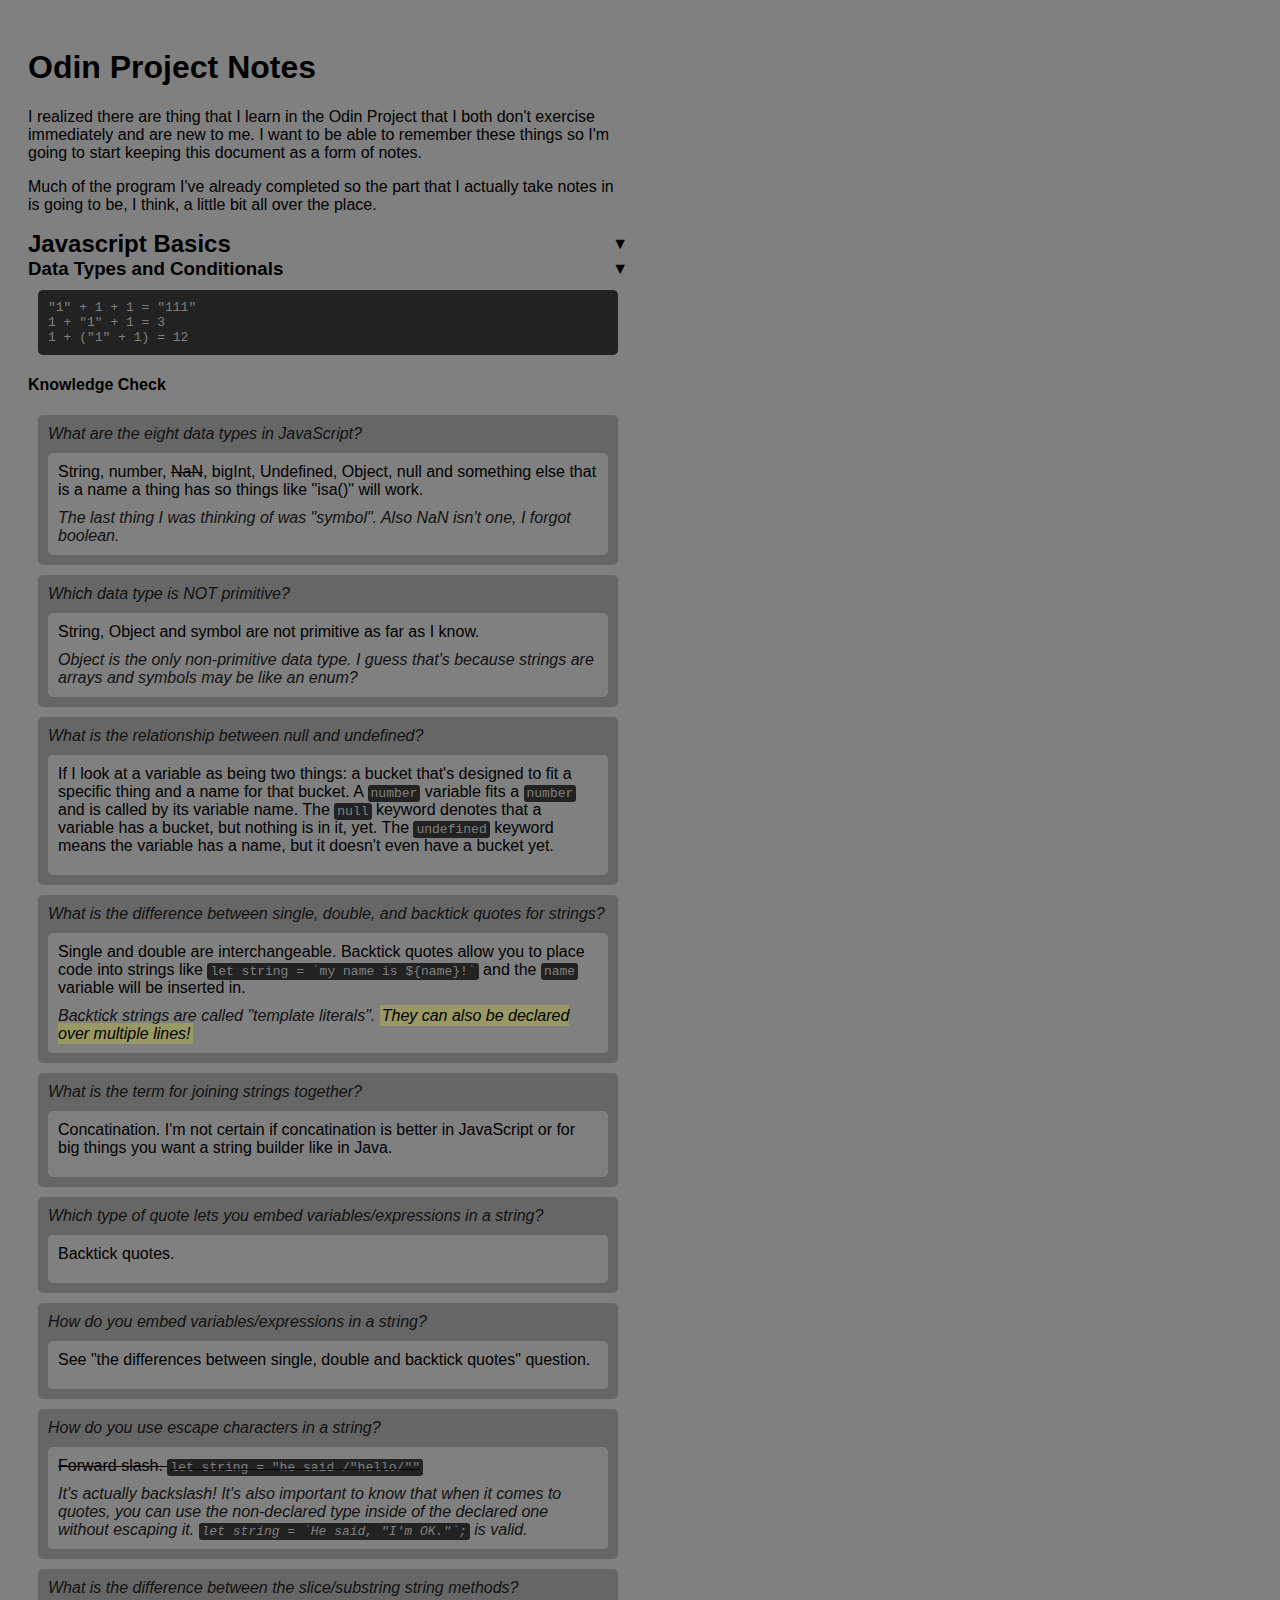
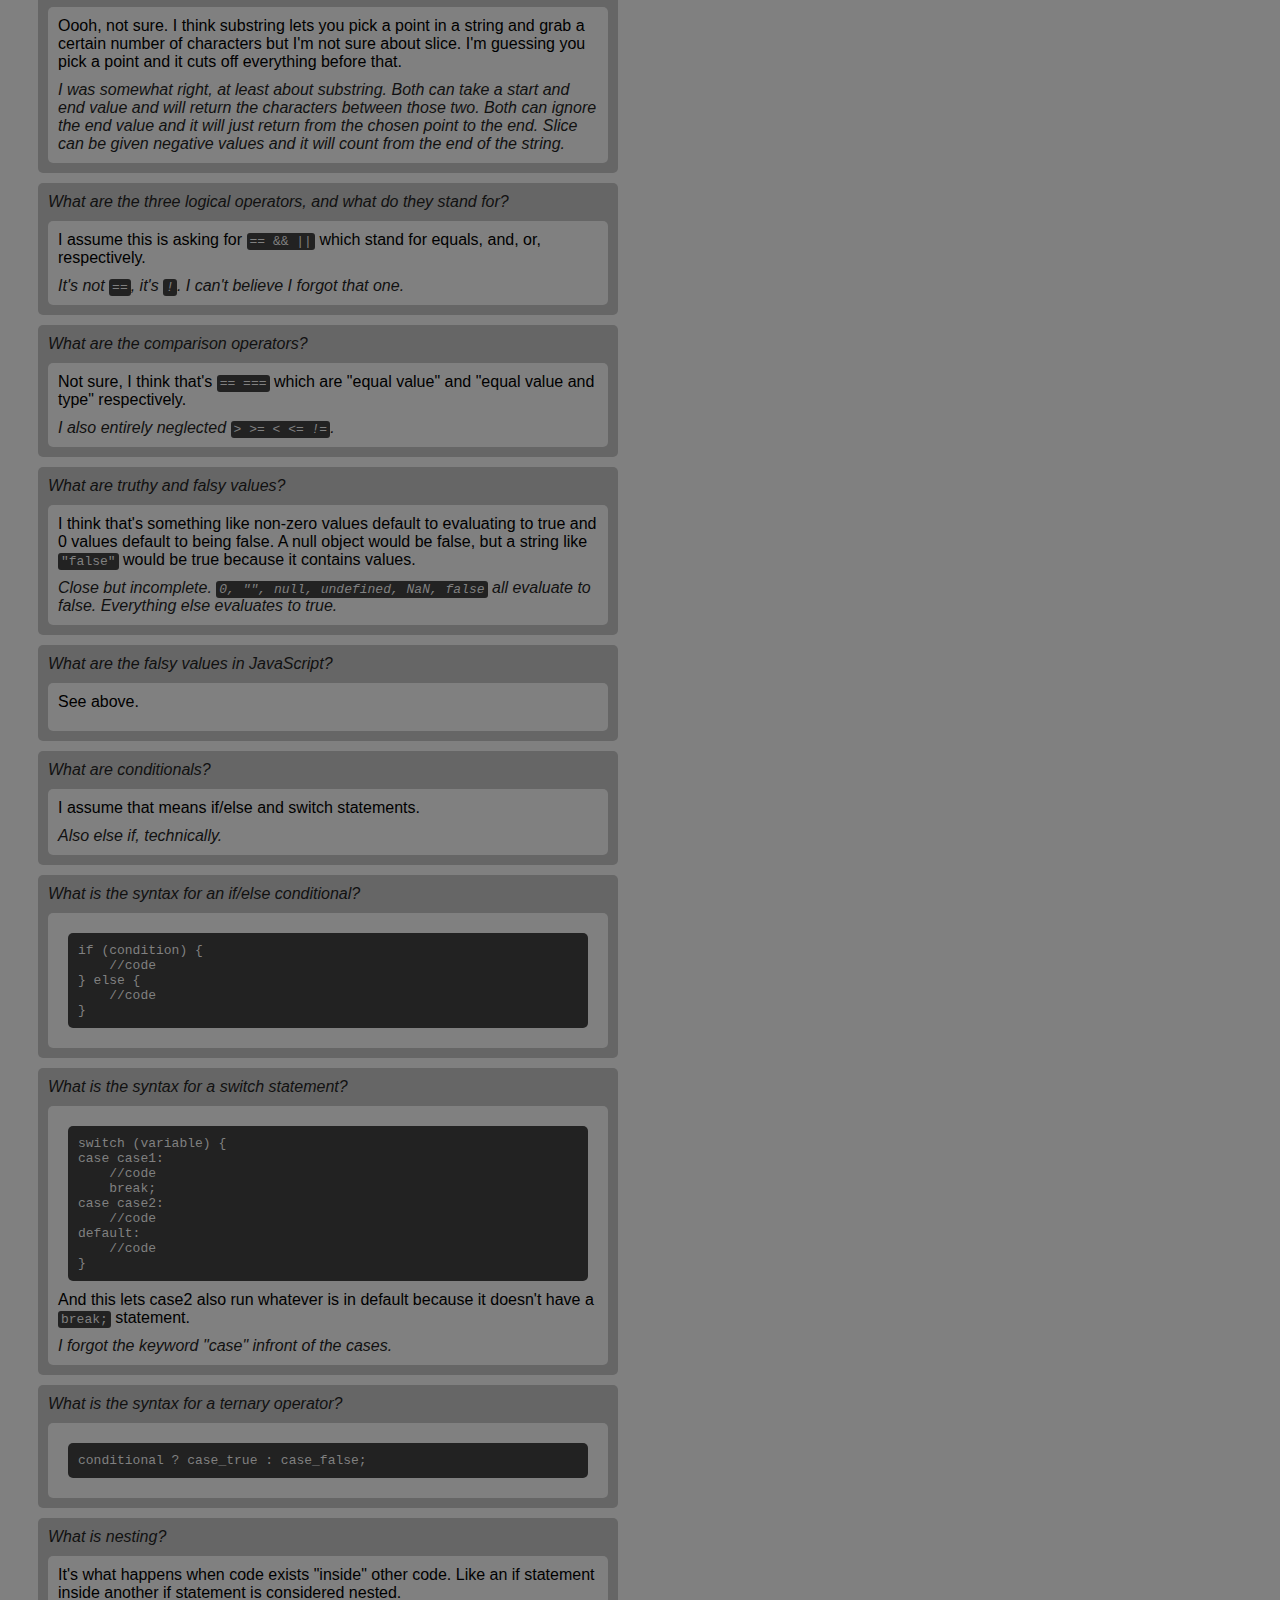
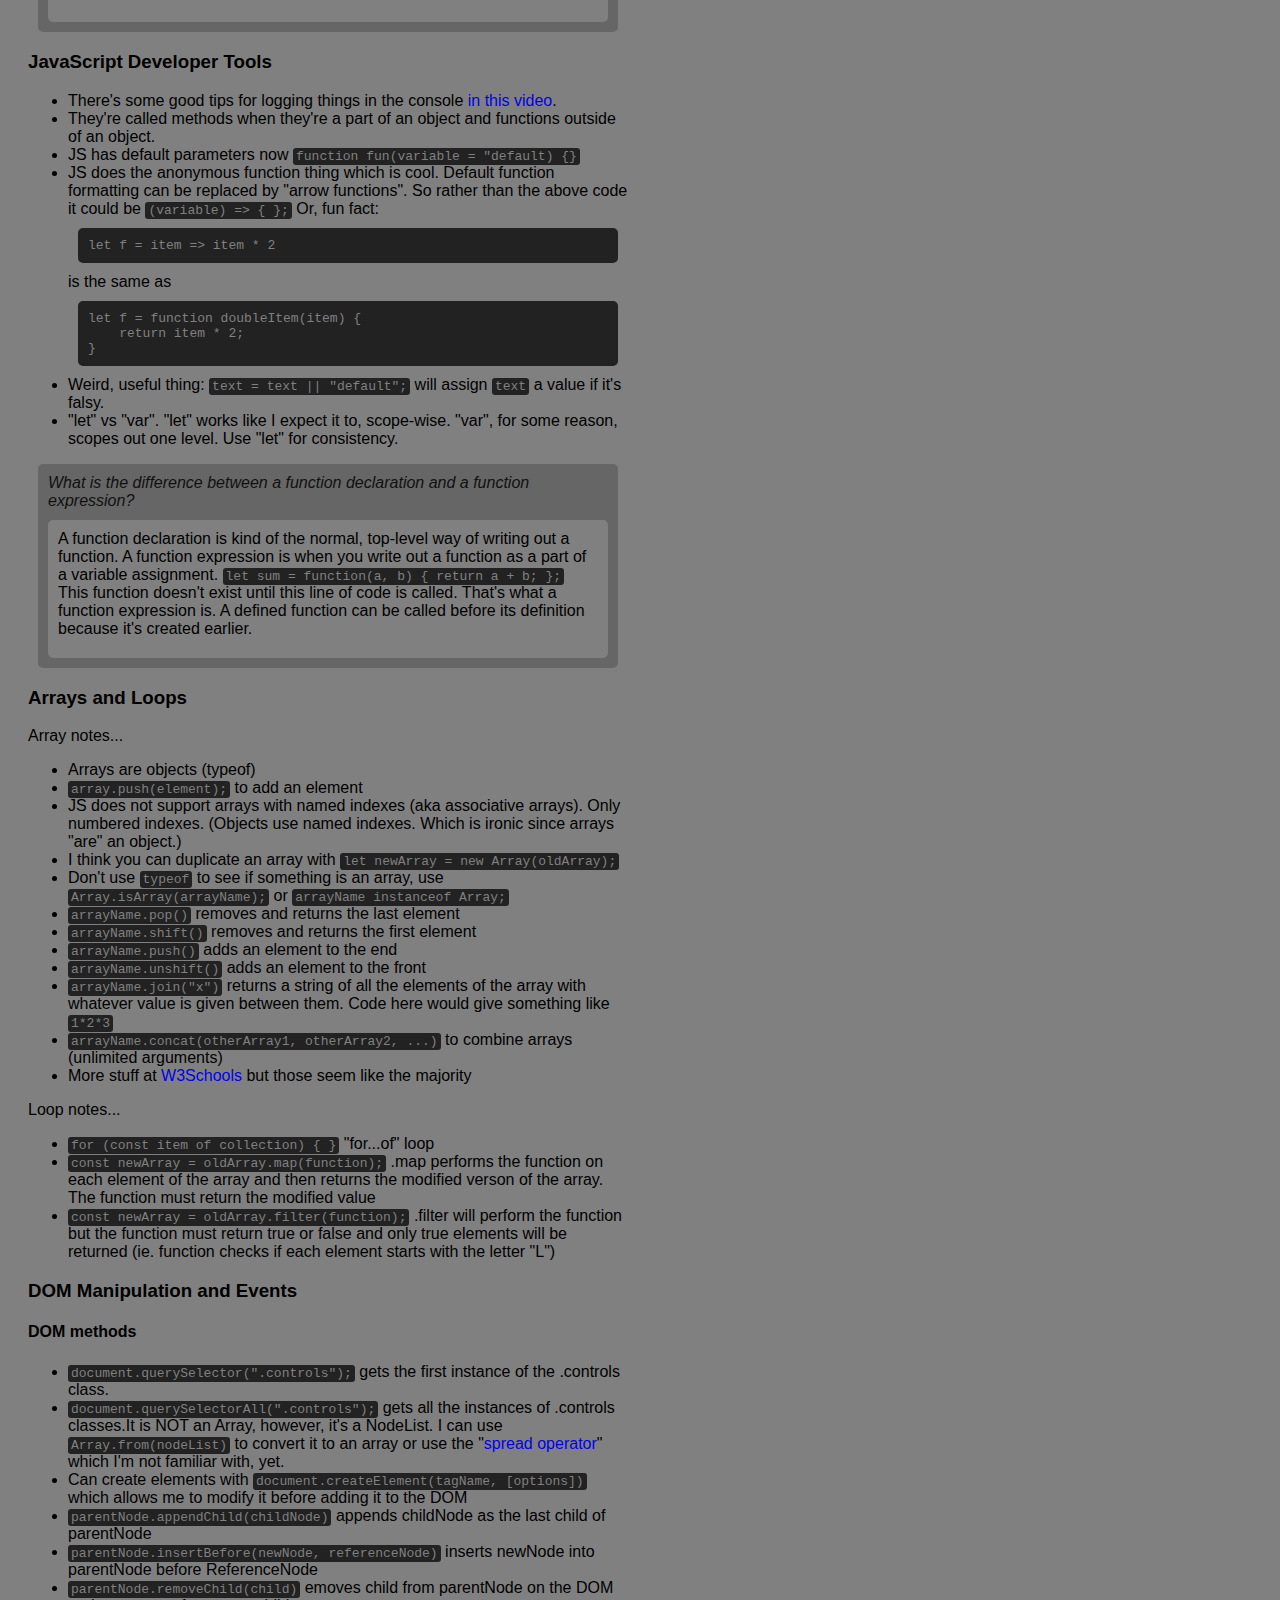
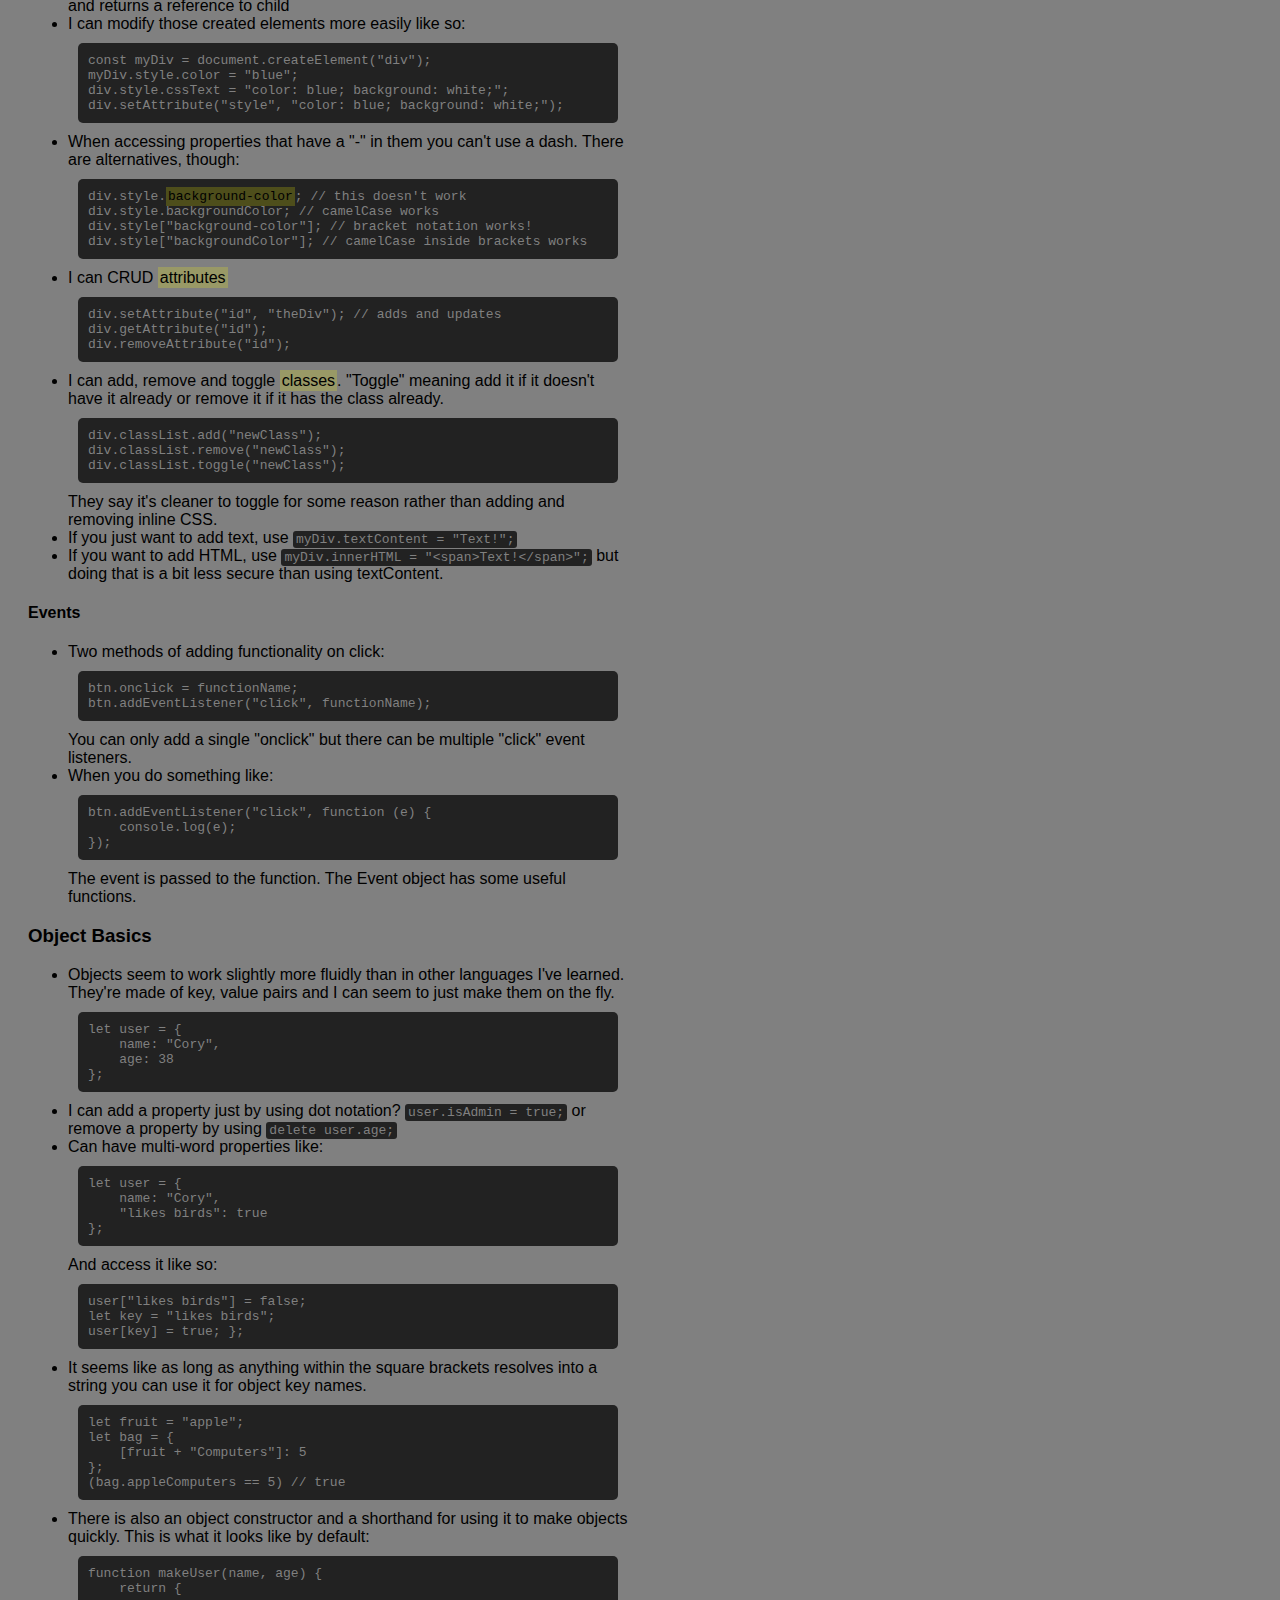
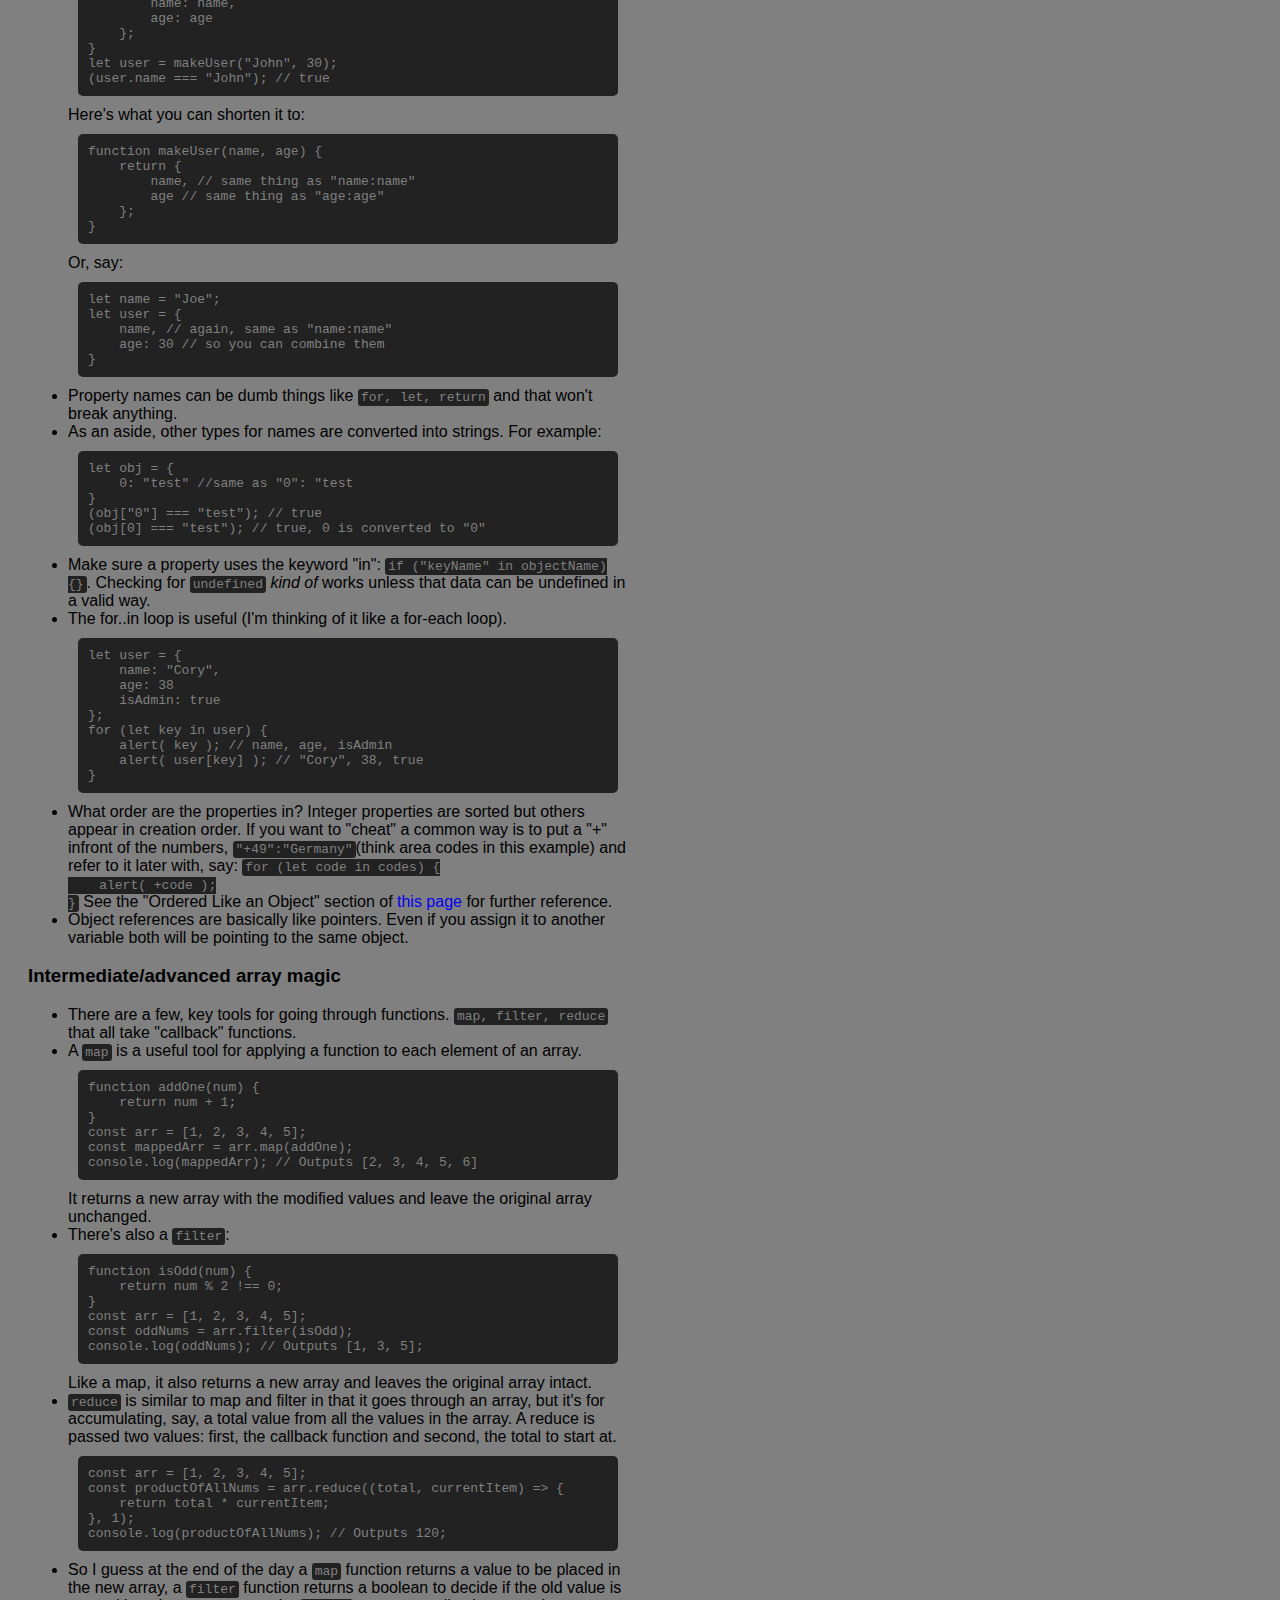
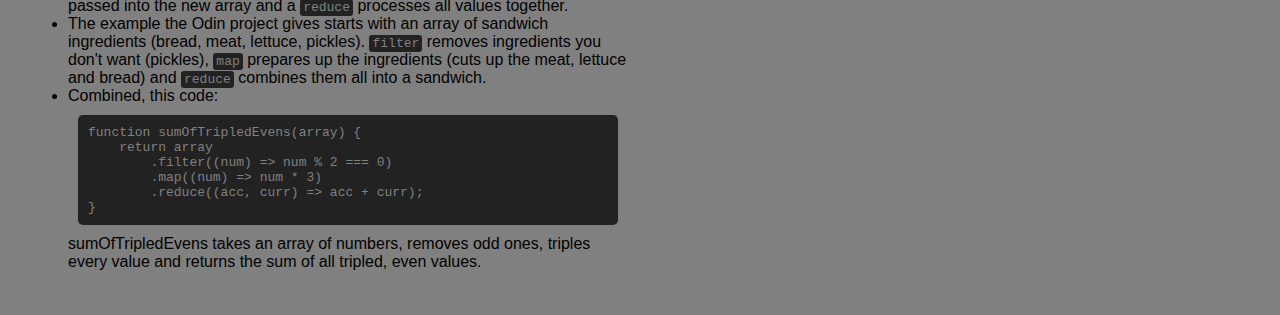
<file: index.htm>
<!DOCTYPE html>
<html lang="en">
<head>
    <meta charset="UTF-8">
    <meta name="viewport" content="width=device-width, initial-scale=1.0">
    <title>Odin Project Notes</title>
    <link rel="stylesheet" href="css/style.css">
    <script src="js/func.js" defer></script>
</head>
<body>
    <div class="main-content">
        <h1>Odin Project Notes</h1>

        <p>I realized there are thing that I learn in the Odin Project that I both don't exercise immediately and are new to me. I want to be able to remember these things so I'm going to start keeping this document as a form of notes.</p>

        <p>Much of the program I've already completed so the part that I actually take notes in is going to be, I think, a little bit all over the place.</p>

        <!-- Javascript Basics -->
        <div class="section">
            <div class="section-title">
                <h2>Javascript Basics</h2>
                <span class="section-arrow">&#9660;</span>
            </div>
            <div class="section-content">

                <!-- SECTION - Data Types and conditionals -->
                <div class="section">
                    <div class="section-title">
                        <h3>Data Types and Conditionals</h3>
                        <span class="section-arrow">&#9660;</span>
                    </div>
                    <div class="section-content"></div>
                        <code class="block">"1" + 1 + 1 = "111"<br>
                            1 + "1" + 1 = 3<br>
                            1 + ("1" + 1) = 12
                        </code>
                    </div>
                </div> <!-- /SECTION - Data Types and conditionals-->

                <h4>Knowledge Check</h4>
                <div class="q-card">
                    <div class="question">
                        What are the eight data types in JavaScript?
                    </div>
                    <div class="answer">
                        String, number, <del>NaN</del>, bigInt, Undefined, Object, null and something else that is a name a thing has so things like "isa()" will work.
                        <div class="correction">
                            The last thing I was thinking of was "symbol". Also NaN isn't one, I forgot boolean.
                        </div>
                    </div>
                </div>

                <div class="q-card">
                    <div class="question">Which data type is NOT primitive?</div>
                    <div class="answer">
                        String, Object and symbol are not primitive as far as I know.
                        <div class="correction">Object is the only non-primitive data type. I guess that's because strings are arrays and symbols may be like an enum?</div>
                    </div>
                </div>

                <div class="q-card">
                    <div class="question">What is the relationship between null and undefined?</div>
                    <div class="answer">
                        If I look at a variable as being two things: a bucket that's designed to fit a specific thing and a name for that bucket. A <code>number</code> variable fits a <code>number</code> and is called by its variable name. The <code>null</code> keyword denotes that a variable has a bucket, but nothing is in it, yet. The <code>undefined</code> keyword means the variable has a name, but it doesn't even have a bucket yet.
                        <div class="correction"></div>
                    </div>
                </div>

                <div class="q-card">
                    <div class="question">What is the difference between single, double, and backtick quotes for strings?</div>
                    <div class="answer">
                        Single and double are interchangeable. Backtick quotes allow you to place code into strings like <code>let string = `my name is ${name}!`</code> and the <code>name</code> variable will be inserted in.
                        <div class="correction">Backtick strings are called "template literals". <mark>They can also be declared over multiple lines!</mark></div>
                    </div>
                </div>

                <div class="q-card">
                    <div class="question">What is the term for joining strings together?</div>
                    <div class="answer">
                        Concatination. I'm not certain if concatination is better in JavaScript or for big things you want a string builder like in Java.
                        <div class="correction"></div>
                    </div>
                </div>

                <div class="q-card">
                    <div class="question">Which type of quote lets you embed variables/expressions in a string?</div>
                    <div class="answer">
                        Backtick quotes.
                        <div class="correction"></div>
                    </div>
                </div>

                <div class="q-card">
                    <div class="question">How do you embed variables/expressions in a string?</div>
                    <div class="answer">
                        See "the differences between single, double and backtick quotes" question.
                        <div class="correction"></div>
                    </div>
                </div>

                <div class="q-card">
                    <div class="question">How do you use escape characters in a string?</div>
                    <div class="answer">
                        <del>Forward slash. <code>let string = "he said /"hello/""</code></del>
                        <div class="correction">It's actually backslash! It's also important to know that when it comes to quotes, you can use the non-declared type inside of the declared one without escaping it. <code>let string = `He said, "I'm OK."`;</code> is valid.</div>
                    </div>
                </div>

                <div class="q-card">
                    <div class="question">What is the difference between the slice/substring string methods?</div>
                    <div class="answer">
                        Oooh, not sure. I think substring lets you pick a point in a string and grab a certain number of characters but I'm not sure about slice. I'm guessing you pick a point and it cuts off everything before that.
                        <div class="correction">I was somewhat right, at least about substring. Both can take a start and end value and will return the characters between those two. Both can ignore the end value and it will just return from the chosen point to the end. <note>Slice can be given negative values and it will count from the end of the string.</note></div>
                    </div>
                </div>

                <div class="q-card">
                    <div class="question">What are the three logical operators, and what do they stand for?</div>
                    <div class="answer">
                        I assume this is asking for <code>== && ||</code> which stand for equals, and, or, respectively.
                        <div class="correction">It's not <code>==</code>, it's <code>!</code>. I can't believe I forgot that one.</div>
                    </div>
                </div>

                <div class="q-card">
                    <div class="question">What are the comparison operators?</div>
                    <div class="answer">
                        Not sure, I think that's <code>== ===</code> which are "equal value" and "equal value and type" respectively.
                        <div class="correction">I also entirely neglected <code>> >= < <= !=</code>.</div>
                    </div>
                </div>

                <div class="q-card">
                    <div class="question">What are truthy and falsy values?</div>
                    <div class="answer">
                        I think that's something like non-zero values default to evaluating to true and 0 values default to being false. A null object would be false, but a string like <code>"false"</code> would be true because it contains values.
                        <div class="correction">Close but incomplete. <code>0, "", null, undefined, NaN, false</code> all evaluate to false. Everything else evaluates to true.</div>
                    </div>
                </div>

                <div class="q-card">
                    <div class="question">What are the falsy values in JavaScript?</div>
                    <div class="answer">
                        See above.
                        <div class="correction"></div>
                    </div>
                </div>

                <div class="q-card">
                    <div class="question">What are conditionals?</div>
                    <div class="answer">
                        I assume that means if/else and switch statements.
                        <div class="correction">Also else if, technically.</div>
                    </div>
                </div>

                <div class="q-card">
                    <div class="question">What is the syntax for an if/else conditional?</div>
                    <div class="answer">
                        <code class="block">if (condition) {<br>&nbsp;&nbsp;&nbsp;&nbsp;//code<br>} else {<br>&nbsp;&nbsp;&nbsp;&nbsp;//code<br>}</code>
                        <div class="correction"></div>
                    </div>
                </div>

                <div class="q-card">
                    <div class="question">What is the syntax for a switch statement?</div>
                    <div class="answer">
                        <code class="block">switch (variable) {<br>case case1:<br>&nbsp;&nbsp;&nbsp;&nbsp;//code<br>&nbsp;&nbsp;&nbsp;&nbsp;break;<br>case case2:<br>&nbsp;&nbsp;&nbsp;&nbsp;//code<br>default:<br>&nbsp;&nbsp;&nbsp;&nbsp;//code<br>}</code>
                        And this lets case2 also run whatever is in default because it doesn't have a <code>break;</code> statement.
                        <div class="correction">I forgot the keyword "case" infront of the cases.</div>
                    </div>
                </div>

                <div class="q-card">
                    <div class="question">What is the syntax for a ternary operator?</div>
                    <div class="answer">
                        <code class="block">conditional ? case_true : case_false;</code>
                        <div class="correction"></div>
                    </div>
                </div>

                <div class="q-card">
                    <div class="question">What is nesting?</div>
                    <div class="answer">
                        It's what happens when code exists "inside" other code. Like an if statement inside another if statement is considered nested.
                        <div class="correction"></div>
                    </div>
                </div>

                <!-- JavaScript Developer Tools -->
                <h3>JavaScript Developer Tools</h3>

                <ul>
                    <li>There's some good tips for logging things in the console <a href="https://www.youtube.com/watch?v=xkzDaKwinA8">in this video</a>.</li>
                    <li>They're called methods when they're a part of an object and functions outside of an object.</li>
                    <li>JS has default parameters now <code>function fun(variable = "default) {}</code></li>
                    <li>JS does the anonymous function thing which is cool. Default function formatting can be replaced by "arrow functions". So rather than the above code it could be <code>(variable) => { };</code> Or, fun fact:
                    <code class="block">let f = item => item * 2</code> is the same as
                    <code class="block">let f = function doubleItem(item) {<br>&nbsp;&nbsp;&nbsp;&nbsp;return item * 2;<br>}</code></li>
                    <li>Weird, useful thing: <code>text = text || "default";</code> will assign <code>text</code> a value if it's falsy.</li>
                    <li>"let" vs "var". "let" works like I expect it to, scope-wise. "var", for some reason, scopes out one level. Use "let" for consistency.</li>
                </ul>

                <div class="q-card">
                    <div class="question">What is the difference between a function declaration and a function expression?</div>
                    <div class="answer">
                        A function declaration is kind of the normal, top-level way of writing out a function. A function expression is when you write out a function as a part of a variable assignment. <code>let sum = function(a, b) { return a + b; };</code> This function doesn't exist until this line of code is called. That's what a function expression is. A defined function can be called before its definition because it's created earlier.
                        <div class="correction"></div>
                    </div>
                </div>

                <!-- Arrays and Loops -->
                <h3>Arrays and Loops</h3>

                <p>Array notes...</p>
                <ul>
                    <li>Arrays are objects (typeof)</li>
                    <li><code>array.push(element);</code> to add an element</li>
                    <li>JS does not support arrays with named indexes (aka associative arrays). Only numbered indexes. (Objects use named indexes. Which is ironic since arrays "are" an object.)</li>
                    <li>I think you can duplicate an array with <code>let newArray = new Array(oldArray);</code></li>
                    <li>Don't use <code>typeof</code> to see if something is an array, use <code>Array.isArray(arrayName);</code> or <code>arrayName instanceof Array;</code></li>
                    <li><code>arrayName.pop()</code> removes and returns the last element</li>
                    <li><code>arrayName.shift()</code> removes and returns the first element</li>
                    <li><code>arrayName.push()</code> adds an element to the end</li>
                    <li><code>arrayName.unshift()</code> adds an element to the front</li>
                    <li><code>arrayName.join("x")</code> returns a string of all the elements of the array with whatever value is given between them. Code here would give something like <code>1*2*3</code></li>
                    <li><code>arrayName.concat(otherArray1, otherArray2, ...)</code> to combine arrays (unlimited arguments)</li>
                    <li>More stuff at <a href="https://www.w3schools.com/js/js_array_methods.asp">W3Schools</a> but those seem like the majority</li>
                </ul>

                <p>Loop notes...</p>
                <ul>
                    <li><code>for (const item of collection) { }</code> "for...of" loop</li>
                    <li><code>const newArray = oldArray.map(function);</code> .map performs the function on each element of the array and then returns the modified verson of the array. The function must return the modified value</li>
                    <li><code>const newArray = oldArray.filter(function);</code> .filter will perform the function but the function must return true or false and only true elements will be returned (ie. function checks if each element starts with the letter "L")</li>
                </ul>

                <!-- DOM Manipulation and Events -->
                <h3>DOM Manipulation and Events</h3>

                <h4>DOM methods</h4>
                <ul>
                    <li><code>document.querySelector(".controls");</code> gets the first instance of the .controls class.</li>
                    <li><code>document.querySelectorAll(".controls");</code> gets all the instances of .controls classes.It is NOT an Array, however, it's a NodeList. I can use <code>Array.from(nodeList)</code> to convert it to an array or use the "<a href="https://developer.mozilla.org/en-US/docs/Web/JavaScript/Reference/Operators/Spread_syntax">spread operator</a>" which I'm not familiar with, yet.</li>
                    <li>Can create elements with <code>document.createElement(tagName, [options])</code> which allows me to modify it before adding it to the DOM</li>
                    <li><code>parentNode.appendChild(childNode)</code> appends childNode as the last child of parentNode</li>
                    <li><code>parentNode.insertBefore(newNode, referenceNode)</code> inserts newNode into parentNode before ReferenceNode</li>
                    <li><code>parentNode.removeChild(child)</code> emoves child from parentNode on the DOM and returns a reference to child</li>
                    <li>I can modify those created elements more easily like so:
                        <code class="block">const myDiv = document.createElement("div");<br>
                            myDiv.style.color = "blue";<br>
                            div.style.cssText = "color: blue; background: white;";<br>
                            div.setAttribute("style", "color: blue; background: white;");</code>
                    </li>
                    <li>When accessing properties that have a "-" in them you can't use a dash. There are alternatives, though:
                        <code class="block">div.style.<mark>background-color</mark>; // this doesn't work<br>
                            div.style.backgroundColor; // camelCase works<br>
                            div.style["background-color"]; // bracket notation works!<br>
                            div.style["backgroundColor"]; // camelCase inside brackets works</code>
                    </li>
                    <li>I can CRUD <mark>attributes</mark>
                        <code class="block">div.setAttribute("id", "theDiv"); // adds and updates<br>
                            div.getAttribute("id");<br>
                            div.removeAttribute("id");</code>
                    </li>
                        <li>I can add, remove and toggle <mark>classes</mark>. "Toggle" meaning add it if it doesn't have it already or remove it if it has the class already.
                        <code class="block">div.classList.add("newClass");<br>
                            div.classList.remove("newClass");<br>
                            div.classList.toggle("newClass");</code>
                        They say it's cleaner to toggle for some reason rather than adding and removing inline CSS.
                    </li>
                    <li>If you just want to add text, use <code>myDiv.textContent = "Text!";</code></li>
                    <li>If you want to add HTML, use <code>myDiv.innerHTML = "&lt;span&gt;Text!&lt;/span&gt;";</code> but doing that is a bit less secure than using textContent.
                    </li>
                </ul>

                <h4>Events</h4>

                <ul>
                    <li>Two methods of adding functionality on click:
                        <code class="block">btn.onclick = functionName;<br>
                        btn.addEventListener("click", functionName);</code>
                        You can only add a single "onclick" but there can be multiple "click" event listeners.
                    </li>
                    <li>When you do something like:
                        <code class="block">btn.addEventListener("click", function (e) {<br>
                            &nbsp;&nbsp;&nbsp;&nbsp;console.log(e);<br>
                            });</code>
                        The event is passed to the function. The Event object has some useful functions.
                    </li>
                </ul>

                <!-- Object Basics -->
                <h3>Object Basics</h3>

                <ul>
                    <li>Objects seem to work slightly more fluidly than in other languages I've learned. They're made of key, value pairs and I can seem to just make them on the fly.
                        <code class="block">let user = {<br>
                            &nbsp;&nbsp;&nbsp;&nbsp;name: "Cory",<br>
                            &nbsp;&nbsp;&nbsp;&nbsp;age: 38<br>
                        };</code>
                    </li>
                    <li>I can add a property just by using dot notation? <code>user.isAdmin = true;</code> or remove a property by using <code>delete user.age;</code></li>
                    <li>Can have multi-word properties like:
                        <code class="block">let user = {<br>
                            &nbsp;&nbsp;&nbsp;&nbsp;name: "Cory",<br>
                            &nbsp;&nbsp;&nbsp;&nbsp;"likes birds": true<br>
                        };</code>
                        And access it like so:
                        <code class="block">user["likes birds"] = false;<br>
                            let key = "likes birds";<br>
                            user[key] = true;
                        };</code></li>
                    <li>It seems like as long as anything within the square brackets resolves into a string you can use it for object key names.
                        <code class="block">let fruit = "apple";<br>
                            let bag = {<br>
                            &nbsp;&nbsp;&nbsp;&nbsp;[fruit + "Computers"]: 5<br>
                            };<br>
                            (bag.appleComputers == 5) // true</code></li>
                    <li>There is also an object constructor and a shorthand for using it to make objects quickly. This is what it looks like by default:
                        <code class="block">function makeUser(name, age) {<br>
                            &nbsp;&nbsp;&nbsp;&nbsp;return {<br>
                                &nbsp;&nbsp;&nbsp;&nbsp;&nbsp;&nbsp;&nbsp;&nbsp;name: name,<br>
                                &nbsp;&nbsp;&nbsp;&nbsp;&nbsp;&nbsp;&nbsp;&nbsp;age: age<br>
                            &nbsp;&nbsp;&nbsp;&nbsp;};<br>
                            }<br>
                            let user = makeUser("John", 30);<br>
                            (user.name === "John"); // true</code>
                        Here's what you can shorten it to:
                        <code class="block">function makeUser(name, age) {<br>
                            &nbsp;&nbsp;&nbsp;&nbsp;return {<br>
                                &nbsp;&nbsp;&nbsp;&nbsp;&nbsp;&nbsp;&nbsp;&nbsp;name, // same thing as "name:name"<br>
                                &nbsp;&nbsp;&nbsp;&nbsp;&nbsp;&nbsp;&nbsp;&nbsp;age // same thing as "age:age"<br>
                            &nbsp;&nbsp;&nbsp;&nbsp;};<br>
                            }</code>
                        Or, say:
                        <code class="block">let name = "Joe";<br>
                            let user = {<br>
                            &nbsp;&nbsp;&nbsp;&nbsp;name, // again, same as "name:name"<br>
                                &nbsp;&nbsp;&nbsp;&nbsp;age: 30 // so you can combine them<br>
                            }</code></li>
                    <li>Property names can be dumb things like <code>for, let, return</code> and that won't break anything.</li>
                    <li>As an aside, other types for names are converted into strings. For example:
                        <code class="block">let obj = {<br>
                            &nbsp;&nbsp;&nbsp;&nbsp;0: "test" //same as "0": "test<br>
                            }<br>
                            (obj["0"] === "test"); // true<br>
                            (obj[0] === "test"); // true, 0 is converted to "0"</code></li>
                    <li>Make sure a property uses the keyword "in": <code>if ("keyName" in objectName) {}</code>. Checking for <code>undefined</code> <em>kind of</em> works unless that data can be undefined in a valid way.</li>
                    <li>The for..in loop is useful (I'm thinking of it like a for-each loop).
                        <code class="block">let user = {<br>
                            &nbsp;&nbsp;&nbsp;&nbsp;name: "Cory",<br>
                            &nbsp;&nbsp;&nbsp;&nbsp;age: 38<br>
                            &nbsp;&nbsp;&nbsp;&nbsp;isAdmin: true<br>
                        };<br>
                        for (let key in user) {<br>
                            &nbsp;&nbsp;&nbsp;&nbsp;alert( key ); // name, age, isAdmin<br>
                            &nbsp;&nbsp;&nbsp;&nbsp;alert( user[key] ); // "Cory", 38, true<br>
                        }
                        </code></li>
                    <li>What order are the properties in? Integer properties are sorted but others appear in creation order. If you want to "cheat" a common way is to put a "+" infront of the numbers, <code>"+49":"Germany"</code>(think area codes in this example) and refer to it later with, say:
                    <code>for (let code in codes) {<br>
                        &nbsp;&nbsp;&nbsp;&nbsp;alert( +code );<br>
                    }</code>
                    See the "Ordered Like an Object" section of <a href="https://javascript.info/object">this page</a> for further reference.</li>
                    <li>Object references are basically like pointers. Even if you assign it to another variable both will be pointing to the same object.</li>
                </ul>

                <!-- Intermediate/advanced array magic -->
                <h3>Intermediate/advanced array magic</h3>

                <ul>
                    <li>There are a few, key tools for going through functions. <code>map, filter, reduce</code> that all take "callback" functions.</li>
                    <li>A <code>map</code> is a useful tool for applying a function to each element of an array.
                        <code class="block">function addOne(num) {<br>
                            &nbsp;&nbsp;&nbsp;&nbsp;return num + 1;<br>
                            }<br>
                            const arr = [1, 2, 3, 4, 5];<br>
                            const mappedArr = arr.map(addOne);<br>
                            console.log(mappedArr); // Outputs [2, 3, 4, 5, 6]</code>
                        It returns a new array with the modified values and leave the original array unchanged.
                    </li>
                    <li>There's also a <code>filter</code>:
                        <code class="block">function isOdd(num) {<br>
                            &nbsp;&nbsp;&nbsp;&nbsp;return num % 2 !== 0;<br>
                            }<br>
                            const arr = [1, 2, 3, 4, 5];<br>
                            const oddNums = arr.filter(isOdd);<br>
                            console.log(oddNums); // Outputs [1, 3, 5];</code>
                        Like a map, it also returns a new array and leaves the original array intact.
                    </li>
                    <li><code>reduce</code> is similar to map and filter in that it goes through an array, but it's for accumulating, say, a total value from all the values in the array. A reduce is passed two values: first, the callback function and second, the total to start at.
                    <code class="block">const arr = [1, 2, 3, 4, 5];<br>
                        const productOfAllNums = arr.reduce((total, currentItem) => {<br>
                            &nbsp;&nbsp;&nbsp;&nbsp;return total * currentItem;<br>
                        }, 1);<br>
                        console.log(productOfAllNums); // Outputs 120;
                    </code></li>
                    <li>So I guess at the end of the day a <code>map</code> function returns a value to be placed in the new array, a <code>filter</code> function returns a boolean to decide if the old value is passed into the new array and a <code>reduce</code> processes all values together.
                    </li>
                    <li>The example the Odin project gives starts with an array of sandwich ingredients (bread, meat, lettuce, pickles). <code>filter</code> removes ingredients you don't want (pickles), <code>map</code> prepares up the ingredients (cuts up the meat, lettuce and bread) and <code>reduce</code> combines them all into a sandwich.</li>
                    <li>Combined, this code:
                        <code class="block">function sumOfTripledEvens(array) {<br>
                            &nbsp;&nbsp;&nbsp;&nbsp;return array<br>
                            &nbsp;&nbsp;&nbsp;&nbsp;&nbsp;&nbsp;&nbsp;&nbsp;.filter((num) => num % 2 === 0)<br>
                            &nbsp;&nbsp;&nbsp;&nbsp;&nbsp;&nbsp;&nbsp;&nbsp;.map((num) => num * 3)<br>
                            &nbsp;&nbsp;&nbsp;&nbsp;&nbsp;&nbsp;&nbsp;&nbsp;.reduce((acc, curr) => acc + curr);<br>
                          }</code>
                        sumOfTripledEvens takes an array of numbers, removes odd ones, triples every value and returns the sum of all tripled, even values.
                    </li>
                </ul>
            </div> <!-- /section-content -->
        </div> <!-- /section : Javascript Basics-->
    </div> <!-- /main-content -->
</body>
</html>
</file>
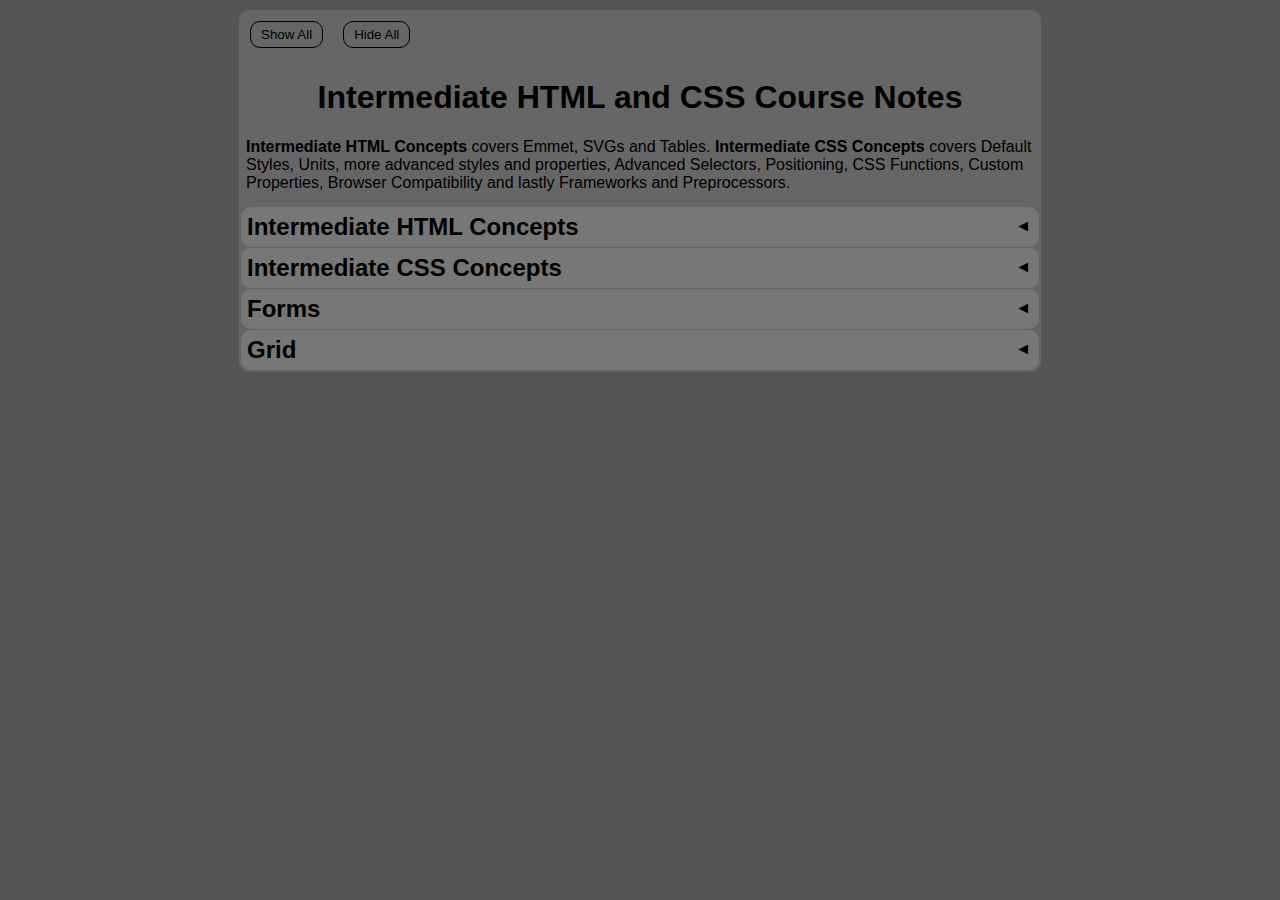
<file: 01-intermediate-html-css.htm>
<!DOCTYPE html>
<html lang="en">

<head>
    <meta charset="UTF-8">
    <meta name="viewport" content="width=device-width, initial-scale=1.0">
    <title>01 Intermediate HTML and CSS Course - Odin Notes</title>
    <link rel="stylesheet" href="css/style.css">
    <link rel="stylesheet" href="css/notes-style.css">
    <script src="js/foldable-sections.js" defer></script>
</head>

<body>
    <div id="foldables">
        <h1>Intermediate HTML and CSS Course Notes</h1>
        <p><strong>Intermediate HTML Concepts</strong> covers Emmet, SVGs and Tables. <strong>Intermediate CSS Concepts</strong> covers Default Styles, Units, more advanced styles and properties, Advanced Selectors, Positioning, CSS Functions, Custom Properties, Browser Compatibility and lastly Frameworks and Preprocessors.</p>
        <section>
            <h2>Intermediate HTML Concepts</h2>
            <p>Emmet is more powerful auto-complete/navigation for Visual Studio Code. SVG is vector graphics. Tables have a few more things to them these days than they used to.</p>
            <section>
                <h3>Emmet</h3>
                <ul>
                    <li>Lot of neat productivity key commands.</li>
                    <li>Key binds are disabled by default, find them in the gear icon in the bottom left, "keyboard
                        shortcuts", search "emmet".</li>
                    <li><a href="https://docs.emmet.io/cheat-sheet/">Emmet Cheat Sheet</a> kind of gigantic, don't think
                        I need much</li>
                    <li><a href="https://marketplace.visualstudio.com/items?itemName=agutierrezr.emmet-keybindings">Emmet
                            Keybindings</a> not mandatory, I've used different ones</li>
                </ul>
            </section>
            <section>
                <h3>SVG</h3>
                <ul>
                    <li>Default sort of svg looking thing:
                        <code class="block">
                            &lt;svg xmlns="http://www.w3.org/2000/svg" viewBox="0 0 100 100"><br>
                            &nbsp;&nbsp;&nbsp;&nbsp;&lt;rect x=0 y=0 width=100 height=50 /><br>
                            &nbsp;&nbsp;&nbsp;&nbsp;&lt;circle class="svg-circle" cx="50" cy="50" r="10"/><br>
                            &lt;/svg>
                        </code>
                    </li>
                    <li><code>xmlns</code> stands for XML NameSpace and mentions what dialect of XML</li>
                    <li><code>viewBox</code> bounds of the SVG, ratio and origin</li>
                    <li><code>class, id</code> act like in</li>
                    <li><code>&lt;circle>, &lt;rect>, &lt;path>, &lt;text></code> building blocks</li>
                    <li><code>fill, strike</code> can be changed in CSS!</li>
                    <li>SVGs can be used linked and inline</li>
                    <li>Good source of <a href="https://fonts.google.com/icons?icon.size=24&icon.color=%231f1f1f">SVG icons</a></li>
                    <li>Another good <a href="https://feathericons.com/">source of SVG icons</a></li>
                    <li>I just realized SVG's could be used to make things like dynamic graphs. Now I see why they're so important.</li>
                </ul>
            </section>
            <section>
                <h3>Tables</h3>
                <ul>
                    <li><mark>Only use tables for structuring tabular data. Only.</mark></li>
                    <li>I basically remember how this works.</li>
                    <li><code>table</code> children are tr, caption, thead, tbody, tfoot</li>
                    <li><code>tr</code> table row, children are td and th</li>
                    <li><code>td</code> table data</li>
                    <li><code>th</code> table header, takes scope, id and headers attributes</li>
                    <li><code>colspan, rowspan</code> does what it says on the tin</li>
                    <li><code>caption</code> captions the table (above by default)</li>
                    <li><code>scope="col"</code> can be added for screen readers to know the scope of the table that the header applies to. also uses <code>"row", "colgroup", "rowgroup"</code> The "-group" tags can denote the, say, group of headings.</li>
                    <li>alternative to scope is <code>id, headers</code> "id" is used for noting what a header is, the "headers" tag is used to tell what headers a "td" is related to</li>
                    <li>for how to use <code>scope, id, headers</code> <a href="https://developer.mozilla.org/en-US/docs/Learn_web_development/Core/Structuring_content/Table_accessibility">check out this tutorial</a></li>
                    <li>Ohhh ... there's also a lot more things to know. I'm going to take further <a href="https://css-tricks.com/complete-guide-table-element/">notes from this variable.</a></li>
                    <li><code>thead, tbody, tfoot</code> <mark>tr is the child of these</mark> not td, th!</li>
                    <li>Key styling aspects: <code>border-spacing: 5px;</code>, <code>border-collapse: collapse</code>, <code>white-space: nowrap</code> can cause data to go outside the table</li>
                    <li>Tables act like a hybrid div/span: they only take up the space they need to like span but place later elements on a new line like div</li>
                    <li>There's a huge <a href="https://www.pencilandpaper.io/articles/ux-pattern-analysis-enterprise-data-tables">article here on table UX</a> (I thought tables were archaic but realize they're as important as excell lol)</li>
                </ul>
            </section>
        </section>
        <section>
            <h2>Intermediate CSS Concepts</h2>
            <p>Default Styles talks about CSS resets. CSS Units goes deep on a lot of different values that you can use to control attributes (especially scale). More Text Styles covers font usage and importing as well as other ways to manipulate how it's displayed. It also has some bits on performance. More CSS Properties covers the core set of, like, six properties that get used a lot. Advanced Selectors covers a lot of selectors, pseudo-classes and pseudo-elements. Positioning covers things like relative and sticky positioning. CSS Functions covers just that (mostly to do with math). Custom Properties covers CSS variables and some information about their inhertiance and usage. Browser Compatibility is "check this website" and "iOS only uses WebKit". Frameworks and Preprocessors just contextualizes their existance.</p>
            <section>
                <h3>Default Styles</h3>
                <ul>
                    <li>This section is mostly about style resets.</li>
                    <li>Good <a href="https://css-tricks.com/reboot-resets-reasoning/">article here</a> on a variety of resets and context for resets as a whole.</li>
                    <li>There's also apparently a <a href="https://cssdeck.com/blog/scripts/vanilla-css-un-reset/">CSS un-reset</a> used for an initial standardization after wiping everything out.</li>
                    <li>More reading <a href="https://mattbrictson.com/blog/css-normalize-and-reset">here</a> and <a href="https://www.joshwcomeau.com/css/custom-css-reset/">here</a> for just ways of thinking about resets.</li>
                </ul>
            </section>
            <section>
                <h3>CSS Units</h3>
                <ul>
                    <li>Absolute units: px, in (inch), cm (centimeter). Of the absolutes, <mark>only use px</mark>.</li>
                    <li>Relative units: em, rem. Both refer to font size, but you can scale more. Lean toward using "rem".</li>
                    <li><code>1em</code> is the <code>font-size</code> of <mark>an</mark> element, or the elements parent if you're using it to set font-size. (ie. if you have something <code>font-size: 16px;</code>, settings its width to <code>4em</code> would make its width 64px. (16 * 4 == 64)</li>
                    <li><code>1rem</code> is the <code>font-size</code> of the <mark>root element</mark> (either :root or html). It means you don't have to keep track of parent size.</li>
                    <li>Viewport units: vh, vw. Refer to viewport height and width. <code>1vh</code> is equal to 1% of the viewport height.</li>
                    <li>Also <code>vmin, vmax</code> for the viewport minimum and maximum. Can set an elements minimum and maximum size related to the viewport.</li>
                    <li>Fun aside: "em" and "rem are like <code>width</code> with "%" and "vw". A percentage width is relative to its parent where a vw width is relative to the window size.</li>
                    <li>Following notes from the <a href="https://developer.mozilla.org/en-US/docs/Learn_web_development/Core/Styling_basics/Values_and_units">MDN page on CSS values and units</a>:</li>
                    <li>CSS uses four numerical value types: integer (55), number (float, 5.5), dimension (has a unit, 55px) and percentage (55%, relative to another value).</li>
                    <li><code>lh, rlh</code> line-height and relative-line-height. Not used to set the line height (that's the <code>line-height</code> property), but to relate the line height to something like a background.</li>
                    <li>Percentages: mostly relative to the parent element</li>
                    <li>Covers number values like HEX <code>#af4, #a6f244</code> RGB values (second with alpha)<code>rgb(255 3 96), rgb(12 12 12 / 0.5)</code></li>
                    <li>There's also <code>hue</code> value type: <code>hwb(188 97% 28%), hsl(188 97% 28%)</code> where the first value is the hue and the second values are whiteness & blackness for hwb and saturation and lightness for hsl.</li>
                    <li>There's also the <code>image</code> value type. That could be <code>url()</code> or something like <code>linear-gradient()</code></li>
                    <li><code>postion</code> value type ueses: <code>top, left, bottom, right, center</code> which represent offsets from the top and left-hand edges of the box.</li>
                    <li>CSS functions are anything with brackets after them. Also include <code>translate(), rotate(), scale()</code></li>
                    <li><code>calc()</code> lets you do math. There are other math functions like <code>min(), max(), clamp(), sin(), cos(), tan()</code></li>
                    <li>Can use things like <code>line-height: calc(1.1em + 0.5vw);</code> to not just adjust with viewport size, but to scale appropriately</li>
                    <li><strong>Sticky footer</strong>: I guess if you're not using flexbox you can make sticky footers by changing the body from <code>height: 100vh;</code> to <code>min-height: 100vh;</code></li>
                    <li><a href="https://css-tricks.com/fun-viewport-units/#aa-fluid-aspect-ratios">This page</a> has a good tip on making fluid aspect ratios for videos.</li>
                    <li>(That last page also has code for a scroll indicator on it, which is cool.)</li>
                </ul>
            </section>
            <section>
                <h3>More Text Styles</h3>
                <ul>
                    <li>Useful font tip to avoid going through the whole font list every time you want to apply a font to an elements text:
                        <code class="block">:root {<br>
                            &nbsp;&nbsp;&nbsp;&nbsp;--system-ui: system-ui, "Segoe UI", Roboto, Helvetica, Arial, sans-serif;<br>
                            }<br>
                            <br>
                            .element {<br>
                            &nbsp;&nbsp;&nbsp;&nbsp;font-family: var(--system-ui);<br>
                            }</code>
                    </li>
                    <li>Use fallback fonts rather than imported fonts as a general rule, but it's not a hard rule.</li>
                    <li>There are a few different ways to import a font. You can link it in the HTML (as below) or @import it in the CSS (further below).
                        <code class="block">
                            &lt;link rel="preconnect" href="https://fonts.googleapis.com"><br>
                            &lt;link rel="preconnect" href="https://fonts.gstatic.com" crossorigin><br>
                            &lt;link href="https://fonts.googleapis.com/css2?family=Roboto&display=swap" rel="stylesheet"><br>
                            @import url('https://fonts.googleapis.com/css2?family=Roboto&display=swap');
                        </code>
                    </li>
                    <li><mark>Note</mark>: there's <a href="https://thehackernews.com/2022/01/german-court-rules-websites-embedding.html">an article</a> that reads, "German Court Rules Websites Embedding Google Fonts Violates GDPR"</li>
                    <li>If you download and host your own fonts, use this:
                        <code class="block">@font-face {<br>
                            &nbsp;&nbsp;&nbsp;&nbsp;font-family: my-cool-font;<br>
                            &nbsp;&nbsp;&nbsp;&nbsp;src: url(../fonts/the-font-file.woff);<br>
                            }<br>
                            h1 {<br>
                            &nbsp;&nbsp;&nbsp;&nbsp;font-family: my-cool-font, sans-serif;<br>
                            }<br></code>
                    </li>
                    <li>Make things <code>font-style: italic;</code> in CSS if you want it italic for visual sake. Save using <code>em</code> for when there's semantic emphasis. I assume the same thing for <code>strong</code>.</li>
                    <li>Also: <code>letter-spacing</code> what it says, <code>line-height</code> same, <code>text-transform</code> has great things like <code>capitalize, uppercase, lowercase</code> Example, EXAMPLE, example. See more <a href="http://developer.mozilla.org/en-US/docs/Web/CSS/text-transform">here</a></li>
                    <li><code>text-shadow</code> for funsies</li>
                    <li>Overflowing text can be controlled with some settings like ...
                        <code class="block">
                            .overflowing {<br>
                            &nbsp;&nbsp;&nbsp;&nbsp;white-space: nowrap;<br>
                            &nbsp;&nbsp;&nbsp;&nbsp;overflow: hidden;<br>
                            &nbsp;&nbsp;&nbsp;&nbsp;text-overflow: ellipsis;<br>
                            }
                        </code>
                    </li>
                    <li><a href="https://developer.mozilla.org/en-US/docs/Learn_web_development/Core/Text_styling/Fundamentals#web_safe_fonts">Link</a> on websafe fonts here.</li>
                    <li><mark>There's <a href="https://developer.mozilla.org/en-US/docs/Learn_web_development/Core/Text_styling/Web_fonts">a tutorial I'm supposed to follow here</a> but when I download the file from Font Squirrel there is no woff/woff2 file.</mark></li>
                    <li>Fonts impact UX because the page will often not load until the font is downloaded.</li>
                    <li>If a font is defined but unused it will not be loaded. (Can <code>rel="preload"</code> in a <code>link</code> tag to force it to load)</li>
                    <li>It's suggested to load fonts in a <code>style</code> tag in the <code>head</code> to allow it to discover fonts before the CSS has to load.</li>
                    <li>Wow, there's even stuff about using something like the following code to pre-connect to a fot website to save time. <code>&lt;link rel="preconnect" href="https://fonts.com" crossorigin></code></li>
                    <li>Using self-hosted fonts is, typically, better.</li>
                    <li>WOFF2 has widespread support and offers best compression. Use it unless you can't.</li>
                    <li>Consider fonts without extra glyphs or using something like the <code>unicode-range: U+0000-00FF</code> in the <code>@font-face</code> declaration. The page will only download the font if it uses characters in that range.</li>
                    <li>Chromium browsers block rendering text for up to 3 seconds while waiting for a font. Can use <code>font-display: auto|block|swap|fallback|optional</code> to adjust this.</li>
                    <li>Something like <code>font-size: clamp(1rem, 0.75rem + 1.5vw, 2rem)</code> is great for keeping fonts adjustable to screen size while also setting a minimum and maximum.</li>
                    <li><mark>There's a UX quote</mark>, "Anything from 45 to 75 characters is widely regarded as a satisfactory line length for a single-column page set in a serifed text face in a text size. The 66-character line (counting both letters and spaces) is widely regarded as ideal. For multiple column work, a better average is 40 to 50 characters."<br>We can set <code>max-inline-size: 66ch</code> property (ch being characters).</li>
                    <li>Honestly, <a href="https://web.dev/learn/design/typography">this article</a> goes into good detail.</li>
                </ul>
            </section>
            <section>
                <h3>More CSS Properties</h3>
                <ul>
                    <li><code>background</code> can have a lot of properties, images, clip, color, origin, position, repeat, size.</li>
                    <li><code>border</code> width, style, colour</li>
                    <li><code>border-radius</code> can do weird things, try <code>border-radius: 10% / 50%;</code> (you can use 100% to make a circle, I think)</li>
                    <li><code>box-shadow: 0px 0px 0px 0px inset red</code> (offset-x, offset-y, blur-radius, spread-radius, inset, colour</li>
                    <li><code>overflow</code> visible (flows out), hidden (cut off), clip*, scroll (add scroll bars), auto (basically adds relevant scrolls)</li>
                    <li>clip* from overflow is weird, it comes along with <code>overflow-clip-margin</code> and <code>flow-root</code>, neither of which I really know what it means.</li>
                    <li><code>opacity</code> self explanitory</li>
                    <li>For all of these just check mozilla.org docs</li>
                </ul>
            </section>
            <section>
                <h3>Advanced Selectors</h3>
                <ul>
                    <li><code>main div { }</code> selects all the divs inside main</li>
                    <li><code>main > div { }</code> selects only the direct decendent divs of main</li>
                    <li><code>.group1 + div + div { }</code> will select only the second div after each .group1 element</li>
                    <li><code>.group1 ~ div { }</code> will select all sibling div elements that come after the .group1 element</li>
                    <li><code>p + p { }</code> will select every p with a p before it! (good for adding margins to the top of each p that isn't the first)</li>
                </ul>
                <p>Pseudo-classes: target things that normally exist in HTML</p>
                <ul>
                    <li><code>:focus</code> (when selected) <code>:hover</code> (when under a mouse) <code>:active</code> (currently being clicked)</li>
                    <li><code>:link</code> and <code>:visited</code> for links</li>
                    <li><code>:root</code> is kind of like applying things to the &lt;HTML> tag, for global rules like making everything on the page <code>box-sizing: border-box;</code></li>
                    <li><code>:first-child, :last-child</code> what it says</li>
                    <li><code>:empty</code> is elements with NO children</li>
                    <li><code>:only-child</code> is elements with NO siblings</li>
                    <li><code>:nth-child(), :nth-last-child()</code> picks specific children
                    <code class="block">.item:nth-child(3) /* selects the 3rd element */<br>
                        .item:nth-child(5n) /* selects every 5th element */<br>
                        .item:nth-child(5n + 3) /* selects every 5th element starting with the 3rd element*/<br>
                        .item:nth-child(even) /* every even element */</code>
                    (same thing for nth-last-child() )</li>
                    <li><code>:enabled, :disabled, :checked, :indeterminate</code> are kind of for forms/buttons to see if the element is enabled, disabled or kind of "yet to be checked" (indeterminate).</li>
                    <li><code>:first-of-type, :last-of-type, :only-of-type</code> self explanitory</li>
                    <li><code>:nth-of-type(), :nth-last-of-type()</code> self explanitory</li>
                    <li><code>:target</code> is used to select things that have been the target of a link. Things like <code>href="website.com/page#header"</code> the #header is the target</li>
                    <li><code>:not()</code> can be used on its own or not <code>div:not(.class), :not(div)</code></li>
                </ul>
                <p>Pseudo-elements: target elements that don't normally exist in the markup</p>
                <ul>
                    <li><code>::marker</code> customizes li elements</li>
                    <li><code>::first-letter, ::first-line</code> as on the box</li>
                    <li><code>::selection</code> change the highlighing when someone selects text!</li>
                    <li><code>::before, ::after</code> add extra elements to things on the page with, say, <code>content:</code></li>
                    <li>There are more things <a href="https://developer.mozilla.org/en-US/docs/Web/CSS/Pseudo-elements">on the mozilla site</a>.</li>
                </ul>
                <p>Attribute selectors</p>
                <ul>
                    <li><code class="block">[src] { } /* target any element with an src */<br>
                        img[src] { } /* any img element with an src */<br>
                        img[src="cat.jpg"] { } /* any img with an src exactly like "cat.jpg" */</code></li>
                    <li>You can use regex like selectors to be more fuzzy <code>^=</code> match strings from start <code>$=</code> match strings from end <code>*=</code> match strings anywhere <code>~=</code> selects matching that is space delimited <code>|=</code> is like ~= except dash delimited (-):
                        <code class="block">[class^='aus'] /* any class that begins with "aus" */<br>
                            [src$='.jpg'] /* any class that ends with ".jpg" */<br>
                            [for*='ill'] /* for="bill", for="silly", for="ill" */<br>
                            [rel~='tag'] /* rel="tag nofollow" */</code>
                    </li>
                </ul>
            </section>
            <section>
                <h3>Positioning</h3>
                <ul>
                    <li><code>position: static, relative, absolute, fixed, sticky</code> changes how an element is anchored on the page</li>
                    <li><code>top:, right:, bottom:, left:</code> are set to move an element around</li>
                    <li><code>static</code> is the default styling, it places itself relative to its surrounding elements and settings like top, right, etc... don't affect it.</li>
                    <li><code>relative</code> is like static except top, right, etc... do affect it.</li>
                    <li><code>absolute</code> position is removed from regular flow but will be placed relative to its parent element until something like top, right, etc... is applied, then it's relative to the viewport OR <mark>if the parent element if that elment is not position:static</mark>. (good for captions over images, icons over elements, modals)</li>
                    <li><code>fixed</code> is removed from regular flow and is only relative to the viewport, stays where it is on the screen regardless of scroll</li>
                    <li><code>sticky</code> acts like static until you scroll past them, then they act like fixed elements</li>
                    <li>Fun tip: fixed and sticky cause the element to be re-rendered on scroll. This can cause performance issues. <code>will-change: transform</code> to the positioned element to render it in its own layer so it isn't constantly redrawn</li>
                    <li>Note: it seems like sticky elements can push each other off the screen. This can be used to keep the title of a section on screen until the next sections title bumps it off. See example <a href="https://developer.mozilla.org/en-US/docs/Web/CSS/position#examples">on this page</a>.</li>
                    <li>That link also has some weird, fancy stuff with sticky and a lightbulb example. (The sticky elements stay within a box but will attach/detach from their position in the paragraph)</li>
                </ul>
            </section>
            <section>
                <h3>CSS Functions</h3>
                <ul>
                    <li>Anything in css with a () after it is a function. <code>calc(), min(), max(), clamp()</code> are useful.</li>
                    <li><code>rgb(0, 255, 75)</code> or <code>linear-gradient(90deg, blue, red)</code> are examples.</li>
                    <li><code>calc()</code> is useful because it lets you mix units</li>
                    <li><code>min(150px, 100%)</code> takes the smaller of the two values dynamically</li>
                    <li><code>max()</code> does the opposite</li>
                    <li><code>clamp(320px, 80vw, 60rem)</code> I don't quite get clamp, yet, but it basically takes the smallest, ideal and largest values.</li>
                    <li>Complete list of CSS functions is <a href="https://developer.mozilla.org/en-US/docs/Web/CSS/CSS_Values_and_Units/CSS_Value_Functions">at this link</a>. I'm going to pull out some interesting ones:</li>
                    <li><code>translate(), rotate(), scale(), skew()</code> for dealing in both 2D and 3D, likewise <code>matrix()</code> for doing a bunch of the aformentioned in one function and <code>perspective()</code> for very 3D things</li>
                    <li>Similar to calc() is <code>calc-size()</code> for dealing with intrinsic sizes like auto, fit-content and max-content that calc() doesn't deal with</li>
                    <li><code>round()</code> rounds a number, check docs <code>mod</code> modulus (with same sign as divisor) <code>rem()</code> remainder, with same sign as dividend</li>
                    <li><code>sign(), cos(), tan(), asin(), acos(), atan(), atan2()</code> angle stuff</li>
                    <li><code>pow(), sqrt(), hypot(), log(), exp()</code>power, square-root, hypotenuse, logarithm, exponent? (e raised to a power)</li>
                    <li><code>abs(), sign()</code> absolute, calculates sign (positive, negative)</li>
                    <li>I'm typing out too many of these. There are filter functions like <code>blur(), brightness(), opacity()</code>, common photoshop stuff</li>
                    <li>Colour functions like <code>rgb(), hsl(), lab()</code> and weirders stuff like <code>color-mix()</code> that mixes colours</li>
                    <li>Image functions apply different gradients <code>linear-gradient(), radial-gradient()</code> etc. and stuff like <code>image(), image-set(), cross-fade(), element(), paint()</code> just look them up, they're weird sounding</li>
                    <li>Something called counter functions? <code>counter(), counters(), symbols()</code></li>
                    <li>Shape functions that make ... shapes?</li>
                    <li>"Reference functions are used as a value of properties to reference a value defined elsewhere."</li>
                    <li>Grid and font functions. Easing functions like <code>linear()</code> that interpolates linearly between its points. Also <code>steps(), cubic-bezier()</code></li>
                    <li>Animation functions like <code>scroll(), view()</code></li>
                    <li>Anchor position functions <code>anchor(), anchor-size()</code></li>
                </ul>
            </section>
            <section>
                <h3>Custom Properties</h3>
                <ul>
                    <li>Set and use a CSS variable like so:
                        <code class="block">--modal-border: 1px solid black;<br>
                        [...]<br>
                        border: var(--modal-border, 1px solid);</code>
                    </li>
                    <li><code>var()</code> excepts a second parameter as a backup value if the first doesn't work.</li>
                    <li>Scope is a concern. Declare in <code>:root { }</code> to ensure global scope.</li>
                    <li>The example on their page does an interesting thing:
                        <code class="block">:root.dark {<br>
                        &nbsp;&nbsp;&nbsp;&nbsp;--color-basebg: rgb(18, 18, 18);<br>
                        }<br>
                        root.light {<br>
                        &nbsp;&nbsp;&nbsp;&nbsp;--color-base-bg: rgb(240, 240, 240);<br>
                        }<br>
                        body {<br>
                        &nbsp;&nbsp;&nbsp;&nbsp;background-color: var(--color-base-bg);<br>
                        }
                        </code>
                        Then it has some JS swap classes between elements like the background. Variable stays the same, class changes the context of the scope of that variable.
                    </li>
                    <li>Can use <code>@media (prefers-color-scheme: dark) { :root { --dark-variable: black; } }</code> to query the users browser setting. There is only "light" and "dark" and light is used if nothing is set.</li>
                    <li>If you re-define a custom property inside of a new element, that property is changed for all of its children, too.</li>
                    <li>You can disable custom property inheritance:
                        <code class="block">@property --color-base-bg {<br>
                            &nbsp;&nbsp;&nbsp;&nbsp;syntax: "&lt;color>";<br>
                            &nbsp;&nbsp;&nbsp;&nbsp;inherits: false;<br>
                            &nbsp;&nbsp;&nbsp;&nbsp;initial-value: rgb(18, 18, 18);<br>
                        }
                        </code>
                        So in this case, if a parent re-defines <code>--color-base-bg</code> then the children won't be affected by it.
                    </li>
                    <li>If you set the initial-value in the @property then you can kind of use that as the fallback.</li>
                    <li>Normally if you mess up something then CSS will fallback to the last legal value of something. However take this code as an example:
                        <code class="block">:root {<br>
                            &nbsp;&nbsp;&nbsp;&nbsp;--text-color: 16px;<br>
                        }<br>
                        p {<br>
                            &nbsp;&nbsp;&nbsp;&nbsp;color: blue;<br>
                        }<br>
                        p {<br>
                            &nbsp;&nbsp;&nbsp;&nbsp;color: var(--text-color);<br>
                        }
                        </code>
                        In this case the words in p-tags will be black. It will not fall back to blue because CSS will thing that a var will be a valid value. (Using the @property and initial-value: will help avoid this)
                    </li>
                </ul>
            </section>
            <section>
                <h3>Browser Compatibility</h3>
                <ul>
                    <li>There's <a href="https://caniuse.com/webp">a website, caniuse.com</a>, that lets you check if you can use a certain feature with a certain browser.</li>
                    <li><mark>iOS and iPadOS exclusively use WebKit/Safari</mark></li>
                    <li>When emulating other devices in Chrome all you're doing is changing screen size, not rendering engine.</li>
                </ul>
            </section>
            <section>
                <h3>Frameworks and Preprocessors</h3>
                <ul>
                    <li>Used in the workplace to speed up CSS development.</li>
                    <li>Some listed frameworks are Boostrap, Tailwind, Bulma, and Foundation.</li>
                    <li>Odin is not going deep on frameworks because it's better to know fundamentals.</li>
                    <li>Preprocessors kind of compile a slightly different version of CSS into CSS to make it easier to do some things.</li>
                    <li>Some preprocessors are SASS, LESS and Stylus.</li>
                </ul>
            </section>
        </section>
        <section>
            <h2>Forms</h2>
            <p>Form Basics covers a lot of ground because forms are both very important and hard to style. Form Validation covers basic, client-side, HTML validation options. (Also some basic UX/UI stuff)</p>
            <section>
                <h3>Form Basics</h3>
                <ul>
                    <li>The form tag should always wrap a form. It dictates what to do with the data in the "action" attribute and what type of request method with the "method" attribute.
                        <code class="block">&lt;form action="example.com/path" method="post"><br>
                            &lt;/form></code>
                    </li>
                    <li><code>&lt;input type="text"></code> The input element is the most versatile and the type attribute tells the browser what type of data is in it and how to render the input.</li>
                    <li><code class="block">&lt;label for="first_name">First Name:&lt;/label><br>
                        &lt;input type="text" id="first_name">
                    </code>
                    The label element contextualizes an input and should be linked to that elements "id" attribute with the labels "for" attribute.</li>
                    <li><mark>Note</mark>: label elements are clickable by default and will focus on their related form element!</li>
                    <li><code>placeholder="Bob"</code> could go in an input to give it example input</li>
                    <li>Inputs should always have a <code>name=""</code> attribute. While the "id" attribute identifies the element on the page and for CSS the "name" attribute identifies the data within the input when it's sent somewhere.</li>
                    <li>Form elements don't need to be in a form if they're not communicating with a server.</li>
                    <li>Some different types:
                        <code class="block">type="email" // will display a keyboard with an @ on mobile devices <br>
                        type="password" // will hide what is displayed behind *'s or something <br>
                        type="number" // will only take number inputs and ignore the rest <br>
                        type="date" // will render a date picker calendar</code>
                    </li>
                    <li><code>&lt;'textarea rows="20" cols="60">Initial content&lt;textarea></code> isn't an input but creates a box for inputting data.</li>
                    <li>Take the creation of a dropdown menu:
                        <code class="block">&lt;select name="Car"><br>
                        &nbsp;&nbsp;&nbsp;&nbsp;&lt;optgroup label="Gas"><br>
                        &nbsp;&nbsp;&nbsp;&nbsp;&nbsp;&nbsp;&nbsp;&nbsp;&lt;option value="mercedes">Mercedes&lt;/option><br>
                        &nbsp;&nbsp;&nbsp;&nbsp;&lt;/opgroup><br>
                        &nbsp;&nbsp;&nbsp;&nbsp;&lt;opgroup label="Electric"><br>
                        &nbsp;&nbsp;&nbsp;&nbsp;&nbsp;&nbsp;&nbsp;&nbsp;&lt;option value="tesla" selected>Tesla&lt;/option><br>
                        &nbsp;&nbsp;&nbsp;&nbsp;&lt;/opgroup><br>
                    &lt;select></code>
                    It's a select tag. You can optionally group things within the list with optgroup tags. Option tags dictate the option text and the values they will submit with the form. You can also designate a default selected option with the selected attribute.</li>
                    <li>When there are five or fewer options to chose from it's often better to display them with radio buttons:
                        <code class="block">&lt;input type="radio" id="child" name="ticket_type" value="child"><br>
                            &lt;label for="child">Child&lt;/label><br>
                            &lt;input type="radio" id="adult" name="ticket_type" value="adult" checked><br>
                            &lt;label for="adult">Adult&lt;/label></code>
                        A user can only check one radio button within the same "name" attribute. You can use the "checked" attribute to start one of the options checked off.
                    </li>
                    <li>Checkboxes are pretty much idential to radio buttons except the type needs to be "checkbox" you can select more than one.</li>
                    <li>Check boxes can also be used individually for, say, a yes/no question like "sign up to recieve emails".</li>
                    <li><mark>Note:</mark> in the code example of radio button the Odin Project version had div tags wrapping each input/label pair. I removed that for brevity of example but I think that's probably a "best practice" sort of thing. An <a href="https://developer.mozilla.org/en-US/docs/Learn_web_development/Extensions/Forms/Your_first_form">MDN tutorial</a> wraps pairs in p tags and further suggests lists are good, too.</li>
                    <li><code>&lt;button></code> elements have three form specific types: "submit", "reset" and "button". By default a submit button will attempt to send the form data to the location in the action attribute of the form tag. The reset button will clear all elements to their default state.</li>
                    <li>A button without a type specified is, by default considered a "submit" button. <mark>If you don't want a button to default to this behaviour you need to set it to type="button"</mark> that does nothing.</li>
                    <li>You can use the <code>&lt;fieldset></code> element to group things. (Kind of like a wrapping div)</li>
                    <li>A <code>&lt;legend></code> tag <mark>should come right after</mark> a fieldset to denote what that set of fields is.</li>
                    <li>There's <a href="https://moderncss.dev/pure-css-custom-checkbox-style/">a good article here</a> on how to style checkboxes (because it's not that simple).</li>
                    <li>Can use <code>accent-color:</code> style to colour a checkbox</li>
                    <li>Taking a look at <a href="https://developer.mozilla.org/en-US/docs/Learn_web_development/Extensions/Forms#introductory_guides">the MDN</a>, there also <code>output, meter, progress</code> tags.</li>
                    <li><mark>Don't nest a form inside a form</mark></li>
                    <li>Because forms use <code>input</code> for almost everything, it makes it harder to style. Use <code>.form-class-name input[type="email"] { }</code> or something similar to diferentiate.</li>
                    <li>You also have to remember to style <code>:valid, :invalid, :disabled</code> pseudo-classes</li>
                    <li><code>&lt;fieldset></code> apparently doesn't support flexbox, but you can apparently kind of get away with similar functionality by using <code>float: left;</code> on elements that you want to be beside one-another and <code>display: block;</code> on elements you want to be on its own row (like the label)</li>
                    <li>Keep CSS for <code>&lt;select></code> elements sparse because different browsers display it in very functionally different ways.</li>
                    <li>You can disable textarea resizing with <code>resize: none</code>.</li>
                    <li>I've now seen it's totally legal to wrap a form element like a checkbox inside of its label element to keep them together.</li>
                </ul>
            </section>
            <section>
                <h3>Form Validation</h3>
                <ul>
                    <li><code>required</code> on an input will do just that (usability guidelines suggest andding a * to denote which fields are required)</li>
                    <li><code>minlenth="3"</code> and <code>maxlength="20"</code> are the valid number of characters</li>
                    <li>input type=""'s: <code>date, month, week, time, datetime-local, number, range</code> see <a href="https://developer.mozilla.org/en-US/docs/Web/HTML/Reference/Attributes/max#syntax">MDN docs</a> can take <code>min="", max=""</code></li>
                    <li><code>pattern=""</code> takes regex, it's useful to use placeholder="" to give an example sometimes</li>
                    <li>You can automatically style valid and invalid form entries with CSS pseudo-classes <code>:invalid, :valid</code></li>
                    <li>This is all the basic validation that HTML offers, anything else will have to be done with JS</li>
                    <li>There are other pseudo-classes like <code>:user-valid, :in-range</code></li>
                </ul>
                <p>Various Form UX/UI Stuff</p>
                <ul>
                    <li>There are input type=""'s that are actually outputs:</li>
                    <li><code>output</code> say, the result of a calculation</li>
                    <li><code>progress</code> progress bar with "value" and "max" attributes</li>
                    <li><code>meter</code> scale that changes between green, amber and red depending on values of <code>value, min, max, low, high, optimum</code> attributes</li>
                    <li>Credit card best practice: use a text input but set the inputmode="numeric" so that there isn't increment and decrement buttons and add <code>autocomplete="cc-number"</code> to suggest any pre-configured cards</li>
                    <li>You can stop form validation with <code>novalidate</code> attribute to the form tag or add <code>formnovalidate</code> to the submission button/image.</li>
                    <li>Here's a list of relevant form pseudo-classes to style elements:
                        <code class="block">:focus, :focus-within, :focus-visible, :required, :optional, :valid, :invalid, :user-valid, :user-invalid, :in-range, :out-of-range, :disabled, :enabled, :read-only, :read-write, :checked, :indeterminate, :default</code>
                        and you can set placeholder style with <code>::placeholder</code> pseudo-element.
                    </li>
                    <li><a href="https://www.silocreativo.com/en/css-rescue-improving-ux-forms/">Form UI Suggestions</a></li>
                    <li>Other good <a href="https://www.theodinproject.com/lessons/node-path-intermediate-html-and-css-form-validation">UX/UI Links on the Odin Page</a></li>
                </ul>
            </section>
        </section>
        <section>
            <h2>Grid</h2>
            <p>Introduction to Grid covers just review. Creating a Grid focuses on Grid foundations and default behaviours. Positioning Grid elements goes over how to assign positions to items adhering to a grid.</p>
            <section>
                <h3>Introduction to Grid</h3>
                <ul>
                    <li>This was just review of flexbox and a comparison to Grid as an idea. Some good contextual links in the course.</li>
                </ul>
            </section>
            <section>
                <h3>Creating a Grid</h3>
                <ul>
                    <li>It's just <code>display: grid;</code> or <code>display: inline-grid</code> like flex.</li>
                    <li><code>display: inline-grid;</code> makes the grid act like an inline element and not a block element.</li>
                    <li>Only direct children become grid items, like flex.</li>
                    <li>Add <code>grid-template-columns:</code> and <code>grid-template-rows:</code></li>
                    <li>Templates take set of numbers after them. For instance three numbers like <code>50px 50px 50px</code> after grid-template-columns will make three columns that are 50px wide.</li>
                    <li>Can do <code>grid-template: 10px / 20px 10px;</code> to make a 1-row, 2-column grid.</li>
                    <li>Take a HTML example like this:
                        <code class="block">
                            &lt;ul class="grid-class"><br>
                                &nbsp;&nbsp;&nbsp;&nbsp;&lt;li>Item 1&lt;/li><br>
                                &nbsp;&nbsp;&nbsp;&nbsp;&lt;li>Item 2&lt;/li><br>
                                &nbsp;&nbsp;&nbsp;&nbsp;&lt;lr>Item 3&lt;/li><br>
                                &nbsp;&nbsp;&nbsp;&nbsp;&lt;li>Item 4&lt;/li><br>
                                &nbsp;&nbsp;&nbsp;&nbsp;&lt;li>Item 5&lt;/li><br>
                            &lt;/ul>
                        </code>
                        and CSS like this:
                        <code class="block">
                            grid-class {<br>
                                &nbsp;&nbsp;&nbsp;&nbsp;display: grid;<br>
                                &nbsp;&nbsp;&nbsp;&nbsp;grid-template: 10px 10px / 10px 10px;<br>
                            }
                        </code>
                        It would create a 2x2 grid with the fifth item outside of it on a new row. It implicitly creates new portions of grid.
                    </li>
                    <li>Use <code>grid-auto-rows: 10px;</code> and <code>grid-auto-columns: 10px;</code> to set the default size of items that fall outside the grid because the definitions from grid-template or grid-template-rows or grid-template-columns are not used here.</li>
                    <li>By default, new <mark>items outside the grid will be placed on new rows and not columns.</mark> but you can change that behaviour with <code>grid-auto-flow: column;</code> and use the <code>grid-auto-columns: n;</code> property.</li>
                    <li>You can use <code>gap, row-gap, column-gap</code> to set the gap between objects.</li>
                    <li>Good troubleshooting options at <a href="https://developer.chrome.com/docs/devtools/css/grid/">this link</a>.</li>
                </ul>
            </section>
            <section>
                <h3>Positioning Grid Elements</h3>
                <ul>
                    <li>"Tracks" are shorthand for a single row or column.</li>
                    <li>"Lines" are the created on either side of a track.</li>
                    <li>"Cells" are the areas between lines.</li>
                    <li>
                        <code class="block">
                            grid-column-start: 1;<br>
                            grid-column-end: 6;<br>
                            grid-row-start: 1;<br>
                            grid-row-end: 3;
                        </code>
                        These define which cells an area takes up. In this case the area would range from column 1-6 and from row 1-3. Kind of like merging cells in excell except I'm pretty sure they can overlap.
                    </li>
                    <li>You can use shorthand for the aformentioned: <br>
                        <code class="block">grid-column: 1 / 6;<br>
                        grid-row: 1 / 3;</code></li>
                    <li>Even more concise is <code>grid-area: 1 / 1 / 3 / 6;</code> that goes row-start, col-start, row-end, col-end.</li>
                    <li>There's also another way that involves more setup, but a lot more simple payoff.
                        <code class="block">grid-template-areas: "one one two"<br>
                            "one one two"<br>
                            "four three three";
                        </code>
                        This names individual cells in a 3x3 grid. You can assign those names like <code>grid-area: three;</code> and an item will exist in the bottom-center and bottom-right cells of the grid.
                    </li>
                    <li>Instead of names in grid-template-areas you can use a <code>.</code> to designate an empty or unnamed cell.</li>
                    <li>From Grid Garden: I learned that you can do something like <code>grid-column-end: span 2;</code> to just span two columns.</li>
                </ul>
            </section>
            <section>
                <h3>Advanced Grid Properties</h3>
                <ul>
                    <li>I don't know if this can be used elsewhere, but they brough up <code>resize: both</code> as a CSS attribute and it lets you resize a grid.</li>
                    <li>
                        <code class="block">grid-template-rows: 10px 10px;<br>
                        grid-template-columns: 10px 10px 10px 10px 10px;</code>
                        can be rewritten as:
                        <code class="block">grid-template-rows: repeat(2, 10px);<br>
                        grid-template-columns: repeat(5, 10px);</code>
                        so that's pretty neat
                    </li>
                    <li><code>fr</code> is a unit, it stands for "fractional unit". If a grid is 400px wide and has four items, all set as 1fr as their size, they will all be 100px.</li>
                    <li>can do weird things like:
                        <code class="block">grid-template-columns: repeat(2, 2fr) repeat(3, 1fr);</code>
                        and the first two columns will be twice as wide as the last three <mark>if they have the space to epxand into</mark>, otherwise they will be at some minimum size
                    </li>
                    <li>you can, of course, mix and match unit in repeat()</li>
                    <li>the minimum size is equal to the space the children in the items takes up</li>
                    <li>can also use the <code>min-content</code></li>
                    <li> useufl fun stuff ahead
                        <code class="block">grid-template-rows: repeat(2, min(200px, 50%));<br>
                        grid-template-columns: repeat(5, max(120px, 15%));</code>
                        so the two rows will take up 50% of the space each or be at most 200px high while the columns will be at least 120px wide or take up 15% each.
                    </li>
                    <li>You can use the <code>minmax()</code> CSS function with only these properties:
                        <code class="block">grid-template-columns <br>
                        grid-template-rows <br>
                        grid-auto-columns <br>
                        grid-auto-rows</code>
                        it's used like: <br>
                        <code>grid-template-columns: repeat(5, minmax(150px, 200px));</code>
                        this will cause the grid items to shrink down to 150px and grow up to 200px.
                    </li>
                    <li><code>clamp()</code> can also be used here:
                        <code class="block">
                            grid-template-columns: repeat(5, clamp(150px, 20%, 200px));
                        </code>
                        to act like minmax() but it can be used outside of grid. It will similarly not shrink below 150px or gro above 200px but will also try and take up 20% of the space. <mark>it's good practice to use a variable size for the middle value of clamp()</mark>
                    </li>
                    <li><code>auto-fit</code> is a value that can be placed specifically in <code>repeat()</code> and it returns "the largest possible positive integer" without grid items overflowing their container. It lets you do things like: <br>
                    <code>grid-template-columns: repeat(auto-fit, minmax(150px, 1fr));</code><br></li>
                    <li>This will create a dynamic number of columns by taking the width of the container and seeing how many times 150px will fit in it. It will then scale up the columns to the max value, in this case 1fr, to fit the column.</li>
                    <li>Honestly it seems to make it dynamic like Flex but it keeps everything in a grid.</li>
                    <li><code>auto-fit</code> works in a very similar way but it's more for when there are fewer items than will fill the grid area. It will scale the grid items to their max size.</li>
                    <li><mark>I'll summerize this for myself:</mark> <br>
                        <code>auto-fit</code> and <code>auto-fill</code> are used as the first argument in the <code>repeat()</code> CSS function. The first argument defines how many times to repeat, say, the number of columns and the second argument is how big the columns are. For example: <br>
                        <code>grid-template-columns: repeat(auto-fit, minmax(150px, 1fr));</code> <br>
                        Say there's a grid that's 500px wide, it has two items in it and the above code is in the grid. With "auto-fit", auto-fit will be the value 2 and minmax will chose 1fr which will resolve to 250px, making a grid of two columns of 250px. With "auto-fill", auto-fill will be the value 3, minmax will chose 1fr which will resolve to ~167px, making the grid three columns 167px wide.
                    </li>
                    <li>There's great stuff on <a href="https://css-tricks.com/snippets/css/complete-guide-grid/#aa-css-grid-properties">css-tricks.com</a> that covers all the grid properties with examples.</li>
                    <li>It's better to use <code>justify-self: start;</code> rather than, say, <code>text-align: left;</code> to align the contents of an item.</li>
                </ul>
            </section>
            <section>
                <h3>Using Flexbox and Grid</h3>
                <ul>
                    <li>Basically just the philosophy on when to use grid vs flexbox.</li>
                    <li>It's really just, if I know how each tool works I'll know when I need it.</li>
                </ul>
            </section>
        </section>
    </div>
</body>

</html>
</file>
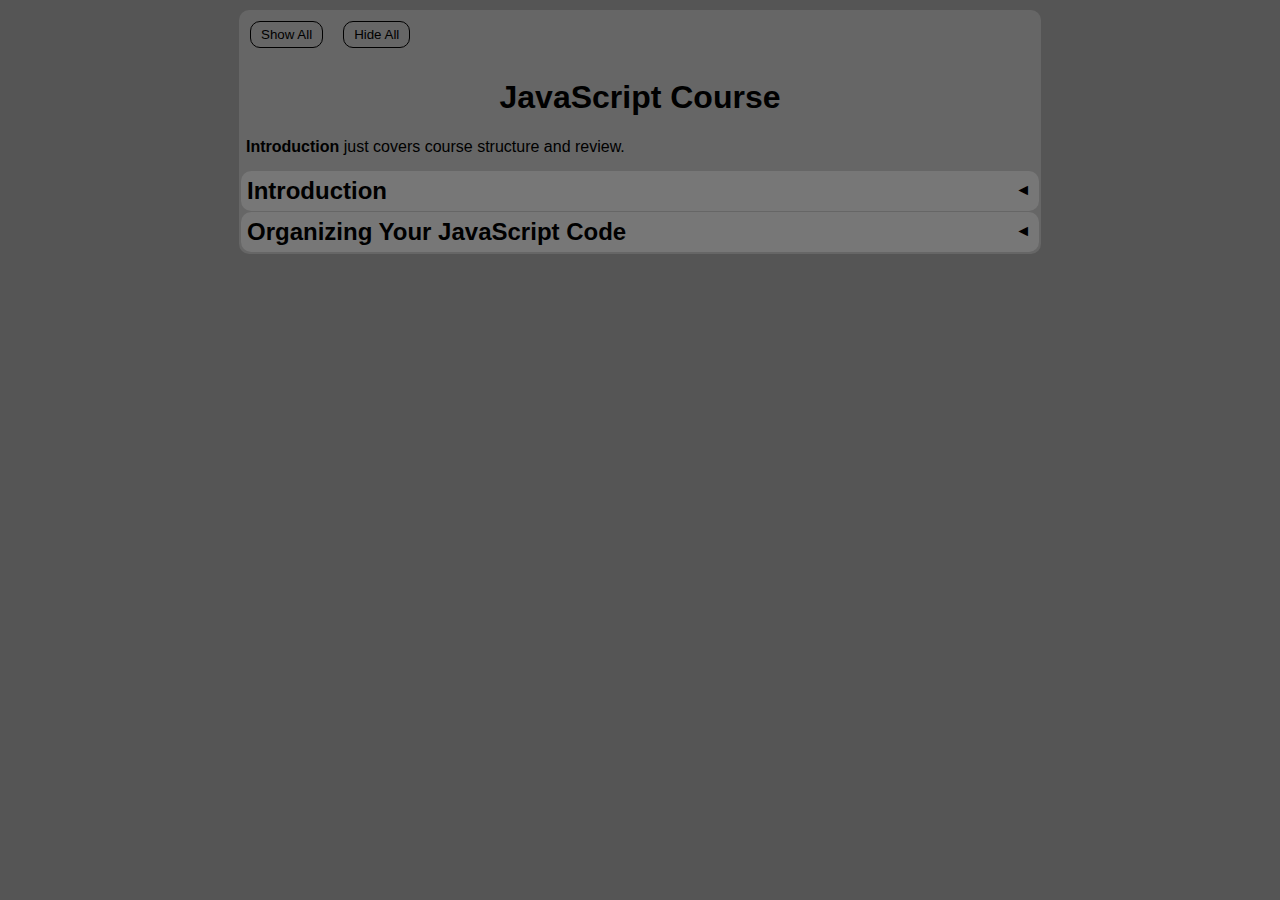
<file: 02-javascript.htm>
<!DOCTYPE html>
<html lang="en">

<head>
    <meta charset="UTF-8">
    <meta name="viewport" content="width=device-width, initial-scale=1.0">
    <title>JavaScript Course - Odin Notes</title>
    <link rel="stylesheet" href="css/style.css">
    <link rel="stylesheet" href="css/notes-style.css">
    <script src="js/foldable-sections.js" defer></script>
</head>

<body>
    <div id="foldables">
        <h1>JavaScript Course</h1>
        <p><strong>Introduction</strong> just covers course structure and review.</p>
        <section>
            <h2>Introduction</h2>
            <p>Everything in here is contextual and review. Nothing to dig into.</p>
            <section>
                <h3>How This Course Will Work</h3>
                <ul>
                    <li>Really just an overview of how the course will be structured. It's like the rest of them.</li>
                </ul>
            </section>
            <section>
                <h3>A Quick Review</h3>
                <ul>
                    <li>Just about the only thing this part mentions is that jQuery has kind of fallen out of use because of DOM manipulation and AJAX are a lot easier now.</li>
                </ul>
            </section>
        </section>
        <section>
            <h2>Organizing Your JavaScript Code</h2>
            <p>Organizing your JavaScript Code is just a section overview. 
                Objects and Object Constructors covers basic, class-like function and how JS emulates classes. 
                Factory Functions and the Module Pattern covers, beyond its namesake, scope, lexical environment, object deconstruction. 
                Classes explains the syntactic sugar ES6 added to make classes look more like thos in other languages and a bit more usage of "this".
                ES6 Modules talks about export, import, default and "as".
                npm covers high level package management and configuration.
                Webpack talks about bundlers as well as the installation, usage and configuration of Webpack modules.    
                Revisiting Webpack goes a little deeper into the theory and utility of webpack with resources on how to organize and maintain it all.
                JSON is just that.
            </p>
            <section>
                <h3>Organizing your JavaScript Code Introduction</h3>
                <ul>
                    <li>Going to cover some patterns: JavaScript Objects, Object Constructors, Factory Functions, Module Pattern, Classes and ES6 Modules.</li>
                    <li>It's also going to cover concepts like "closure", "prototypes" and whatever "IIFEs" are.</li>
                </ul>
            </section>
            <section>
                <h3>Objects and Object Constructors</h3>
                <ul>
                    <li>Review of object syntax: <br>
                    <code class="block">const myObject = { <br>
                    &nbsp;&nbsp;&nbsp;&nbsp;property: 'Value!', <br>
                    &nbsp;&nbsp;&nbsp;&nbsp;otherProperty: 77, <br>
                    &nbsp;&nbsp;&nbsp;&nbsp;"obnoxious property": function() { <br>
                    &nbsp;&nbsp;&nbsp;&nbsp;&nbsp;&nbsp;&nbsp;&nbsp;// do stuff! <br>
                    &nbsp;&nbsp;&nbsp;&nbsp;} <br>
                    };</code></li>
                    <li>Accessing information review: <br>
                    <code class="block">myObject.property; // 'Value'<br>
                    myObject["obnoxious property"]; // [Function]</code></li>
                    <li>Useful little reminder, you can acces properties within objects with variables like so: <br>
                    <code class="block">const variable = 'otherProperty'; <br>
                    myObject.variable; // doesn't work <br>
                    myObject[variable]; // looks for a property called 'otherProperty' and returns 77</code></li>
                    <li>Define an object like this: <br>
                    <code class="block">function Player(name, marker) { <br>
                    &nbsp;&nbsp;&nbsp;&nbsp;this.name = name; <br>
                    &nbsp;&nbsp;&nbsp;&nbsp;this.marker = marker; <br>
                    }</code></li>
                    <li>And instantiate it like this: <br>
                        <code>const player = new Player('Steve', 'X');</code>
                    </li>
                    <li>You can add functions pretty much like any other language except you seem to have to write them like this, for instance in the previous Player object: <br>
                    <code class="block">this.sayName = function() { <br>
                    &nbsp;&nbsp;&nbsp;&nbsp;console.log(this.name);
                    }</code></li>
                    <li>Weirdly, you can call constructors without using the new keyword which does some bad stuff. So you can safeguard your constructor: <br>
                    <code class="block">if(!new.target) { <br>
                    &nbsp;&nbsp;&nbsp;&nbsp;throw Error("Use 'new' operator!"); <br>
                    }</code></li>
                    <li>Course asks me to make a constructor for a book, I'm pretty confident.</li>
                    <li>Every object has a "prototype" which I think is the generic object blueprint that all instances of that object inherit from.</li>
                    <li>You can access an objects prototype through, for instance, <code>layer.prototype;</code> or <code>Object.getPrototypeOf(playerVariable);</code></li>
                    <li>You could see playerVariable.__proto__ or playerVariable.[[Prototype]] but these are deprecated.</li>
                    <li>Object prototypes inherit from a base Object prototype with some built-in functions available to all Objects.</li>
                    <li>Some built-in functions include <code>.valueOf()</code> which will get the value of an object, output varries by browser. Also <code>.hasOwnProperty('propertyName')</code> to check for the existance of a property.</li>
                    <li>JS is single-inheritance.</li>
                    <li>You use a line of code outside the object declaration to make an object inherit. It's with <code>Object.setPrototypeOf(AdvancedPlayer.prototype, Player.prototype)</code>. In this case AdvancedPlayer inherits from Player.</li>
                    <li>It's useful to check for prototype matches, too, with something like: <code>Array.prototype.isPrototypeOf(objectVariable);</code> in this case it checks if the "objectVariable" object is of type array.</li>
                    <li><mark>You need to set up this inheritance before instantiating any of the objects!</mark></li>
                    <li>You "can" do something like <code>AdvancedPlayer.prototype = Player.prototype;</code> but that overwrites its prototype, not adds it.</li>
                    <li>Note, a constructor function is just any old function. It's customary to capitalize its first letter and it's required to use the "new" keyword to instantiate it.</li>
                    <li>Thankfully it is common practice to define functions inside an object, not assign it later, for readability purposes.</li>
                    <li>I believe there's also function overloading. If a parent has a function and you assign a new function to a child objects function property it will be overwritten.</li>
                    <li>The inheriting object is used for variable storage. That's where the keyword <code>this</code> comes into play. It always references the object. There's a good <a href="https://javascript.info/prototype-inheritance#the-value-of-this">example here</a>. So if a function that's defined in the parent adds a property value to a child that value is stored in the child.</li>
                    <li><code>for..in</code> loops will go through all properties of an object. So <code>for(let prop in player) alert(prop);</code> would list all the properties in a Player object.</li>
                    <li>One article mentions "this" works just like it does in Java, C# or PHP. I don't feel the need to read further.</li>
                </ul>
            </section>
            <section>
                <h3>Factory Functions and the Module Pattern</h3>
                <ul>
                    <li><code>var</code> is "function scoped" which I think means it's open to anything within the function it's declared in, even if it's declared in a deeper scope</li>
                    <li><code>let, const</code> are block scoped, like a normal variable</li>
                    <li>This seems useful to remember: <br>
                    <code class="block">
                        function madeAdding(firstNumber) { <br>
                        &nbsp;&nbsp;&nbsp;&nbsp;const first = firstNumber; <br>
                        &nbsp;&nbsp;&nbsp;&nbsp;return function resulting(secondNumber) { <br>
                        &nbsp;&nbsp;&nbsp;&nbsp;&nbsp;&nbsp;&nbsp;&nbsp;const second = secondNumber; <br>
                        &nbsp;&nbsp;&nbsp;&nbsp;&nbsp;&nbsp;&nbsp;&nbsp;return first + second; <br>
                        &nbsp;&nbsp;&nbsp;&nbsp;} <br>
                        } <br>
                        const add5 = makeAdding(5); <br>
                        console.log(add5(2)); // 7 is logged
                    </code>
                    The function returns a function so add5 is now the function that madeAdding() returned. Scope-wise, it also holds the value 5 somehow.</li>
                    <li>That '5' being maintained is called "lexical environment". When the function was declared it remembers the surrounding state.</li>
                    <li>Ahh, JS works a bit different. Blocks in JS don't create scopes. "let" and "const" functionally add block scope by being block scope.</li>
                        <li>An example use-case for this: <br>
                        <code class="block">
                            function makeSizer(size) { <br>
                            &nbsp;&nbsp;&nbsp;&nbsp;return function () { <br>
                            &nbsp;&nbsp;&nbsp;&nbsp;&nbsp;&nbsp;&nbsp;&nbsp;   document.body.style.fontSize = `${size}px`; <br>
                            &nbsp;&nbsp;&nbsp;&nbsp;}; <br>
                            } <br>
                            const size12 = makeSizer(12); <br>
                            const size16 = makeSizer(16); <br>
                            document.getElementById("size-12").onclick = size12; <br>
                            document.getElementById("size-16").onclick = size16;
                        </code>
                        This creates a "function factory". In this case it produces functions that change the pages font size that can be added to onclick events.</li>
                    <li>Apparently constructors, like classic, object-oriented class <mark>constructors, aren't great</mark>. They look like regular functions. <code>instanceof</code> ins't great in JS because the constructor could have been changed since the object was instantiated and this wouldn't reflect that.</li>
                    <li>Factory functions, like the above example, is more consistent but does have a performance hit.</li>
                    <li>Here's an example of a constructor refactored into a factory function: <br>
                    <code class="block">const User = function(name) { <br>
                        &nbsp;&nbsp;&nbsp;&nbsp;this.name = name;<br>
                        &nbsp;&nbsp;&nbsp;&nbsp;this.discordName = '@' + name;<br>
                        }<br>
                        // refactor ...<br>
                        function createUser(name) {<br>
                        &nbsp;&nbsp;&nbsp;&nbsp;const discordName = '@' + name;<br>
                        &nbsp;&nbsp;&nbsp;&nbsp;return { name, discordName };<br>
                        }
                    </code></li>
                    <li>Little aside: the above <code>{ name, discordName }</code> creates an object dynamically, kind of like <code>{ name: name, discordName: discordName }</code>, it's just that the internal variables of the object are named after the variables used to create it.</li>
                    <li>It lets you do neat things like <code>console.log({ name, age, color });</code> and it will output in a much more readable way that will list the variable name alongside their values.</li>
                    <li>Weirdly, you can deconstruct objects like this: <br>
                    <code class="block">
                        const obj = { a: 1, b: 2 }; <br>
                        const { a, b } = obj; <br>
                        <br>
                        const array = [1,2,3,4]; <br>
                        const [ zerothElement, firstElement ] = array;
                    </code>The first two lines create two variables, "a" and "b" that are the values of obj.a and obj.b respectively. The second two lines create two variables that are the first two elements of the array.</li>
                    <li>WTF, there's even weirder things in <a href="https://developer.mozilla.org/en-US/docs/Web/JavaScript/Reference/Operators/Destructuring">this MDN article</a>.</li>
                    <li>The factory method lets us make private variables by taking advantage of that lexical environment. Having a variable in the factory counts as part of the context of the object creation but isn't an attribute accessable through, say, the dot operator. <br>
                        <code class="block">
                            function createUser(name) { <br>
                            &nbsp;&nbsp;&nbsp;&nbsp;let reputation = 0; <br>
                            &nbsp;&nbsp;&nbsp;&nbsp;const getReputation = () => reputation; <br>
                            &nbsp;&nbsp;&nbsp;&nbsp;const giveReputation = () => reputation++; <br>
                            &nbsp;&nbsp;&nbsp;&nbsp;return { name, getReputation, giveReputation }; <br>
                            } <br>
                            const josh = createUser("josh"); <br>
                            josh.giveReputation(); <br>
                            console.log( { name: josh.name, reputation: josh.getReputation() } );
                        </code>
                    This basically creates a user object with methods but doesn't give access to the reputation variable since that's part of the lexical environment.</li>
                    <li>You can do this in a constructor, but <mark>inheritance doesn't have access to the context of the constructor</mark> so it's not a good combo.</li>
                    <li>We can extend factories like inheritance: <br>
                        <code class="block">
                        function createPlayer(name, level) { <br>
                        &nbsp;&nbsp;&nbsp;&nbsp;const { getReputation, giveReputation } = createUser(name); <br>
                        &nbsp;&nbsp;&nbsp;&nbsp;const increaseLevel = () => level++; <br>
                        &nbsp;&nbsp;&nbsp;&nbsp;return { name, getReputation, giveReputation, increaseLevel }; <br>
                        }
                        </code>Apparently that's it. That can pull the old functions out, create new ones and return a new object with what was previously a User at its core.</li>
                    <li>There's an alternative to the return line: <br>
                        <code>return Object.assign({}, user, { increaseLevel });</code></li>
                        I'm not entirely sure how it works but I can look into it.
                    <li>There's another couple of useful things: the "module pattern" and IIFE's</li>
                    <li>IIFE stands for Immediately Invoked Function Expression and involves wrapping a function in brackets and then immediately calling it. This helps to encapsulate the variables and functions within. See this example:
                        <code class="block">
                            const calculator = (function () { <br>
                            &nbsp;&nbsp;&nbsp;&nbsp;const add = (a, b) => a + b; <br>
                            &nbsp;&nbsp;&nbsp;&nbsp;const sub = (a, b) => a - b; <br>
                            &nbsp;&nbsp;&nbsp;&nbsp;const mul = (a, b) => a * b; <br>
                            &nbsp;&nbsp;&nbsp;&nbsp;const div = (a, b) => a / b; <br>
                            &nbsp;&nbsp;&nbsp;&nbsp;return { add, sub, mul, div }; <br>
                            })(); <br>
                            calculator.add(3,5); // 8 <br>
                            calculator.sub(6,2); // 4 <br>
                            calculator.mul(14,5534); // 77476 <br>
                        </code>
                        The generic function is wrapped in () and then there's a () right after it that invokes it.
                    </li>
                    <li>This method also helps encapsulate these functions by making it necessary to put <code>calculator.</code> in front of them to invoke them. This helps avoid global level functions from having naming conflicts.</li>
                    <li><mark>Avoid global variables!</mark></li>
                    <li>Heck, encapsulate your whole module in a self-acting function that returns to your module name.</li>
                </ul>
            </section>
            <section>
                <h3>Classes</h3>
                <ul>
                    <li>Interestingly, JS added classes but it's really only in name and syntax. They aren't like classes in other OO languages, it's just syntactic sugar for what I've already been doing.</li>
                    <li>So, for the syntactic sugar I can use <code>get, set</code> instead of <code>function</code> to basically do the same thing.</li>
                    <li>The neat thing: this makes it so that you can just use the dot operator and the get/set methods will be used automatically.</li>
                    <li>So if there's an object:
                        <code class="block">let user = { <br>
                            &nbsp;&nbsp;&nbsp;&nbsp;name: "John", <br>
                            &nbsp;&nbsp;&nbsp;&nbsp;surname: "Smith",
                            &nbsp;&nbsp;&nbsp;&nbsp;get fullName() { <br>
                            &nbsp;&nbsp;&nbsp;&nbsp;&nbsp;&nbsp;&nbsp;&nbsp;return `${this.name} ${this.surname}`; <br>
                            &nbsp;&nbsp;&nbsp;&nbsp;}, <br>
                            &nbsp;&nbsp;&nbsp;&nbsp;set fullName(value) { <br>
                            &nbsp;&nbsp;&nbsp;&nbsp;&nbsp;&nbsp;&nbsp;&nbsp;[this.name, this.surname] = value.split(" ");<br>
                            &nbsp;&nbsp;&nbsp;&nbsp;} <br>
                            }; <br></code>
                        Then you can call it with <code>user.fullName</code> or assign to it like <code>user.fullName = "Alice Cooper";</code>
                    </li>
                    <li>Class syntax is like this: <br>
                        <code class="block">class User { <br>
                        &nbsp;&nbsp;&nbsp;&nbsp;constructor(name) { <br>
                        &nbsp;&nbsp;&nbsp;&nbsp;&nbsp;&nbsp;&nbsp;&nbsp;this.name = name; <br>
                        &nbsp;&nbsp;&nbsp;&nbsp;} <br>
                        &nbsp;&nbsp;&nbsp;&nbsp;sayHi() { <br>
                        &nbsp;&nbsp;&nbsp;&nbsp;&nbsp;&nbsp;&nbsp;&nbsp;alert(this.name); <br>
                        &nbsp;&nbsp;&nbsp;&nbsp;} <br>
                        } <br>
                        let user = new User("John"); <br>
                        user.sayHi();
                        </code></li>
                    <li>When the keyword <code>new</code> is used it implicitly, inside the constructor, creates an object called "this" before running all the other constructor instructions and then returns "this" at the end of it.</li>
                    <li><mark>You don't need to put a comma between class methods</mark>, unlike in object literals!</li>
                    <li><code>User</code> in the above code is still a function with the function code taken from the constructor. Class methods are stored in User.prototype.</li>
                    <li>We could (mostly) get the same function as creating a class doing it this way:
                        <code class="block">function User(name) { <br>
                        &nbsp;&nbsp;&nbsp;&nbsp;this.name = name; <br>
                        } <br>
                        User.prototype.sayHi = function() { <br>
                        &nbsp;&nbsp;&nbsp;&nbsp;alert(this.name); <br>
                        };</code>
                        Though <a href="https://javascript.info/class">this document</a> says (unlike TOP) that <mark>it's not just syntactic sugar!</mark>
                    </li>
                    <li>A function created by a class is labelled by a special, interal property <code>[[IsClassConstructor]]: true</code> that is checked for in a number of places.</li>
                    <li>It forces the usage of <code>new</code></li>
                    <li>Class methods are non-enumerable. This means if you for..in them you wont iterate over the class methods.</li>
                    <li>All code inside a class is in strict mode. (Makes it function a little closer to compiled languages I'm used to.)</li>
                    <li>Computed function names are weird.
                        <code class="block">class User { <br>
                        &nbsp;&nbsp;&nbsp;&nbsp;['say' + 'Hi']() { <br>
                        &nbsp;&nbsp;&nbsp;&nbsp;&nbsp;&nbsp;&nbsp;&nbsp;alert("Hello"); <br>
                        &nbsp;&nbsp;&nbsp;&nbsp;} <br>
                        }</code>
                    </li>
                    <li>Class fields seem just like fields. I can't really remember why this is unique in some way. They're just <br>
                    <code>name = "John";</code> and accesed through <code>user.name;</code>. </li>
                    <li>There's apparently an interesting issue called "losing this". Take this code: <br>
                    <code class="block">class Button { <br>
                        &nbsp;&nbsp;&nbsp;&nbsp;constructor(value) { <br>
                        &nbsp;&nbsp;&nbsp;&nbsp;&nbsp;&nbsp;&nbsp;&nbsp;this.value = value; <br>
                        &nbsp;&nbsp;&nbsp;&nbsp;} <br>
                        &nbsp;&nbsp;&nbsp;&nbsp;click() { <br>
                        &nbsp;&nbsp;&nbsp;&nbsp;&nbsp;&nbsp;&nbsp;&nbsp;alert(this.value); <br>
                        &nbsp;&nbsp;&nbsp;&nbsp;} <br>
                        } <br>
                        let button = new Button("hello"); <br>
                        <mark>setTimeout(button.click, 1000); // undefined</mark></code></li>
                        The issue is the "click" function "losing this". You need to change it to:
                        <code class="block">click = () => { <br>
                        &nbsp;&nbsp;&nbsp;&nbsp;alert(this.value); <br>
                        }</code>
                        I think this is related to the lexical environment concept.
                    <li>It's also apparently common parlance put an underscore in front of a public variable that you shouldn't mess with.</li>
                    <li>Interesting tip: if you have a depricated value in an object, say "age", and you replaced it with "birthday". You could create an age getter that calculates the age from birthday and returns that so the rest of the code doesn't have to be updated.</li>
                    <li>The next notes are from <a href="https://developer.mozilla.org/en-US/docs/Web/JavaScript/Reference/Classes">a few MDN articles</a>. TOP suggested not memorizing everything so these notes will be more sparse, probably ...</li>
                    <li>If you declare an object, it seems like it should have a function named <code>constructor</code></li>
                    <li>I don't know what a "static initialization block" is. Probably good to read more at some point.</li>
                    <li>You can actually declare methods or fields static. Use it instead of "let" or "function".</li>
                    <li>You seem to be able to define fields as private like <code>#height = 0;</code> (by adding the #). I think it makes referencing them an error?</li>
                    <li>You can do good ol <code>class Dog extends Animal { }</code></li>
                    <li><mark>If the child class has a constructor it needs to call <code>super()</code> in it!</mark></li>
                    <li>The right side of "extends" doesn't have to be an identifier. It just has to evaluate to a constructor.</li>
                </ul>
            </section>
            <section>
                <h3>ES6 Modules</h3>
                <ul>
                    <li>ES6 & ESM can get rid of global scoped variables without having to put them in an IIFE.</li>
                    <li>There are two ways to export things out of an ESM file, both use <code>export</code>
                    <code class="block">// consider this in a file one.js <br>
                        export const greeting = "Hello world!"; <br>
                        // or ... <br>
                        const greeting = "Hello world!"; <br>
                        // then, near the end of the file ... <br>
                        export { greeting };</code></li>
                        Both will export, but that doesn't automatically make it global.
                    <li>To import an exported value into another file you ...
                        <code class="block">import { greeting } from "./one.js"; <br>
                        console.log(greeting);</code>
                    </li>
                    <li>Note: the syntax of using { } to import and export <mark>doesn't create an object</mark>.</li>
                    <li>There's another keyword, <code>default</code> that's also used for exporting. <mark>A file can only default export a single thing!</mark>
                        <code class="block"> // consider this in file one.js <br>
                        export default "Hello world!"; <br>
                        // or ... <br>
                        const greeting = "Hello world!"; <br>
                        export default greeting;</code>
                        Then, in another file you can import it. There's no actual variable name associated with exporting a default value so it can be renamed in the new file.
                        <code class="block">import helloMessage from "./one.js";</code></li>
                    <li>Apparently there isn't really an agreed upon standard for when to use default and when to use export.</li>
                    <li>A little note on syntax for importing both a default and standard exports: <br>
                        <code class="block">// consider this in "one.js" <br>
                        export default "Hello, world!"; <br>
                        export const farewell = "Goodbye, world!" <br></code>
                        Now, in another file ...
                        <code class="block">import greeting, { farewell } from "./one.js";</code></li>
                    <li>This creates file dependencies which we can leave to the browser to import the correct ones. Use the following in the HTML
                        <code>&lt;scrip src="two.js" <mark>type="module"</mark>&gt;&lt;script&gt;</code>. The <code>type="module"</code> lets the browser check out the imports and will also load the associated imports.
                    </li>
                    <li>This means you only need to have the least depended on file linked to the HTML. Or even specifically have one that loads the others.</li>
                    <li>Also, <code>type="module"</code> acts as if you used the keyword <code>defer</code> so you don't need both.</li>
                    <li>Fun fact: <mark>for security reasons modules like this will not be loaded if you open the HTML directly in the browser</mark> so I have to use an VS Code extension called "Live Preview".</li>
                    <li>You can declare that a variable is exported before the variable is declared. (Useful for exports at the top of the file.)</li>
                    <li>You can rename imports and exports with the "as" keyword. For example: <br>
                        <code>export { myLongNameFunction as myFunc };</code> and then <br>
                        <code>import { myFunc as otherModuleFunc } from "module-name";</code></li>
                    <li>You can pass along exports from one file straight on through by <br>
                        <code>export { default as func1, func2 } from "other_module.js";</code></li>
                    <li>You could also just <code>export * from "module";</code> to pass everything through except for the default.</li>
                </ul>
            </section>
            <section>
                <h3>npm</h3>
                <ul>
                    <li>npm (no capitals) apparently doesn't stand for Node Package Manager, though people will call it that. It does manage packages, though it does it just for JavaScript, not just Node.js.</li>
                    <li>npm seems to revolve around a projects "package.json" file. That file has information about a projects dependencies and we would be able to use "nmp install" to install the required packages.</li>
                    <li>installing a package just involves running <code>npm install &lt;package_name&gt;</code></li>
                    <li>It will look for the package.json file to see which version it should install, if no package.json exists then the latest version will be installed.</li>
                    <li>I don't understand what a scope is in this context but you can install scoped packages: <br>
                        <code>npm install @scope/package-name</code></li>
                    <li>You can install private packages the same way if you have read access.</li>
                    <li>To see if it worked: look for a "node_modules" directory placed in the same directory that you ran npm in. Or <code>ls node_modules</code></li>
                    <li>You can install different distributions by <code>npm install example-package@beta</code></li>
                    <li>Adding a package.json file makes it easier for others to install dependencies.</li>
                    <li>A package.json file has some required elements: name, version. Author is optional:
                        <code class="block">{<br>
                        &nbsp;&nbsp;&nbsp;&nbsp;"name": "my-awesome-package",<br>
                        &nbsp;&nbsp;&nbsp;&nbsp;"version": "1.0.0",<br>
                        &nbsp;&nbsp;&nbsp;&nbsp;"author": "Your Name &lt;email@example.com&gt; (https://example.com)"<br>
                        }</code>
                        The formatting is important. Version must be "x.x.x" and author must be "name &lt;email&gt; (website)"
                    </li>
                    <li>You can create a package.json through npm by navigating to the directory and running <code>npm init</code>. It will run through a questionaire.</li>
                    <li>For some reason you can make a custom questionaire? It's mentioned <a href="https://docs.npmjs.com/creating-a-package-json-filehttps://docs.npmjs.com/creating-a-package-json-file">on this site</a>.</li>
                    <li>You can also run <code>npm init --yes</code> to make a package.json with default values extracted from the current directory.</li>
                    <li>For running code, these packages are called "dependencies". If you only use them for developing the program (like testing) then they're called "development dependencies" or devDependencies in the json file.</li>
                </ul>
            </section>
            <section>
                <h3>Webpack</h3>
                <ul>
                    <li>Webpack is a bundler. In that we provide it an entry point, it builds a dependency graph, then it merges all the files into one.</li>
                    <li>It can also "minify" code to remove readability formatting and perform "tree shaking" that seeks out unreferenced code to remove.</li>
                    <li>TOP mentions the difference between "src" and "dist" folders standing for "source" and "distribution". It's industry standard to work in src and then the bundler will package everything into dist.</li>
                    <li>Note, you don't need file extensions in Webpack, but ESM does need it. I think I'm just going to use extensions.</li>
                    <li>TOP goes through a tutorial setting up two .js files in the src/ folder: one called index.js that imports another .js file into it.</li>
                    <li>Then run <code>npm init -y</code> to create the npm dependency file package.json.</li>
                    <li>Then run <code>npm install --save-dev webpack webpack-cli</code> to install Webpack</li>
                    <li>The "--save-dev" tells npm to consider these for development dependencies and not production dependencies.</li>
                    <li>Then, back in the root directory we create a file <code>webpack.config.js</code> that contains the following:
                        <code class="block">const path = require("path");<br>
                            module.exports = {<br>
                            &nbsp;&nbsp;&nbsp;&nbsp;mode: "development",<br>
                            &nbsp;&nbsp;&nbsp;&nbsp;entry: "./src/index.js",<br>
                            &nbsp;&nbsp;&nbsp;&nbsp;output: {<br>
                            &nbsp;&nbsp;&nbsp;&nbsp;&nbsp;&nbsp;&nbsp;&nbsp;filename: "main.js",<br>
                            &nbsp;&nbsp;&nbsp;&nbsp;&nbsp;&nbsp;&nbsp;&nbsp;path: path.resolve(__dirname, "dist"),<br>
                            &nbsp;&nbsp;&nbsp;&nbsp;&nbsp;&nbsp;&nbsp;&nbsp;clean: true,<br>
                            &nbsp;&nbsp;&nbsp;&nbsp;},<br>
                            };</code>
                        This is, apparently, using CommonJS formatting and not what I've been taught. But it grabs index.js from the src/ folder and builds it, and all its dependencies, into main.js in the dist/ folder.</li>
                    <li>Development mode does ... something and "clean: true" clears out the dist/ folder before building.</li>
                    <li>If that's all good I use <code>npx webpack</code> to build it.</li>
                    <li>There's tutorial steps for HTML, CSS, images and more. To install these you need to run:
                        <code class="block">
                            npm install --save-dev html-webpack-plugin // for HTML<br>
                            npm install --save-dev style-loader css-loader // for CSS<br>
                            npm install --save-dev html-loader // for images
                        </code>
                    </li>
                    <li>I'll cover the webpack.config.js file later. For now I'll cover specific notes about the ongoing process.</li>
                    <li>For CSS: I needed to add <code>import "./styles.css";</code> into index.js.</li>
                    <li>This is done because, in the future, it makes more sense to import many, smaller CSS files into whichever module uses them. The packager will merge them all in the end anyway.</li>
                    <li>There are three ways to do images: (1) through <code>url()</code> in CSS (2) through things like the src of an &lt;img&gt; and (3) images used in JavaScript</li>
                    <li>css-loader already handles it through CSS, html-loader handles images through HTML with some configuration, webpack handles images through JS with some configuration.</li>
                    <li>The final webpack.config.js looks like this:
                        <code class="block">const path = require("path");<br>
                            const HtmlWebpackPlugin = require("html-webpack-plugin");<br>
                            module.exports = {<br>
                            &nbsp;&nbsp;&nbsp;&nbsp;mode: "development",<br>
                            &nbsp;&nbsp;&nbsp;&nbsp;entry: "./src/index.js",<br>
                            &nbsp;&nbsp;&nbsp;&nbsp;output: {<br>
                            &nbsp;&nbsp;&nbsp;&nbsp;&nbsp;&nbsp;&nbsp;&nbsp;filename: "main.js",<br>
                            &nbsp;&nbsp;&nbsp;&nbsp;&nbsp;&nbsp;&nbsp;&nbsp;path: path.resolve(__dirname, "dist"),<br>
                            &nbsp;&nbsp;&nbsp;&nbsp;&nbsp;&nbsp;&nbsp;&nbsp;clean: true,<br>
                            &nbsp;&nbsp;&nbsp;&nbsp;},<br>
                            &nbsp;&nbsp;&nbsp;&nbsp;plugins: [<br>
                            &nbsp;&nbsp;&nbsp;&nbsp;&nbsp;&nbsp;&nbsp;&nbsp;new HtmlWebpackPlugin({<br>
                            &nbsp;&nbsp;&nbsp;&nbsp;&nbsp;&nbsp;&nbsp;&nbsp;&nbsp;&nbsp;&nbsp;&nbsp;template: "./src/template.html",<br>
                            &nbsp;&nbsp;&nbsp;&nbsp;&nbsp;&nbsp;&nbsp;&nbsp;}),<br>
                            &nbsp;&nbsp;&nbsp;&nbsp;],<br>
                            &nbsp;&nbsp;&nbsp;&nbsp;module: {<br>
                            &nbsp;&nbsp;&nbsp;&nbsp;&nbsp;&nbsp;&nbsp;&nbsp;rules: [<br>
                            &nbsp;&nbsp;&nbsp;&nbsp;&nbsp;&nbsp;&nbsp;&nbsp;&nbsp;&nbsp;&nbsp;&nbsp;{<br>
                            &nbsp;&nbsp;&nbsp;&nbsp;&nbsp;&nbsp;&nbsp;&nbsp;&nbsp;&nbsp;&nbsp;&nbsp;&nbsp;&nbsp;&nbsp;&nbsp;test: /\.css$/i,<br>
                            &nbsp;&nbsp;&nbsp;&nbsp;&nbsp;&nbsp;&nbsp;&nbsp;&nbsp;&nbsp;&nbsp;&nbsp;&nbsp;&nbsp;&nbsp;&nbsp;use: ["style-loader", "css-loader"],<br>
                            &nbsp;&nbsp;&nbsp;&nbsp;&nbsp;&nbsp;&nbsp;&nbsp;&nbsp;&nbsp;&nbsp;&nbsp;},<br>
                            &nbsp;&nbsp;&nbsp;&nbsp;&nbsp;&nbsp;&nbsp;&nbsp;&nbsp;&nbsp;&nbsp;&nbsp;{<br>
                            &nbsp;&nbsp;&nbsp;&nbsp;&nbsp;&nbsp;&nbsp;&nbsp;&nbsp;&nbsp;&nbsp;&nbsp;&nbsp;&nbsp;&nbsp;&nbsp;test: /\.html$/i,<br>
                            &nbsp;&nbsp;&nbsp;&nbsp;&nbsp;&nbsp;&nbsp;&nbsp;&nbsp;&nbsp;&nbsp;&nbsp;&nbsp;&nbsp;&nbsp;&nbsp;loader: "html-loader",<br>
                            &nbsp;&nbsp;&nbsp;&nbsp;&nbsp;&nbsp;&nbsp;&nbsp;&nbsp;&nbsp;&nbsp;&nbsp;},<br>
                            &nbsp;&nbsp;&nbsp;&nbsp;&nbsp;&nbsp;&nbsp;&nbsp;&nbsp;&nbsp;&nbsp;&nbsp;{<br>
                            &nbsp;&nbsp;&nbsp;&nbsp;&nbsp;&nbsp;&nbsp;&nbsp;&nbsp;&nbsp;&nbsp;&nbsp;&nbsp;&nbsp;&nbsp;&nbsp;test: /\.(png|svg|jpg|jpeg|gif)$/i,<br>
                            &nbsp;&nbsp;&nbsp;&nbsp;&nbsp;&nbsp;&nbsp;&nbsp;&nbsp;&nbsp;&nbsp;&nbsp;&nbsp;&nbsp;&nbsp;&nbsp;type: "asset/resource",<br>
                            &nbsp;&nbsp;&nbsp;&nbsp;&nbsp;&nbsp;&nbsp;&nbsp;&nbsp;&nbsp;&nbsp;&nbsp;},<br>
                            &nbsp;&nbsp;&nbsp;&nbsp;&nbsp;&nbsp;&nbsp;&nbsp;],<br>
                            &nbsp;&nbsp;&nbsp;&nbsp;},<br>
                            };
                        </code>
                    </li>
                    <li><mark>Note, the two css loaders need to be in that order!</mark></li>
                    <li>Lastly, the tutorial installs <code>npm install --save-dev webpack-dev-server</code> then runs <code>npx webpack serve</code> whenever we save. It also makes sure that error codes point to our source files, not the big, hybrid files that the packager makes.</li>
                    <li>It requires adding some code to the webpack.config.js file. After "output" and before "plugins" add:
                        <code class="block">
                            devtool: "eval-source-map",<br>
                            devServer: {<br>
                            &nbsp;&nbsp;&nbsp;&nbsp;watchFiles: [".src/template.html"],<br>
                            },
                        </code>
                    </li>
                    <li>The webpack-dev-server can host the files locally so the page can be viewed on http://localhost:8080/</li>
                    <li>Note, the webpack-dev-server only reads the webpack config when you launch it. You'll have to stop it and run <code>npx webpack serve</code> again</li>
                </ul>
            </section>
            <section>
                <h3>Revisiting Webpack</h3>
                <ul>
                    <li>I can make npm scripts in the package.json file. Formatted like the following:
                        <code class="block">"scripts": { <br>
                            &nbsp;&nbsp;&nbsp;&nbsp;"build": "webpack", <br>
                            &nbsp;&nbsp;&nbsp;&nbsp;"dev": "webpack serve", <br>
                            &nbsp;&nbsp;&nbsp;&nbsp;"deploy": "git subtree push --prefix dist origin gh-pages" <br>
                            },</code>
                        Then, running something like <code>npm run build</code> will be the same as running "npm webpack" which isn't particularly different in this case, just more easy to remember because it's more obvious what it does.
                    </li>
                    <li>Webpack has two different modes, "development" and "production". Production, I think, makes everything a bit smaller.</li>
                    <li>You can make a couple scripts to automatically swap between different <code>webpack.x.js</code> files.
                        <code class="block">"build": "webpack --config webpack.prod.js", <br>
                            "dev": "webpack serve --config webpack.dev.js"
                        </code></li>
                    <li>Fun fact: you can create any repository in Git to a template. Then, when creating a new repository, you can pick from a template. This could help organize boilerplate folder layouts and settings.</li>
                    <li>Apparently common scripts are:
                        <ul>
                            <li>start - launch a server or application</li>
                            <li>test - executes a test case for your project</li>
                            <li>build - compiles and prepares production-ready code</li>
                            <li>dev - starts a development server with live reloading</li>
                            <li>lint - enforces code style guidelines by running a linter</li>
                            <li>clean - removes build artifacts</li>
                            <li>deploy - deploys to server or cloud</li>
                        </ul>
                    </li>
                    <li>You can run scripts before and after a script with "pre___" and "post___" where the ___ is replaced with the script name. Like "prestart" will run before the "start" script and "posttest" will run after the test script.</li>
                    <li>Check out <a href="https://www.upgrad.com/blog/introduction-to-package-json-scripts-in-node-js/">this article</a> for more specifics but I'll cover some of the overarching points.</li>
                    <li>You can pass arguments to scripts. <code>npm run greet -- John</code> passes "John" to the "greet" script.</li>
                    <li>Output can be utilized with standard console.log().</li>
                    <li>You can run scripts in parallel with npm-run-all package (<code>npm install npm-run-all --save-dev</code>) or just do something like: <br>
                        <code class="block">"scripts": { <br>
                            &nbsp;&nbsp;&nbsp;&nbsp;"parallel-tasks": "npm run lint & npm run test" <br>
                        }</code></li>
                    <li>You can run scripts with root privileges</li>
                    <li>You can access environment variables but that's not super clear to me, yet.</li>
                    <li>Exit codes are important. npm will stop running scripts if one returns a non-zero value. But you can use || to run backup scripts!</li>
                    <li>There's also a series of instructions on managing your package.json file...</li>
                    <li>It mentions commands:
                        <code class="block">npm init <br>
                        npm install &lt;package-name&gt; <br>
                        npm install &lt;package-name&gt; --save-dev // specifically for dev environment<br>
                        npm uninstall &lt;package-name&gt; <br>
                        npm install // ensure consistency between package.json and installed packages <br>
                        npm update <br>
                        npm audit // audit for vulnerabilities? <br>
                        npm prune // clean unused dependencies</code>
                    </li>
                    <li>They mention a few tips that I think sounds good:
                        <ul>
                            <li>Regularly audit dependencies for vulnerabilities.</li>
                            <li>Use semantic versioning (^,~) for precise dependency management.</li>
                            <li>Group related npm scripts and document their purposes for easier maintenance.</li>
                            <li>Keep the file clean by removing unused dependencies with npm prune.</li>
                        </ul>
                    </li>
                    <li>They mention some best practices that seems straightforward, like keep ing it simple, using descriptive names etc...</li>
                    <li>It also talks about benefits like consistency, shareability, automation etc...</li>
                    <li><mark>I should check back here when I'm next fiddling with npm.</mark></li>
                    <li>The next bit is reading rom a <a href="https://webpack.js.org/guides/production/">webpack.js.org article</a> on their idea of best practices for webpack.</li>
                    <li>They suggest separate webpack configs for each environment (dev vs. deploy)</li>
                    <li>There is a tool <code>npm install --save-dev webpack-merge</code> that is used to create common ground between dev and deploy to maintain DRY.</li>
                    <li>So, rather than just a "webpack.config.js" we'll want
                        <code class="block">webpack.common.js <br>
                        webpack.dev.js <br>
                        webpack.prod.js</code>
                        The article goes over their version of basic differences, I won't copy them out here.
                    </li>
                    <li>I'll not go over specifics, but they mention minification and tree shaking.</li>
                    <li>They mention source-mapping being good for debugging</li>
                    <li>There's mention of minimizing css</li>
                </ul>
            </section>
            <section>
                <h3>JSON</h3>
                <ul>
                    <li>JSON is, largely, just a JavaScript object literal with some bonus syntax restrictions so it can be parsed into JS pretty easily.</li>
                    <li>JSON can only contain serializable data types (string literals, number literals, true, false, null)</li>
                    <li>It cannot contain undefined, NaN or Infinity</li>
                    <li>It can contain object literals and arrays but not functions or other object types like Date, Set or Map.</li>
                    <li>Strings must be in double, not single quotes.</li>
                    <li>Numbers must be written in decimal notation</li>
                    <li>Every property must be key value pairs and keys must be string literals in double-quotes.</li>
                    <li>No trailing commas, no comments</li>
                    <li>Will probably make frequent use of <code>JSON.parse(<em>string</em>);</code> and <code>JSON.stringify(<em>obj</em>);</code> that do what they say on the tin.</li>
                </ul>
            </section>
            <section>
                <h3>OOP Principles</h3>
                <ul>
                    <li>Largely covers what I've learned about OOP. Some new, good phrasing I'll take note of.</li>
                    <li>It's saying to think of Single Responsibility as a section of code should have "a single reason to change".</li>
                    <li>Talks about lose coupling. One thing changing shouldn't effect another unrelated function.</li>
                    <li>SOLID:
                        <ul>
                            <li>Single responsibility</li>
                            <li>Open-closed</li>
                            <li>Liskov substitution</li>
                            <li>Interface segregation</li>
                            <li>Dependency inversion</li>
                        </ul>
                    </li>
                </ul>
            </section>
        </section>
    </div>
</body>

</html>
</file>
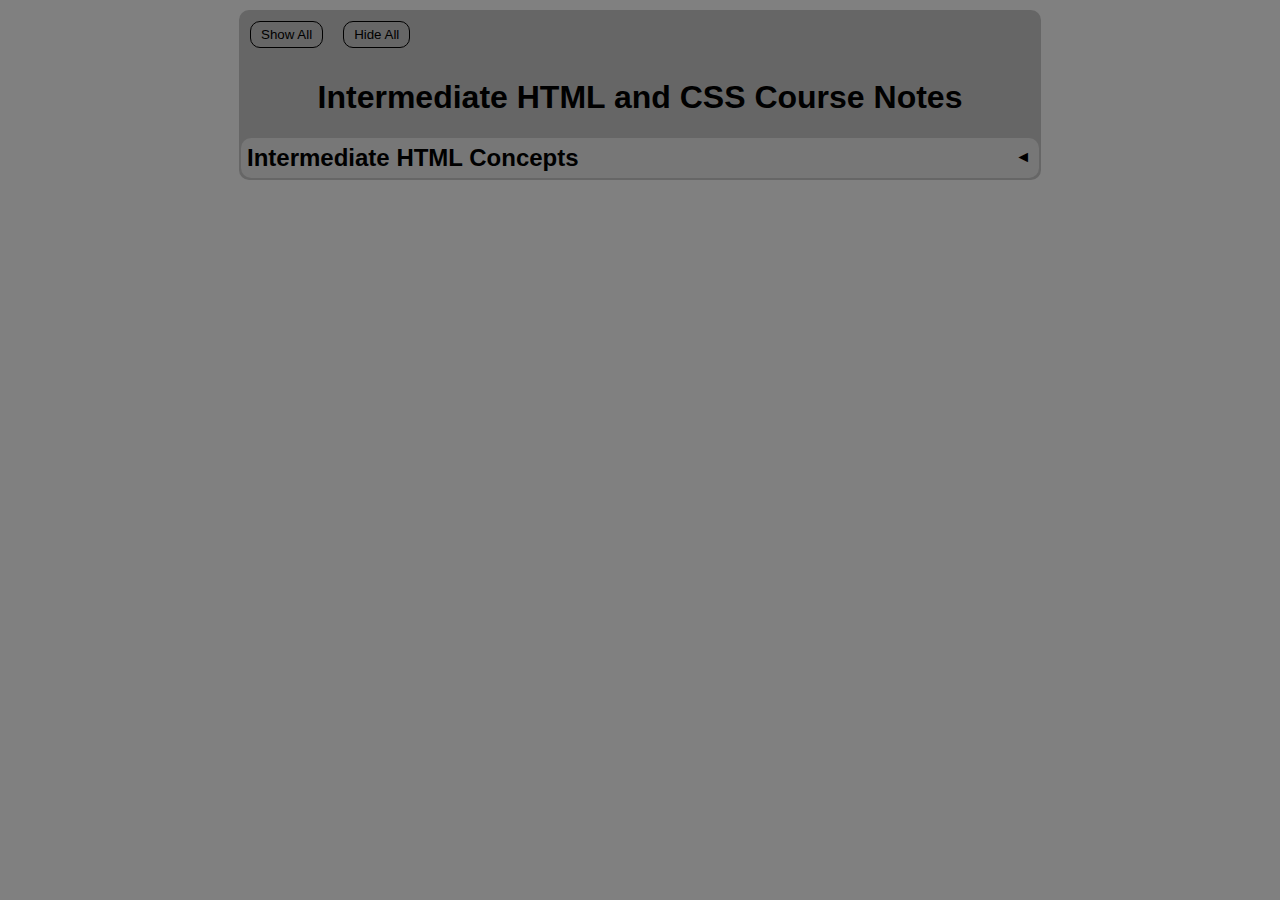
<file: intermediate-html-css.htm>
<!DOCTYPE html>
<html lang="en">

<head>
    <meta charset="UTF-8">
    <meta name="viewport" content="width=device-width, initial-scale=1.0">
    <title>Intermediate HTML and CSS Course - Odin Notes</title>
    <link rel="stylesheet" href="css/notes-style.css">
    <link rel="stylesheet" href="css/style.css">
    <script src="js/foldable-sections.js" defer></script>
</head>

<body>
    <div id="foldables">
        <h1>Intermediate HTML and CSS Course Notes</h1>
        <section>
            <h2>Intermediate HTML Concepts</h2>
            <p>Emmet is more powerful auto-complete/navigation for Visual Studio Code. SVG is vector graphics. Tables have a few more things to them these days than they used to. Default Styles talks about CSS resets.</p>
            <section>
                <h3>Emmet</h3>
                <ul>
                    <li>Lot of neat productivity key commands.</li>
                    <li>Key binds are disabled by default, find them in the gear icon in the bottom left, "keyboard
                        shortcuts", search "emmet".</li>
                    <li><a href="https://docs.emmet.io/cheat-sheet/">Emmet Cheat Sheet</a> kind of gigantic, don't think
                        I need much</li>
                    <li><a href="https://marketplace.visualstudio.com/items?itemName=agutierrezr.emmet-keybindings">Emmet
                            Keybindings</a> not mandatory, I've used different ones</li>
                </ul>
            </section>
            <section>
                <h3>SVG</h3>
                <ul>
                    <li>Default sort of svg looking thing:
                        <code class="block">
                            &lt;svg xmlns="http://www.w3.org/2000/svg" viewBox="0 0 100 100"><br>
                            &nbsp;&nbsp;&nbsp;&nbsp;&lt;rect x=0 y=0 width=100 height=50 /><br>
                            &nbsp;&nbsp;&nbsp;&nbsp;&lt;circle class="svg-circle" cx="50" cy="50" r="10"/><br>
                            &lt;/svg>
                        </code>
                    </li>
                    <li><code>xmlns</code> stands for XML NameSpace and mentions what dialect of XML</li>
                    <li><code>viewBox</code> bounds of the SVG, ratio and origin</li>
                    <li><code>class, id</code> act like in</li>
                    <li><code>&lt;circle>, &lt;rect>, &lt;path>, &lt;text></code> building blocks</li>
                    <li><code>fill, strike</code> can be changed in CSS!</li>
                    <li>SVGs can be used linked and inline</li>
                    <li>Good source of <a href="https://fonts.google.com/icons?icon.size=24&icon.color=%231f1f1f">SVG icons</a></li>
                    <li>Another good <a href="https://feathericons.com/">source of SVG icons</a></li>
                </ul>
            </section>
            <section>
                <h3>Tables</h3>
                <ul>
                    <li><mark>Only use tables for structuring tabular data. Only.</mark></li>
                    <li>I basically remember how this works.</li>
                    <li><code>table</code> children are tr, caption, thead, tbody, tfoot</li>
                    <li><code>tr</code> table row, children are td and th</li>
                    <li><code>td</code> table data</li>
                    <li><code>th</code> table header, takes scope, id and headers attributes</li>
                    <li><code>colspan, rowspan</code> does what it says on the tin</li>
                    <li><code>caption</code> captions the table (above by default)</li>
                    <li><code>scope="col"</code> can be added for screen readers to know the scope of the table that the header applies to. also uses <code>"row", "colgroup", "rowgroup"</code> The "-group" tags can denote the, say, group of headings.</li>
                    <li>alternative to scope is <code>id, headers</code> "id" is used for noting what a header is, the "headers" tag is used to tell what headers a "td" is related to</li>
                    <li>for how to use <code>scope, id, headers</code> <a href="https://developer.mozilla.org/en-US/docs/Learn_web_development/Core/Structuring_content/Table_accessibility">check out this tutorial</a></li>
                    <li>Ohhh ... there's also a lot more things to know. I'm going to take further <a href="https://css-tricks.com/complete-guide-table-element/">notes from this link.</a></li>
                    <li><code>thead, tbody, tfoot</code> <mark>tr is the child of these</mark> not td, th!</li>
                    <li>Key styling aspects: <code>border-spacing: 5px;</code>, <code>border-collapse: collapse</code>, <code>white-space: nowrap</code> can cause data to go outside the table</li>
                    <li>Tables act like a hybrid div/span: they only take up the space they need to like span but place later elements on a new line like div</li>
                    <li>There's a huge <a href="https://www.pencilandpaper.io/articles/ux-pattern-analysis-enterprise-data-tables">article here on table UX</a> (I thought tables were archaic but realize they're as important as excell lol)</li>
                </ul>
            </section>
            <section>
                <h3>Default Styles</h3>
                <ul>
                    <li>This section is mostly about style resets.</li>
                    <li>Good <a href="https://css-tricks.com/reboot-resets-reasoning/">article here</a> on a variety of resets and context for resets as a whole.</li>
                    <li>There's also apparently a <a href="https://cssdeck.com/blog/scripts/vanilla-css-un-reset/">CSS un-reset</a> used for an initial standardization after wiping everything out.</li>
                    <li>More reading <a href="https://mattbrictson.com/blog/css-normalize-and-reset">here</a> and <a href="https://www.joshwcomeau.com/css/custom-css-reset/">here</a> for just ways of thinking about resets.</li>
                </ul>
            </section>
            <section>
                <h3>CSS Units</h3>
                <ul>
                    <li></li>
                    <li></li>
                    <li></li>
                    <li></li>
                    <li></li>
                    <li></li>
                    <li></li>
                    <li></li>
                    <li></li>
                    <li></li>
                </ul>
            </section>
        </section>
    </div>
</body>

</html>
</file>
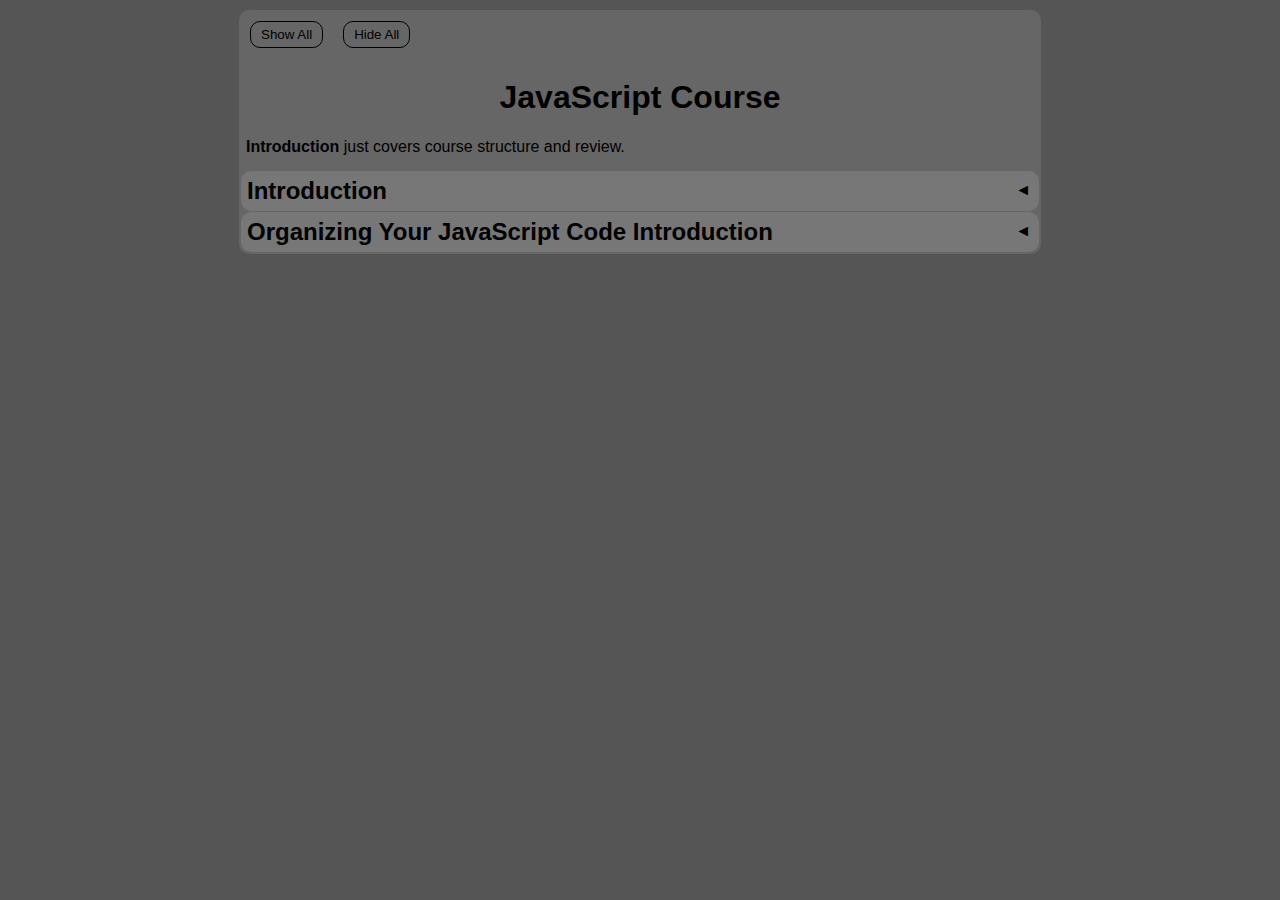
<file: javascript.htm>
<!DOCTYPE html>
<html lang="en">

<head>
    <meta charset="UTF-8">
    <meta name="viewport" content="width=device-width, initial-scale=1.0">
    <title>JavaScript Course - Odin Notes</title>
    <link rel="stylesheet" href="css/style.css">
    <link rel="stylesheet" href="css/notes-style.css">
    <script src="js/foldable-sections.js" defer></script>
</head>

<body>
    <div id="foldables">
        <h1>JavaScript Course</h1>
        <p><strong>Introduction</strong> just covers course structure and review.</p>
        <section>
            <h2>Introduction</h2>
            <p>Everything in here is contextual and review. Nothing to dig into.</p>
            <section>
                <h3>How This Course Will Work</h3>
                <ul>
                    <li>Really just an overview of how the course will be structured. It's like the rest of them.</li>
                </ul>
            </section>
            <section>
                <h3>A Quick Review</h3>
                <ul>
                    <li>Just about the only thing this part mentions is that jQuery has kind of fallen out of use because of DOM manipulation and AJAX are a lot easier now.</li>
                </ul>
            </section>
        </section>
        <section>
            <h2>Organizing Your JavaScript Code Introduction</h2>
            <p>Organizing your JavaScript Code is just a section overview.</p>
            <section>
                <h3>Organizing your JavaScript Code</h3>
                <ul>
                    <li>Going to cover some patterns: JavaScript Objects, Object Constructors, Factory Functions, Module Pattern, Classes and ES6 Modules.</li>
                    <li>It's also going to cover concepts like "closure", "prototypes" and whatever "IIFEs" are.</li>
                </ul>
            </section>
            <section>
                <h3>Introduction</h3>
                <ul>
                    <li>Review of object syntax: <br>
                    <code class="block">const myObject = { <br>
                    &nbsp;&nbsp;&nbsp;&nbsp;property: 'Value!', <br>
                    &nbsp;&nbsp;&nbsp;&nbsp;otherProperty: 77, <br>
                    &nbsp;&nbsp;&nbsp;&nbsp;"obnoxious property": function() { <br>
                    &nbsp;&nbsp;&nbsp;&nbsp;&nbsp;&nbsp;&nbsp;&nbsp;// do stuff! <br>
                    &nbsp;&nbsp;&nbsp;&nbsp;} <br>
                    };</code></li>
                    <li>Accessing information review: <br>
                    <code class="block">myObject.property; // 'Value'<br>
                    myObject["obnoxious property"]; // [Function]</code></li>
                    <li>Useful little reminder, you can acces properties within objects with variables like so: <br>
                    <code class="block">const variable = 'otherProperty'; <br>
                    myObject.variable; // doesn't work <br>
                    myObject[variable]; // looks for a property called 'otherProperty' and returns 77</code></li>
                    <li>Define an object like this: <br>
                    <code class="block">function Player(name, marker) { <br>
                    &nbsp;&nbsp;&nbsp;&nbsp;this.name = name; <br>
                    &nbsp;&nbsp;&nbsp;&nbsp;this.marker = marker; <br>
                    }</code></li>
                    <li>And instantiate it like this: <br>
                        <code>const player = new Player('Steve', 'X');</code>
                    </li>
                    <li>You can add functions pretty much like any other language except you seem to have to write them like this, for instance in the previous Player object: <br>
                    <code class="block">this.sayName = function() { <br>
                    &nbsp;&nbsp;&nbsp;&nbsp;console.log(this.name);
                    }</code></li>
                    <li>Weirdly, you can call constructors without using the new keyword which does some bad stuff. So you can safeguard your constructor: <br>
                    <code class="block">if(!new.target) { <br>
                    &nbsp;&nbsp;&nbsp;&nbsp;throw Error("Use 'new' operator!"); <br>
                    }</code></li>
                    <li>Course asks me to make a constructor for a book, I'm pretty confident.</li>
                    <li>Every object has a "prototype" which I think is the generic object blueprint that all instances of that object inherit from.</li>
                    <li>You can access an objects prototype through, for instance, <code>layer.prototype;</code> or <code>Object.getPrototypeOf(playerVariable);</code></li>
                    <li>You could see playerVariable.__proto__ or playerVariable.[[Prototype]] but these are deprecated.</li>
                    <li>Object prototypes inherit from a base Object prototype with some built-in functions available to all Objects.</li>
                    <li>Some built-in functions include <code>.valueOf()</code> which will get the value of an object, output varries by browser. Also <code>.hasOwnProperty('propertyName')</code> to check for the existance of a property.</li>
                    <li>JS is single-inheritance.</li>
                    <li>You use a line of code outside the object declaration to make an object inherit. It's with <code>Object.setPrototypeOf(AdvancedPlayer.prototype, Player.prototype)</code>. In this case AdvancedPlayer inherits from Player.</li>
                    <li>It's useful to check for prototype matches, too, with something like: <code>Array.prototype.isPrototypeOf(objectVariable);</code> in this case it checks if the "objectVariable" object is of type array.</li>
                    <li><mark>You need to set up this inheritance before instantiating any of the objects!</mark></li>
                    <li>You "can" do something like <code>AdvancedPlayer.prototype = Player.prototype;</code> but that overwrites its prototype, not adds it.</li>
                    <li>Note, a constructor function is just any old function. It's customary to capitalize its first letter and it's required to use the "new" keyword to instantiate it.</li>
                    <li>Thankfully it is common practice to define functions inside an object, not assign it later, for readability purposes.</li>
                    <li>I believe there's also function overloading. If a parent has a function and you assign a new function to a child objects function property it will be overwritten.</li>
                    <li>The inheriting object is used for variable storage. That's where the keyword <code>this</code> comes into play. It always references the object. There's a good <a href="https://javascript.info/prototype-inheritance#the-value-of-this">example here</a>. So if a function that's defined in the parent adds a property value to a child that value is stored in the child.</li>
                    <li><code>for..in</code> loops will go through all properties of an object. So <code>for(let prop in player) alert(prop);</code> would list all the properties in a Player object.</li>
                    <li>One article mentions "this" works just like it does in Java, C# or PHP. I don't feel the need to read further.</li>
                </ul>
            </section>
        </section>
    </div>
</body>

</html>
</file>
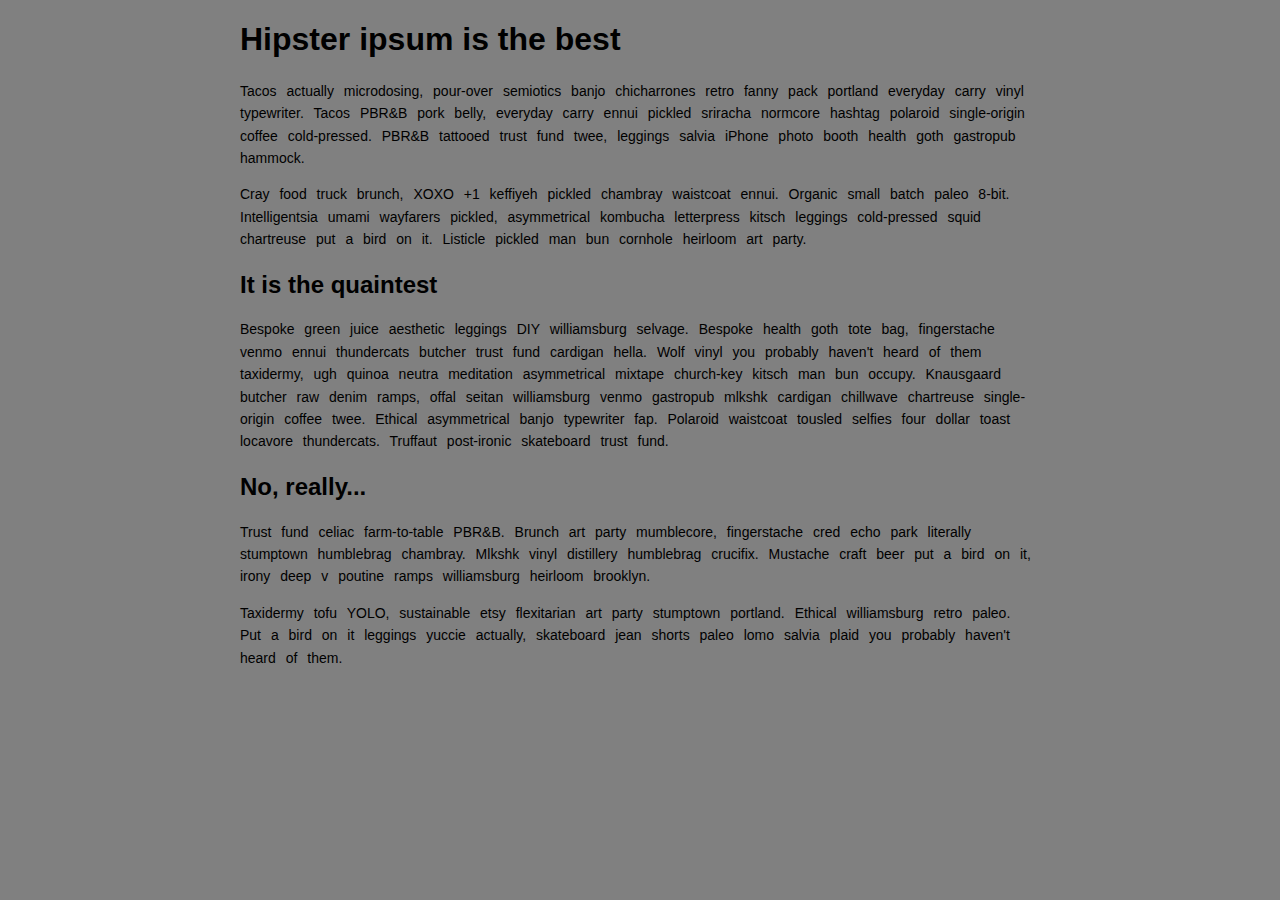
<file: messing-around.htm>
<!DOCTYPE html>
<html lang="en-US">
  <head>
    <meta charset="utf-8">
    <meta name="viewport" content="width=device-width">
    <title>Web font example</title>
    <link href="css/messing-around.css" rel="stylesheet" type="text/css">
    <!-- Quicksand Font: Copyright (c) 2011, Andrew Paglinawan (www.andrewpaglinawan.com andrew.paglinawan@gmail.com), with Reserved Font Name "Quicksand". -->
     <!-- Cantrell Font: This Font Software is licensed under the SIL Open Font License, Version 1.1. -->
  </head>
  <body>
    <h1>Hipster ipsum is the best</h1>

    <p>Tacos actually microdosing, pour-over semiotics banjo chicharrones retro fanny pack portland everyday carry vinyl typewriter. Tacos PBR&amp;B pork belly, everyday carry ennui pickled sriracha normcore hashtag polaroid single-origin coffee cold-pressed. PBR&amp;B tattooed trust fund twee, leggings salvia iPhone photo booth health goth gastropub hammock.</p>

    <p>Cray food truck brunch, XOXO +1 keffiyeh pickled chambray waistcoat ennui. Organic small batch paleo 8-bit. Intelligentsia umami wayfarers pickled, asymmetrical kombucha letterpress kitsch leggings cold-pressed squid chartreuse put a bird on it. Listicle pickled man bun cornhole heirloom art party.</p>

    <h2>It is the quaintest</h2>

    <p>Bespoke green juice aesthetic leggings DIY williamsburg selvage. Bespoke health goth tote bag, fingerstache venmo ennui thundercats butcher trust fund cardigan hella. Wolf vinyl you probably haven't heard of them taxidermy, ugh quinoa neutra meditation asymmetrical mixtape church-key kitsch man bun occupy. Knausgaard butcher raw denim ramps, offal seitan williamsburg venmo gastropub mlkshk cardigan chillwave chartreuse single-origin coffee twee. Ethical asymmetrical banjo typewriter fap. Polaroid waistcoat tousled selfies four dollar toast locavore thundercats. Truffaut post-ironic skateboard trust fund.</p>

    <h2>No, really...</h2>

    <p>Trust fund celiac farm-to-table PBR&amp;B. Brunch art party mumblecore, fingerstache cred echo park literally stumptown humblebrag chambray. Mlkshk vinyl distillery humblebrag crucifix. Mustache craft beer put a bird on it, irony deep v poutine ramps williamsburg heirloom brooklyn.</p>

    <p>Taxidermy tofu YOLO, sustainable etsy flexitarian art party stumptown portland. Ethical williamsburg retro paleo. Put a bird on it leggings yuccie actually, skateboard jean shorts paleo lomo salvia plaid you probably haven't heard of them.</p>
  </body>
</html>
</file>
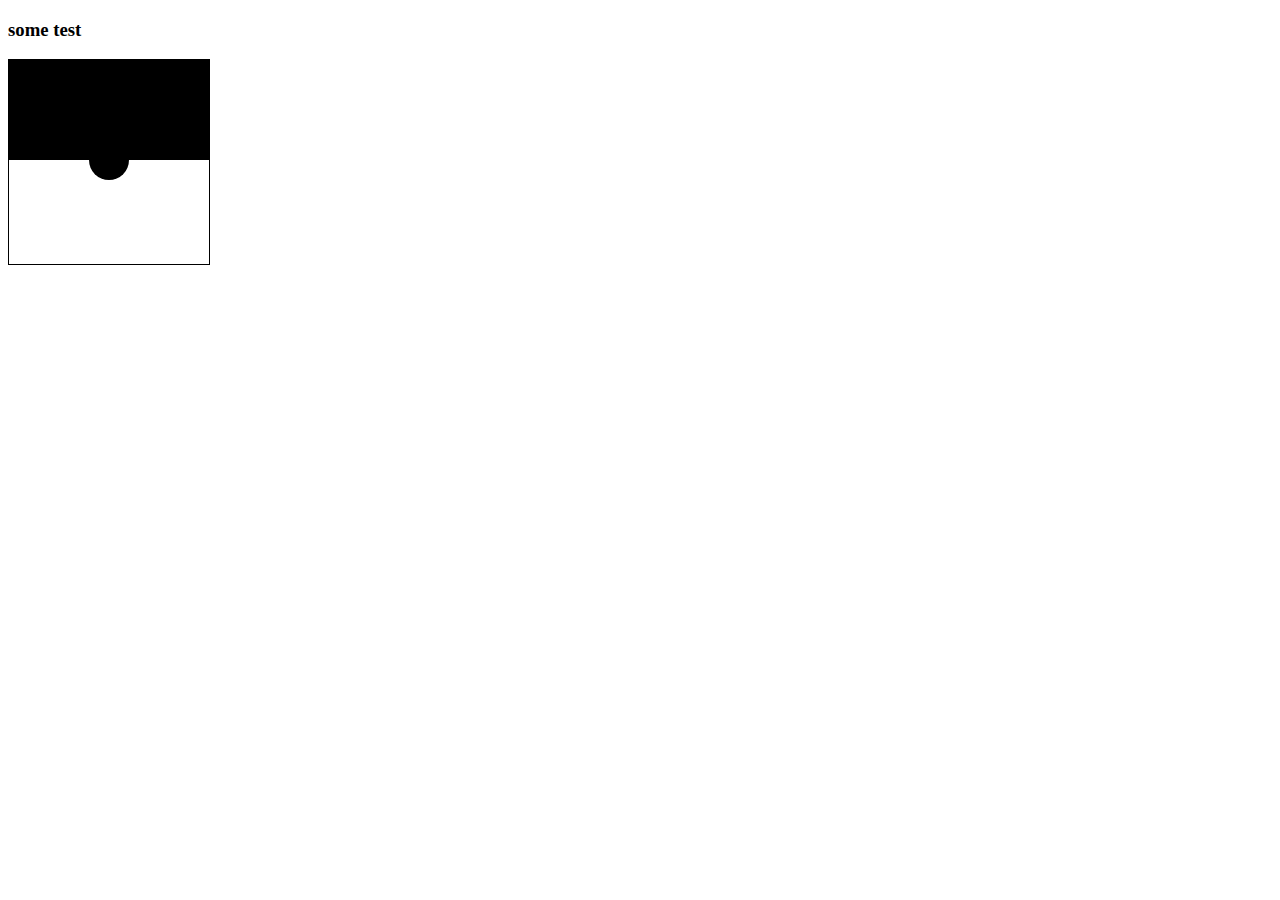
<file: playing-with-emmet.htm>
<!DOCTYPE html>
<html lang="en">

<head>
    <meta charset="UTF-8">
    <meta name="viewport" content="width=device-width, initial-scale=1.0">
    <title>Document</title>
    <style>
        .wrap {
            width: 200px;
            border: 1px solid black;
        }
    </style>
</head>

<body>
    <h3>some test</h3>
    <div class="wrap">
        <svg xmlns="http://www.w3.org/2000/svg" viewBox="0 0 100 100">
            <rect x=0 y=0 width=100 height=50 />
            <circle class="svg-circle" cx="50" cy="50" r="10" />
        </svg>
    </div>
</body>

</html>
</file>
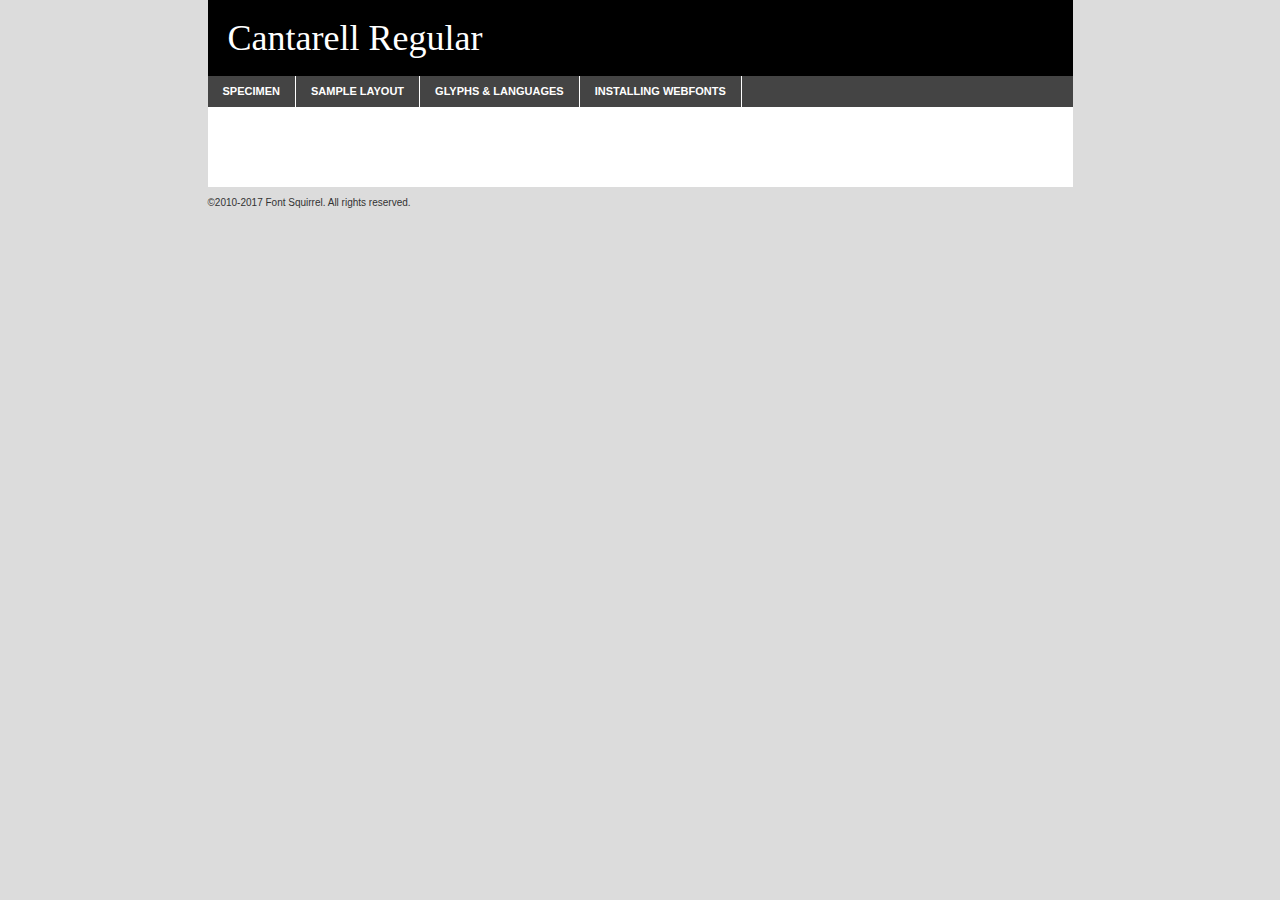
<file: temp/cantarell-regular-demo.html>
<!DOCTYPE html PUBLIC "-//W3C//DTD XHTML 1.0 Transitional//EN"
        "http://www.w3.org/TR/xhtml1/DTD/xhtml1-transitional.dtd">

<html xmlns="http://www.w3.org/1999/xhtml" xml:lang="en" lang="en">
<head>
    <meta http-equiv="Content-Type" content="text/html; charset=utf-8"/>
    <script src="http://ajax.googleapis.com/ajax/libs/jquery/1.7.2/jquery.min.js" type="text/javascript" charset="utf-8"></script>
    <script type="text/javascript">
		(function($) {
			$.fn.easyTabs = function(option) {
				var param = jQuery.extend({ fadeSpeed: 'fast', defaultContent: 1, activeClass: 'active' }, option);
				$(this).each(function() {
					var thisId = '#' + this.id;
					if ( param.defaultContent == '' )
					{
						param.defaultContent = 1;
					}
					if ( typeof param.defaultContent == 'number' )
					{
						var defaultTab = $(thisId + ' .tabs li:eq(' + (param.defaultContent - 1) + ') a').attr('href').substr(1);
					}
					else
					{
						var defaultTab = param.defaultContent;
					}
					$(thisId + ' .tabs li a').each(function() {
						var tabToHide = $(this).attr('href').substr(1);
						$('#' + tabToHide).addClass('easytabs-tab-content');
					});
					hideAll();
					changeContent(defaultTab);

					function hideAll() {$(thisId + ' .easytabs-tab-content').hide();}

					function changeContent(tabId)
					{
						hideAll();
						$(thisId + ' .tabs li').removeClass(param.activeClass);
						$(thisId + ' .tabs li a[href=#' + tabId + ']').closest('li').addClass(param.activeClass);
						if ( param.fadeSpeed != 'none' )
						{
							$(thisId + ' #' + tabId).fadeIn(param.fadeSpeed);
						}
						else
						{
							$(thisId + ' #' + tabId).show();
						}
					}

					$(thisId + ' .tabs li').click(function() {
						var tabId = $(this).find('a').attr('href').substr(1);
						changeContent(tabId);
						return false;
					});
				});
			}
		})(jQuery);
    </script>
    <link rel="stylesheet" href="specimen_files/specimen_stylesheet.css" type="text/css" charset="utf-8"/>
    <link rel="stylesheet" href="stylesheet.css" type="text/css" charset="utf-8"/>

    <style type="text/css">
        		body {
			font-family: '';
        		}

            </style>

    <title>Cantarell Regular Specimen</title>


    <script type="text/javascript" charset="utf-8">
		$(document).ready(function() {
			$('#container').easyTabs({ defaultContent: 1 });
		});
    </script>
</head>

<body>
<div id="container">
    <div id="header">
		Cantarell Regular    </div>
    <ul class="tabs">
        <li><a href="#specimen">Specimen</a></li>
        <li><a href="#layout">Sample Layout</a></li>
                <li><a href="#glyphs">Glyphs &amp; Languages</a></li>
        <li><a href="#installing">Installing Webfonts</a></li>

    </ul>

    <div id="main_content">


        <div id="specimen">

            <div class="section">
                <div class="grid12 firstcol">
                    <div class="huge">AaBb</div>
                </div>
            </div>

            <div class="section">
                <div class="glyph_range">A&#x200B;B&#x200b;C&#x200b;D&#x200b;E&#x200b;F&#x200b;G&#x200b;H&#x200b;I&#x200b;J&#x200b;K&#x200b;L&#x200b;M&#x200b;N&#x200b;O&#x200b;P&#x200b;Q&#x200b;R&#x200b;S&#x200b;T&#x200b;U&#x200b;V&#x200b;W&#x200b;X&#x200b;Y&#x200b;Z&#x200b;a&#x200b;b&#x200b;c&#x200b;d&#x200b;e&#x200b;f&#x200b;g&#x200b;h&#x200b;i&#x200b;j&#x200b;k&#x200b;l&#x200b;m&#x200b;n&#x200b;o&#x200b;p&#x200b;q&#x200b;r&#x200b;s&#x200b;t&#x200b;u&#x200b;v&#x200b;w&#x200b;x&#x200b;y&#x200b;z&#x200b;1&#x200b;2&#x200b;3&#x200b;4&#x200b;5&#x200b;6&#x200b;7&#x200b;8&#x200b;9&#x200b;0&#x200b;&amp;&#x200b;.&#x200b;,&#x200b;?&#x200b;!&#x200b;&#64;&#x200b;(&#x200b;)&#x200b;#&#x200b;$&#x200b;%&#x200b;*&#x200b;+&#x200b;-&#x200b;=&#x200b;:&#x200b;;</div>
            </div>
            <div class="section">
                <div class="grid12 firstcol">
                    <table class="sample_table">
                        <tr>
                            <td>10</td>
                            <td class="size10">abcdefghijklmnopqrstuvwxyzABCDEFGHIJKLMNOPQRSTUVWXYZ0123456789abcdefghijklmnopqrstuvwxyzABCDEFGHIJKLMNOPQRSTUVWXYZ0123456789abcdefghijklmnopqrstuvwxyzABCDEFGHIJKLMNOPQRSTUVWXYZ</td>
                        </tr>
                        <tr>
                            <td>11</td>
                            <td class="size11">abcdefghijklmnopqrstuvwxyzABCDEFGHIJKLMNOPQRSTUVWXYZ0123456789abcdefghijklmnopqrstuvwxyzABCDEFGHIJKLMNOPQRSTUVWXYZ0123456789abcdefghijklmnopqrstuvwxyzABCDEFGHIJKLMNOPQRSTUVWXYZ</td>
                        </tr>
                        <tr>
                            <td>12</td>
                            <td class="size12">abcdefghijklmnopqrstuvwxyzABCDEFGHIJKLMNOPQRSTUVWXYZ0123456789abcdefghijklmnopqrstuvwxyzABCDEFGHIJKLMNOPQRSTUVWXYZ0123456789abcdefghijklmnopqrstuvwxyzABCDEFGHIJKLMNOPQRSTUVWXYZ</td>
                        </tr>
                        <tr>
                            <td>13</td>
                            <td class="size13">abcdefghijklmnopqrstuvwxyzABCDEFGHIJKLMNOPQRSTUVWXYZ0123456789abcdefghijklmnopqrstuvwxyzABCDEFGHIJKLMNOPQRSTUVWXYZ0123456789abcdefghijklmnopqrstuvwxyzABCDEFGHIJKLMNOPQRSTUVWXYZ</td>
                        </tr>
                        <tr>
                            <td>14</td>
                            <td class="size14">abcdefghijklmnopqrstuvwxyzABCDEFGHIJKLMNOPQRSTUVWXYZ0123456789abcdefghijklmnopqrstuvwxyzABCDEFGHIJKLMNOPQRSTUVWXYZ0123456789abcdefghijklmnopqrstuvwxyzABCDEFGHIJKLMNOPQRSTUVWXYZ</td>
                        </tr>
                        <tr>
                            <td>16</td>
                            <td class="size16">abcdefghijklmnopqrstuvwxyzABCDEFGHIJKLMNOPQRSTUVWXYZ0123456789abcdefghijklmnopqrstuvwxyzABCDEFGHIJKLMNOPQRSTUVWXYZ</td>
                        </tr>
                        <tr>
                            <td>18</td>
                            <td class="size18">abcdefghijklmnopqrstuvwxyzABCDEFGHIJKLMNOPQRSTUVWXYZ0123456789abcdefghijklmnopqrstuvwxyzABCDEFGHIJKLMNOPQRSTUVWXYZ</td>
                        </tr>
                        <tr>
                            <td>20</td>
                            <td class="size20">abcdefghijklmnopqrstuvwxyzABCDEFGHIJKLMNOPQRSTUVWXYZ0123456789abcdefghijklmnopqrstuvwxyzABCDEFGHIJKLMNOPQRSTUVWXYZ</td>
                        </tr>
                        <tr>
                            <td>24</td>
                            <td class="size24">abcdefghijklmnopqrstuvwxyzABCDEFGHIJKLMNOPQRSTUVWXYZ0123456789abcdefghijklmnopqrstuvwxyzABCDEFGHIJKLMNOPQRSTUVWXYZ</td>
                        </tr>
                        <tr>
                            <td>30</td>
                            <td class="size30">abcdefghijklmnopqrstuvwxyzABCDEFGHIJKLMNOPQRSTUVWXYZ0123456789abcdefghijklmnopqrstuvwxyzABCDEFGHIJKLMNOPQRSTUVWXYZ</td>
                        </tr>
                        <tr>
                            <td>36</td>
                            <td class="size36">abcdefghijklmnopqrstuvwxyzABCDEFGHIJKLMNOPQRSTUVWXYZ0123456789abcdefghijklmnopqrstuvwxyzABCDEFGHIJKLMNOPQRSTUVWXYZ</td>
                        </tr>
                        <tr>
                            <td>48</td>
                            <td class="size48">abcdefghijklmnopqrstuvwxyzABCDEFGHIJKLMNOPQRSTUVWXYZ0123456789abcdefghijklmnopqrstuvwxyzABCDEFGHIJKLMNOPQRSTUVWXYZ</td>
                        </tr>
                        <tr>
                            <td>60</td>
                            <td class="size60">abcdefghijklmnopqrstuvwxyzABCDEFGHIJKLMNOPQRSTUVWXYZ0123456789abcdefghijklmnopqrstuvwxyzABCDEFGHIJKLMNOPQRSTUVWXYZ</td>
                        </tr>
                        <tr>
                            <td>72</td>
                            <td class="size72">abcdefghijklmnopqrstuvwxyzABCDEFGHIJKLMNOPQRSTUVWXYZ0123456789abcdefghijklmnopqrstuvwxyzABCDEFGHIJKLMNOPQRSTUVWXYZ</td>
                        </tr>
                        <tr>
                            <td>90</td>
                            <td class="size90">abcdefghijklmnopqrstuvwxyzABCDEFGHIJKLMNOPQRSTUVWXYZ0123456789abcdefghijklmnopqrstuvwxyzABCDEFGHIJKLMNOPQRSTUVWXYZ</td>
                        </tr>
                    </table>

                </div>

            </div>


            <div class="section" id="bodycomparison">


                <div id="xheight">
                    <div class="fontbody">&#x25FC;&#x25FC;&#x25FC;&#x25FC;&#x25FC;&#x25FC;&#x25FC;&#x25FC;&#x25FC;&#x25FC;&#x25FC;&#x25FC;&#x25FC;&#x25FC;&#x25FC;&#x25FC;&#x25FC;&#x25FC;&#x25FC;&#x25FC;&#x25FC;&#x25FC;&#x25FC;&#x25FC;&#x25FC;&#x25FC;&#x25FC;&#x25FC;&#x25FC;&#x25FC;&#x25FC;&#x25FC;&#x25FC;&#x25FC;&#x25FC;&#x25FC;&#x25FC;&#x25FC;&#x25FC;&#x25FC;&#x25FC;&#x25FC;&#x25FC;&#x25FC;&#x25FC;&#x25FC;&#x25FC;&#x25FC;&#x25FC;&#x25FC;&#x25FC;&#x25FC;&#x25FC;&#x25FC;&#x25FC;&#x25FC;&#x25FC;&#x25FC;&#x25FC;&#x25FC;&#x25FC;&#x25FC;&#x25FC;&#x25FC;&#x25FC;&#x25FC;&#x25FC;&#x25FC;&#x25FC;&#x25FC;&#x25FC;&#x25FC;&#x25FC;&#x25FC;&#x25FC;&#x25FC;&#x25FC;&#x25FC;&#x25FC;&#x25FC;&#x25FC;&#x25FC;&#x25FC;&#x25FC;&#x25FC;&#x25FC;&#x25FC;&#x25FC;&#x25FC;&#x25FC;&#x25FC;&#x25FC;&#x25FC;&#x25FC;&#x25FC;&#x25FC;&#x25FC;&#x25FC;&#x25FC;body</div>
                    <div class="arialbody">body</div>
                    <div class="verdanabody">body</div>
                    <div class="georgiabody">body</div>
                </div>
                <div class="fontbody" style="z-index:1">
                    body<span>Cantarell Regular</span>
                </div>
                <div class="arialbody" style="z-index:1">
                    body<span>Arial</span>
                </div>
                <div class="verdanabody" style="z-index:1">
                    body<span>Verdana</span>
                </div>
                <div class="georgiabody" style="z-index:1">
                    body<span>Georgia</span>
                </div>


            </div>


            <div class="section psample psample_row1" id="">

                <div class="grid2 firstcol">
                    <p class="size10"><span>10.</span>Aenean lacinia bibendum nulla sed consectetur. Fusce dapibus, tellus ac cursus commodo, tortor mauris condimentum nibh, ut fermentum massa justo sit amet risus. Nullam id dolor id nibh ultricies vehicula ut id elit. Cum sociis natoque penatibus et magnis dis parturient montes, nascetur ridiculus mus. Nulla vitae elit libero, a pharetra augue.</p>

                </div>
                <div class="grid3">
                    <p class="size11"><span>11.</span>Aenean lacinia bibendum nulla sed consectetur. Fusce dapibus, tellus ac cursus commodo, tortor mauris condimentum nibh, ut fermentum massa justo sit amet risus. Nullam id dolor id nibh ultricies vehicula ut id elit. Cum sociis natoque penatibus et magnis dis parturient montes, nascetur ridiculus mus. Nulla vitae elit libero, a pharetra augue.</p>

                </div>
                <div class="grid3">
                    <p class="size12"><span>12.</span>Aenean lacinia bibendum nulla sed consectetur. Fusce dapibus, tellus ac cursus commodo, tortor mauris condimentum nibh, ut fermentum massa justo sit amet risus. Nullam id dolor id nibh ultricies vehicula ut id elit. Cum sociis natoque penatibus et magnis dis parturient montes, nascetur ridiculus mus. Nulla vitae elit libero, a pharetra augue.</p>

                </div>
                <div class="grid4">
                    <p class="size13"><span>13.</span>Aenean lacinia bibendum nulla sed consectetur. Fusce dapibus, tellus ac cursus commodo, tortor mauris condimentum nibh, ut fermentum massa justo sit amet risus. Nullam id dolor id nibh ultricies vehicula ut id elit. Cum sociis natoque penatibus et magnis dis parturient montes, nascetur ridiculus mus. Nulla vitae elit libero, a pharetra augue.</p>

                </div>
                <div class="white_blend"></div>

            </div>
            <div class="section psample psample_row2" id="">
                <div class="grid3 firstcol">
                    <p class="size14"><span>14.</span>Aenean lacinia bibendum nulla sed consectetur. Fusce dapibus, tellus ac cursus commodo, tortor mauris condimentum nibh, ut fermentum massa justo sit amet risus. Nullam id dolor id nibh ultricies vehicula ut id elit. Cum sociis natoque penatibus et magnis dis parturient montes, nascetur ridiculus mus. Nulla vitae elit libero, a pharetra augue.</p>

                </div>
                <div class="grid4">
                    <p class="size16"><span>16.</span>Aenean lacinia bibendum nulla sed consectetur. Fusce dapibus, tellus ac cursus commodo, tortor mauris condimentum nibh, ut fermentum massa justo sit amet risus. Nullam id dolor id nibh ultricies vehicula ut id elit. Cum sociis natoque penatibus et magnis dis parturient montes, nascetur ridiculus mus. Nulla vitae elit libero, a pharetra augue.</p>

                </div>
                <div class="grid5">
                    <p class="size18"><span>18.</span>Aenean lacinia bibendum nulla sed consectetur. Fusce dapibus, tellus ac cursus commodo, tortor mauris condimentum nibh, ut fermentum massa justo sit amet risus. Nullam id dolor id nibh ultricies vehicula ut id elit. Cum sociis natoque penatibus et magnis dis parturient montes, nascetur ridiculus mus. Nulla vitae elit libero, a pharetra augue.</p>

                </div>

                <div class="white_blend"></div>

            </div>

            <div class="section psample psample_row3" id="">
                <div class="grid5 firstcol">
                    <p class="size20"><span>20.</span>Aenean lacinia bibendum nulla sed consectetur. Fusce dapibus, tellus ac cursus commodo, tortor mauris condimentum nibh, ut fermentum massa justo sit amet risus. Nullam id dolor id nibh ultricies vehicula ut id elit. Cum sociis natoque penatibus et magnis dis parturient montes, nascetur ridiculus mus. Nulla vitae elit libero, a pharetra augue.</p>
                </div>
                <div class="grid7">
                    <p class="size24"><span>24.</span>Aenean lacinia bibendum nulla sed consectetur. Fusce dapibus, tellus ac cursus commodo, tortor mauris condimentum nibh, ut fermentum massa justo sit amet risus. Nullam id dolor id nibh ultricies vehicula ut id elit. Cum sociis natoque penatibus et magnis dis parturient montes, nascetur ridiculus mus. Nulla vitae elit libero, a pharetra augue.</p>
                </div>

                <div class="white_blend"></div>

            </div>

            <div class="section psample psample_row4" id="">
                <div class="grid12 firstcol">
                    <p class="size30"><span>30.</span>Aenean lacinia bibendum nulla sed consectetur. Fusce dapibus, tellus ac cursus commodo, tortor mauris condimentum nibh, ut fermentum massa justo sit amet risus. Nullam id dolor id nibh ultricies vehicula ut id elit. Cum sociis natoque penatibus et magnis dis parturient montes, nascetur ridiculus mus. Nulla vitae elit libero, a pharetra augue.</p>
                </div>
                <div class="white_blend"></div>

            </div>


            <div class="section psample psample_row1 fullreverse">
                <div class="grid2 firstcol">
                    <p class="size10"><span>10.</span>Aenean lacinia bibendum nulla sed consectetur. Fusce dapibus, tellus ac cursus commodo, tortor mauris condimentum nibh, ut fermentum massa justo sit amet risus. Nullam id dolor id nibh ultricies vehicula ut id elit. Cum sociis natoque penatibus et magnis dis parturient montes, nascetur ridiculus mus. Nulla vitae elit libero, a pharetra augue.</p>

                </div>
                <div class="grid3">
                    <p class="size11"><span>11.</span>Aenean lacinia bibendum nulla sed consectetur. Fusce dapibus, tellus ac cursus commodo, tortor mauris condimentum nibh, ut fermentum massa justo sit amet risus. Nullam id dolor id nibh ultricies vehicula ut id elit. Cum sociis natoque penatibus et magnis dis parturient montes, nascetur ridiculus mus. Nulla vitae elit libero, a pharetra augue.</p>

                </div>
                <div class="grid3">
                    <p class="size12"><span>12.</span>Aenean lacinia bibendum nulla sed consectetur. Fusce dapibus, tellus ac cursus commodo, tortor mauris condimentum nibh, ut fermentum massa justo sit amet risus. Nullam id dolor id nibh ultricies vehicula ut id elit. Cum sociis natoque penatibus et magnis dis parturient montes, nascetur ridiculus mus. Nulla vitae elit libero, a pharetra augue.</p>

                </div>
                <div class="grid4">
                    <p class="size13"><span>13.</span>Aenean lacinia bibendum nulla sed consectetur. Fusce dapibus, tellus ac cursus commodo, tortor mauris condimentum nibh, ut fermentum massa justo sit amet risus. Nullam id dolor id nibh ultricies vehicula ut id elit. Cum sociis natoque penatibus et magnis dis parturient montes, nascetur ridiculus mus. Nulla vitae elit libero, a pharetra augue.</p>

                </div>
                <div class="black_blend"></div>

            </div>

            <div class="section psample psample_row2 fullreverse">
                <div class="grid3 firstcol">
                    <p class="size14"><span>14.</span>Aenean lacinia bibendum nulla sed consectetur. Fusce dapibus, tellus ac cursus commodo, tortor mauris condimentum nibh, ut fermentum massa justo sit amet risus. Nullam id dolor id nibh ultricies vehicula ut id elit. Cum sociis natoque penatibus et magnis dis parturient montes, nascetur ridiculus mus. Nulla vitae elit libero, a pharetra augue.</p>

                </div>
                <div class="grid4">
                    <p class="size16"><span>16.</span>Aenean lacinia bibendum nulla sed consectetur. Fusce dapibus, tellus ac cursus commodo, tortor mauris condimentum nibh, ut fermentum massa justo sit amet risus. Nullam id dolor id nibh ultricies vehicula ut id elit. Cum sociis natoque penatibus et magnis dis parturient montes, nascetur ridiculus mus. Nulla vitae elit libero, a pharetra augue.</p>

                </div>
                <div class="grid5">
                    <p class="size18"><span>18.</span>Aenean lacinia bibendum nulla sed consectetur. Fusce dapibus, tellus ac cursus commodo, tortor mauris condimentum nibh, ut fermentum massa justo sit amet risus. Nullam id dolor id nibh ultricies vehicula ut id elit. Cum sociis natoque penatibus et magnis dis parturient montes, nascetur ridiculus mus. Nulla vitae elit libero, a pharetra augue.</p>

                </div>
                <div class="black_blend"></div>

            </div>

            <div class="section psample fullreverse psample_row3" id="">
                <div class="grid5 firstcol">
                    <p class="size20"><span>20.</span>Aenean lacinia bibendum nulla sed consectetur. Fusce dapibus, tellus ac cursus commodo, tortor mauris condimentum nibh, ut fermentum massa justo sit amet risus. Nullam id dolor id nibh ultricies vehicula ut id elit. Cum sociis natoque penatibus et magnis dis parturient montes, nascetur ridiculus mus. Nulla vitae elit libero, a pharetra augue.</p>
                </div>
                <div class="grid7">
                    <p class="size24"><span>24.</span>Aenean lacinia bibendum nulla sed consectetur. Fusce dapibus, tellus ac cursus commodo, tortor mauris condimentum nibh, ut fermentum massa justo sit amet risus. Nullam id dolor id nibh ultricies vehicula ut id elit. Cum sociis natoque penatibus et magnis dis parturient montes, nascetur ridiculus mus. Nulla vitae elit libero, a pharetra augue.</p>
                </div>

                <div class="black_blend"></div>

            </div>

            <div class="section psample fullreverse psample_row4" id="" style="border-bottom: 20px #000 solid;">
                <div class="grid12 firstcol">
                    <p class="size30"><span>30.</span>Aenean lacinia bibendum nulla sed consectetur. Fusce dapibus, tellus ac cursus commodo, tortor mauris condimentum nibh, ut fermentum massa justo sit amet risus. Nullam id dolor id nibh ultricies vehicula ut id elit. Cum sociis natoque penatibus et magnis dis parturient montes, nascetur ridiculus mus. Nulla vitae elit libero, a pharetra augue.</p>
                </div>
                <div class="black_blend"></div>

            </div>


        </div>

        <div id="layout">

            <div class="section">

                <div class="grid12 firstcol">
                    <h1>Lorem Ipsum Dolor</h1>
                    <h2>Etiam porta sem malesuada magna mollis euismod</h2>

                    <p class="byline">By <a href="#link">Aenean Lacinia</a></p>
                </div>
            </div>
            <div class="section">
                <div class="grid8 firstcol">
                    <p class="large">Donec sed odio dui. Morbi leo risus, porta ac consectetur ac, vestibulum at eros. Fusce dapibus, tellus ac cursus commodo, tortor mauris condimentum nibh, ut fermentum massa justo sit amet risus. </p>


                    <h3>Pellentesque ornare sem</h3>

                    <p>Maecenas sed diam eget risus varius blandit sit amet non magna. Maecenas faucibus mollis interdum. Donec ullamcorper nulla non metus auctor fringilla. Nullam id dolor id nibh ultricies vehicula ut id elit. Nullam id dolor id nibh ultricies vehicula ut id elit. </p>

                    <p>Aenean eu leo quam. Pellentesque ornare sem lacinia quam venenatis vestibulum. Lorem ipsum dolor sit amet, consectetur adipiscing elit. Cum sociis natoque penatibus et magnis dis parturient montes, nascetur ridiculus mus. </p>

                    <p>Nulla vitae elit libero, a pharetra augue. Praesent commodo cursus magna, vel scelerisque nisl consectetur et. Aenean lacinia bibendum nulla sed consectetur. </p>

                    <p>Nullam quis risus eget urna mollis ornare vel eu leo. Nullam quis risus eget urna mollis ornare vel eu leo. Maecenas sed diam eget risus varius blandit sit amet non magna. Donec ullamcorper nulla non metus auctor fringilla. </p>

                    <h3>Cras mattis consectetur</h3>

                    <p>Aenean eu leo quam. Pellentesque ornare sem lacinia quam venenatis vestibulum. Aenean lacinia bibendum nulla sed consectetur. Integer posuere erat a ante venenatis dapibus posuere velit aliquet. Cras mattis consectetur purus sit amet fermentum. </p>

                    <p>Nullam id dolor id nibh ultricies vehicula ut id elit. Nullam quis risus eget urna mollis ornare vel eu leo. Cras mattis consectetur purus sit amet fermentum.</p>
                </div>

                <div class="grid4 sidebar">

                    <div class="box reverse">
                        <p class="last">Nullam quis risus eget urna mollis ornare vel eu leo. Donec ullamcorper nulla non metus auctor fringilla. Cras mattis consectetur purus sit amet fermentum. Sed posuere consectetur est at lobortis. Lorem ipsum dolor sit amet, consectetur adipiscing elit. </p>
                    </div>

                    <p class="caption">Maecenas sed diam eget risus varius.</p>

                    <p>Vestibulum id ligula porta felis euismod semper. Integer posuere erat a ante venenatis dapibus posuere velit aliquet. Vestibulum id ligula porta felis euismod semper. Sed posuere consectetur est at lobortis. Maecenas sed diam eget risus varius blandit sit amet non magna. Fusce dapibus, tellus ac cursus commodo, tortor mauris condimentum nibh, ut fermentum massa justo sit amet risus. </p>


                    <p>Duis mollis, est non commodo luctus, nisi erat porttitor ligula, eget lacinia odio sem nec elit. Aenean lacinia bibendum nulla sed consectetur. Vivamus sagittis lacus vel augue laoreet rutrum faucibus dolor auctor. Aenean lacinia bibendum nulla sed consectetur. Nullam quis risus eget urna mollis ornare vel eu leo. </p>

                    <p>Praesent commodo cursus magna, vel scelerisque nisl consectetur et. Donec ullamcorper nulla non metus auctor fringilla. Maecenas faucibus mollis interdum. Fusce dapibus, tellus ac cursus commodo, tortor mauris condimentum nibh, ut fermentum massa justo sit amet risus. </p>

                </div>
            </div>

        </div>


		

        <div id="glyphs">
            <div class="section">
                <div class="grid12 firstcol">

                    <h1>Language Support</h1>
                    <p>The subset of Cantarell Regular in this kit supports the following languages:<br/>

						<em>This font does not fully support any language.</em>                    </p>
                    <h1>Glyph Chart</h1>
                    <p>The subset of Cantarell Regular in this kit includes all the glyphs listed below. Unicode entities are included above each glyph to help you insert individual characters into your layout.</p>
                    <div id="glyph_chart">

						                    </div>
                </div>


            </div>
        </div>


        <div id="specs">

        </div>

        <div id="installing">
            <div class="section">
                <div class="grid7 firstcol">
                    <h1>Installing Webfonts</h1>

                    <p>Webfonts are supported by all major browser platforms but not all in the same way. There are currently four different font formats that must be included in order to target all browsers. This includes TTF, WOFF, EOT and SVG.</p>

                    <h2>1. Upload your webfonts</h2>
                    <p>You must upload your webfont kit to your website. They should be in or near the same directory as your CSS files.</p>

                    <h2>2. Include the webfont stylesheet</h2>
                    <p>A special CSS @font-face declaration helps the various browsers select the appropriate font it needs without causing you a bunch of headaches. Learn more about this syntax by reading the <a href="https://www.fontspring.com/blog/further-hardening-of-the-bulletproof-syntax">Fontspring blog post</a> about it. The code for it is as follows:</p>


                    <code>
                        @font-face{
                        font-family: 'MyWebFont';
                        src: url('WebFont.eot');
                        src: url('WebFont.eot?#iefix') format('embedded-opentype'),
                        url('WebFont.woff') format('woff'),
                        url('WebFont.ttf') format('truetype'),
                        url('WebFont.svg#webfont') format('svg');
                        }
                    </code>

                    <p>We've already gone ahead and generated the code for you. All you have to do is link to the stylesheet in your HTML, like this:</p>
                    <code>&lt;link rel=&quot;stylesheet&quot; href=&quot;stylesheet.css&quot; type=&quot;text/css&quot; charset=&quot;utf-8&quot; /&gt;</code>

                    <h2>3. Modify your own stylesheet</h2>
                    <p>To take advantage of your new fonts, you must tell your stylesheet to use them. Look at the original @font-face declaration above and find the property called "font-family." The name linked there will be what you use to reference the font. Prepend that webfont name to the font stack in the "font-family" property, inside the selector you want to change. For example:</p>
                    <code>p { font-family: 'WebFont', Arial, sans-serif; }</code>

                    <h2>4. Test</h2>
                    <p>Getting webfonts to work cross-browser <em>can</em> be tricky. Use the information in the sidebar to help you if you find that fonts aren't loading in a particular browser.</p>
                </div>

                <div class="grid5 sidebar">
                    <div class="box">
                        <h2>Troubleshooting<br/>Font-Face Problems</h2>
                        <p>Having trouble getting your webfonts to load in your new website? Here are some tips to sort out what might be the problem.</p>

                        <h3>Fonts not showing in any browser</h3>

                        <p>This sounds like you need to work on the plumbing. You either did not upload the fonts to the correct directory, or you did not link the fonts properly in the CSS. If you've confirmed that all this is correct and you still have a problem, take a look at your .htaccess file and see if requests are getting intercepted.</p>

                        <h3>Fonts not loading in iPhone or iPad</h3>

                        <p>The most common problem here is that you are serving the fonts from an IIS server. IIS refuses to serve files that have unknown MIME types. If that is the case, you must set the MIME type for SVG to "image/svg+xml" in the server settings. Follow these instructions from Microsoft if you need help.</p>

                        <h3>Fonts not loading in Firefox</h3>

                        <p>The primary reason for this failure? You are still using a version Firefox older than 3.5. So upgrade already! If that isn't it, then you are very likely serving fonts from a different domain. Firefox requires that all font assets be served from the same domain. Lastly it is possible that you need to add WOFF to your list of MIME types (if you are serving via IIS.)</p>

                        <h3>Fonts not loading in IE</h3>

                        <p>Are you looking at Internet Explorer on an actual Windows machine or are you cheating by using a service like Adobe BrowserLab? Many of these screenshot services do not render @font-face for IE. Best to test it on a real machine.</p>

                        <h3>Fonts not loading in IE9</h3>

                        <p>IE9, like Firefox, requires that fonts be served from the same domain as the website. Make sure that is the case.</p>
                    </div>
                </div>
            </div>

        </div>

    </div>
    <div id="footer">
        <p>&copy;2010-2017 Font Squirrel. All rights reserved.</p>
    </div>
</div>
</body>
</html>
</file>
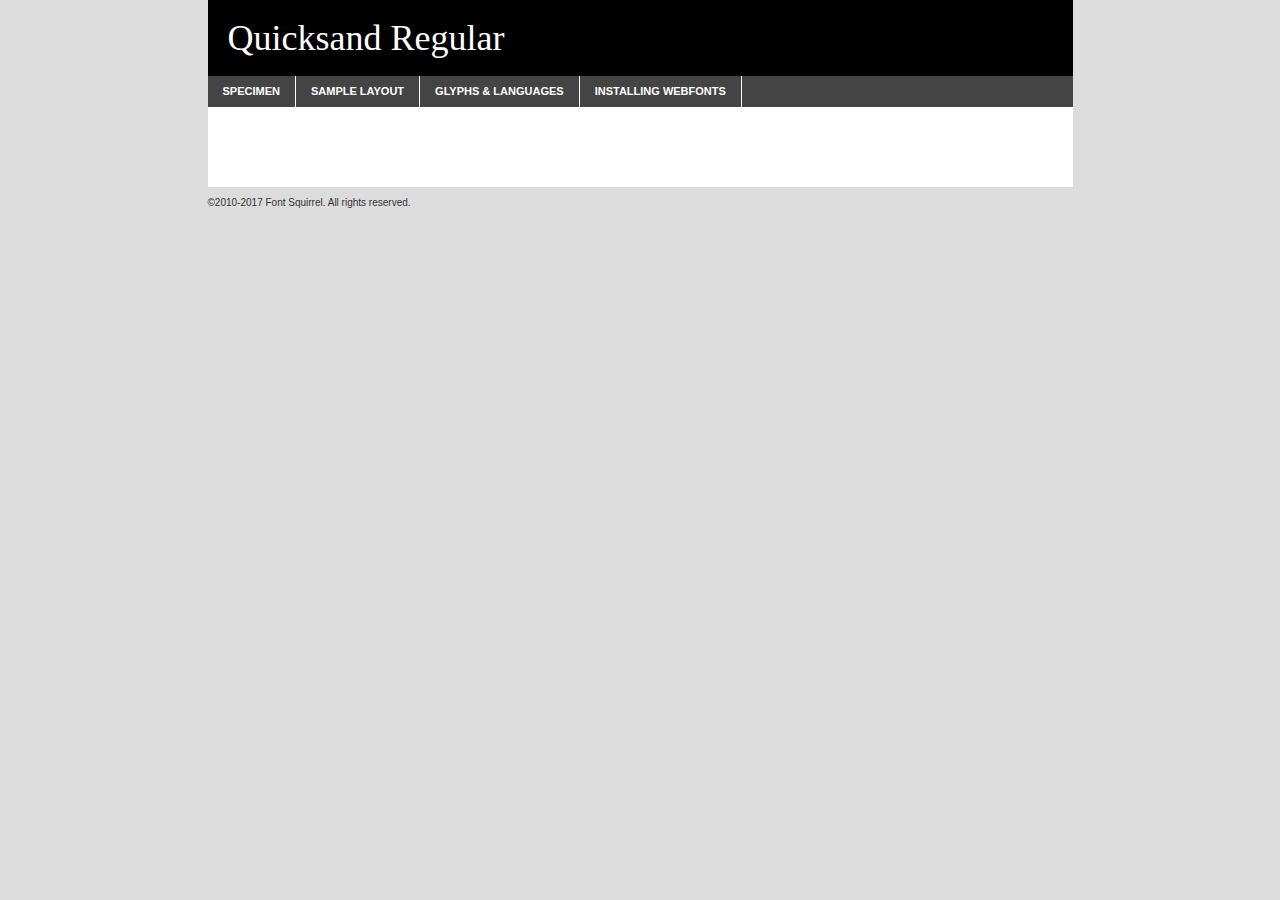
<file: temp/quicksand-regular-demo.html>
<!DOCTYPE html PUBLIC "-//W3C//DTD XHTML 1.0 Transitional//EN"
        "http://www.w3.org/TR/xhtml1/DTD/xhtml1-transitional.dtd">

<html xmlns="http://www.w3.org/1999/xhtml" xml:lang="en" lang="en">
<head>
    <meta http-equiv="Content-Type" content="text/html; charset=utf-8"/>
    <script src="http://ajax.googleapis.com/ajax/libs/jquery/1.7.2/jquery.min.js" type="text/javascript" charset="utf-8"></script>
    <script type="text/javascript">
		(function($) {
			$.fn.easyTabs = function(option) {
				var param = jQuery.extend({ fadeSpeed: 'fast', defaultContent: 1, activeClass: 'active' }, option);
				$(this).each(function() {
					var thisId = '#' + this.id;
					if ( param.defaultContent == '' )
					{
						param.defaultContent = 1;
					}
					if ( typeof param.defaultContent == 'number' )
					{
						var defaultTab = $(thisId + ' .tabs li:eq(' + (param.defaultContent - 1) + ') a').attr('href').substr(1);
					}
					else
					{
						var defaultTab = param.defaultContent;
					}
					$(thisId + ' .tabs li a').each(function() {
						var tabToHide = $(this).attr('href').substr(1);
						$('#' + tabToHide).addClass('easytabs-tab-content');
					});
					hideAll();
					changeContent(defaultTab);

					function hideAll() {$(thisId + ' .easytabs-tab-content').hide();}

					function changeContent(tabId)
					{
						hideAll();
						$(thisId + ' .tabs li').removeClass(param.activeClass);
						$(thisId + ' .tabs li a[href=#' + tabId + ']').closest('li').addClass(param.activeClass);
						if ( param.fadeSpeed != 'none' )
						{
							$(thisId + ' #' + tabId).fadeIn(param.fadeSpeed);
						}
						else
						{
							$(thisId + ' #' + tabId).show();
						}
					}

					$(thisId + ' .tabs li').click(function() {
						var tabId = $(this).find('a').attr('href').substr(1);
						changeContent(tabId);
						return false;
					});
				});
			}
		})(jQuery);
    </script>
    <link rel="stylesheet" href="specimen_files/specimen_stylesheet.css" type="text/css" charset="utf-8"/>
    <link rel="stylesheet" href="stylesheet.css" type="text/css" charset="utf-8"/>

    <style type="text/css">
        		body {
			font-family: '';
        		}

            </style>

    <title>Quicksand Regular Specimen</title>


    <script type="text/javascript" charset="utf-8">
		$(document).ready(function() {
			$('#container').easyTabs({ defaultContent: 1 });
		});
    </script>
</head>

<body>
<div id="container">
    <div id="header">
		Quicksand Regular    </div>
    <ul class="tabs">
        <li><a href="#specimen">Specimen</a></li>
        <li><a href="#layout">Sample Layout</a></li>
                <li><a href="#glyphs">Glyphs &amp; Languages</a></li>
        <li><a href="#installing">Installing Webfonts</a></li>

    </ul>

    <div id="main_content">


        <div id="specimen">

            <div class="section">
                <div class="grid12 firstcol">
                    <div class="huge">AaBb</div>
                </div>
            </div>

            <div class="section">
                <div class="glyph_range">A&#x200B;B&#x200b;C&#x200b;D&#x200b;E&#x200b;F&#x200b;G&#x200b;H&#x200b;I&#x200b;J&#x200b;K&#x200b;L&#x200b;M&#x200b;N&#x200b;O&#x200b;P&#x200b;Q&#x200b;R&#x200b;S&#x200b;T&#x200b;U&#x200b;V&#x200b;W&#x200b;X&#x200b;Y&#x200b;Z&#x200b;a&#x200b;b&#x200b;c&#x200b;d&#x200b;e&#x200b;f&#x200b;g&#x200b;h&#x200b;i&#x200b;j&#x200b;k&#x200b;l&#x200b;m&#x200b;n&#x200b;o&#x200b;p&#x200b;q&#x200b;r&#x200b;s&#x200b;t&#x200b;u&#x200b;v&#x200b;w&#x200b;x&#x200b;y&#x200b;z&#x200b;1&#x200b;2&#x200b;3&#x200b;4&#x200b;5&#x200b;6&#x200b;7&#x200b;8&#x200b;9&#x200b;0&#x200b;&amp;&#x200b;.&#x200b;,&#x200b;?&#x200b;!&#x200b;&#64;&#x200b;(&#x200b;)&#x200b;#&#x200b;$&#x200b;%&#x200b;*&#x200b;+&#x200b;-&#x200b;=&#x200b;:&#x200b;;</div>
            </div>
            <div class="section">
                <div class="grid12 firstcol">
                    <table class="sample_table">
                        <tr>
                            <td>10</td>
                            <td class="size10">abcdefghijklmnopqrstuvwxyzABCDEFGHIJKLMNOPQRSTUVWXYZ0123456789abcdefghijklmnopqrstuvwxyzABCDEFGHIJKLMNOPQRSTUVWXYZ0123456789abcdefghijklmnopqrstuvwxyzABCDEFGHIJKLMNOPQRSTUVWXYZ</td>
                        </tr>
                        <tr>
                            <td>11</td>
                            <td class="size11">abcdefghijklmnopqrstuvwxyzABCDEFGHIJKLMNOPQRSTUVWXYZ0123456789abcdefghijklmnopqrstuvwxyzABCDEFGHIJKLMNOPQRSTUVWXYZ0123456789abcdefghijklmnopqrstuvwxyzABCDEFGHIJKLMNOPQRSTUVWXYZ</td>
                        </tr>
                        <tr>
                            <td>12</td>
                            <td class="size12">abcdefghijklmnopqrstuvwxyzABCDEFGHIJKLMNOPQRSTUVWXYZ0123456789abcdefghijklmnopqrstuvwxyzABCDEFGHIJKLMNOPQRSTUVWXYZ0123456789abcdefghijklmnopqrstuvwxyzABCDEFGHIJKLMNOPQRSTUVWXYZ</td>
                        </tr>
                        <tr>
                            <td>13</td>
                            <td class="size13">abcdefghijklmnopqrstuvwxyzABCDEFGHIJKLMNOPQRSTUVWXYZ0123456789abcdefghijklmnopqrstuvwxyzABCDEFGHIJKLMNOPQRSTUVWXYZ0123456789abcdefghijklmnopqrstuvwxyzABCDEFGHIJKLMNOPQRSTUVWXYZ</td>
                        </tr>
                        <tr>
                            <td>14</td>
                            <td class="size14">abcdefghijklmnopqrstuvwxyzABCDEFGHIJKLMNOPQRSTUVWXYZ0123456789abcdefghijklmnopqrstuvwxyzABCDEFGHIJKLMNOPQRSTUVWXYZ0123456789abcdefghijklmnopqrstuvwxyzABCDEFGHIJKLMNOPQRSTUVWXYZ</td>
                        </tr>
                        <tr>
                            <td>16</td>
                            <td class="size16">abcdefghijklmnopqrstuvwxyzABCDEFGHIJKLMNOPQRSTUVWXYZ0123456789abcdefghijklmnopqrstuvwxyzABCDEFGHIJKLMNOPQRSTUVWXYZ</td>
                        </tr>
                        <tr>
                            <td>18</td>
                            <td class="size18">abcdefghijklmnopqrstuvwxyzABCDEFGHIJKLMNOPQRSTUVWXYZ0123456789abcdefghijklmnopqrstuvwxyzABCDEFGHIJKLMNOPQRSTUVWXYZ</td>
                        </tr>
                        <tr>
                            <td>20</td>
                            <td class="size20">abcdefghijklmnopqrstuvwxyzABCDEFGHIJKLMNOPQRSTUVWXYZ0123456789abcdefghijklmnopqrstuvwxyzABCDEFGHIJKLMNOPQRSTUVWXYZ</td>
                        </tr>
                        <tr>
                            <td>24</td>
                            <td class="size24">abcdefghijklmnopqrstuvwxyzABCDEFGHIJKLMNOPQRSTUVWXYZ0123456789abcdefghijklmnopqrstuvwxyzABCDEFGHIJKLMNOPQRSTUVWXYZ</td>
                        </tr>
                        <tr>
                            <td>30</td>
                            <td class="size30">abcdefghijklmnopqrstuvwxyzABCDEFGHIJKLMNOPQRSTUVWXYZ0123456789abcdefghijklmnopqrstuvwxyzABCDEFGHIJKLMNOPQRSTUVWXYZ</td>
                        </tr>
                        <tr>
                            <td>36</td>
                            <td class="size36">abcdefghijklmnopqrstuvwxyzABCDEFGHIJKLMNOPQRSTUVWXYZ0123456789abcdefghijklmnopqrstuvwxyzABCDEFGHIJKLMNOPQRSTUVWXYZ</td>
                        </tr>
                        <tr>
                            <td>48</td>
                            <td class="size48">abcdefghijklmnopqrstuvwxyzABCDEFGHIJKLMNOPQRSTUVWXYZ0123456789abcdefghijklmnopqrstuvwxyzABCDEFGHIJKLMNOPQRSTUVWXYZ</td>
                        </tr>
                        <tr>
                            <td>60</td>
                            <td class="size60">abcdefghijklmnopqrstuvwxyzABCDEFGHIJKLMNOPQRSTUVWXYZ0123456789abcdefghijklmnopqrstuvwxyzABCDEFGHIJKLMNOPQRSTUVWXYZ</td>
                        </tr>
                        <tr>
                            <td>72</td>
                            <td class="size72">abcdefghijklmnopqrstuvwxyzABCDEFGHIJKLMNOPQRSTUVWXYZ0123456789abcdefghijklmnopqrstuvwxyzABCDEFGHIJKLMNOPQRSTUVWXYZ</td>
                        </tr>
                        <tr>
                            <td>90</td>
                            <td class="size90">abcdefghijklmnopqrstuvwxyzABCDEFGHIJKLMNOPQRSTUVWXYZ0123456789abcdefghijklmnopqrstuvwxyzABCDEFGHIJKLMNOPQRSTUVWXYZ</td>
                        </tr>
                    </table>

                </div>

            </div>


            <div class="section" id="bodycomparison">


                <div id="xheight">
                    <div class="fontbody">&#x25FC;&#x25FC;&#x25FC;&#x25FC;&#x25FC;&#x25FC;&#x25FC;&#x25FC;&#x25FC;&#x25FC;&#x25FC;&#x25FC;&#x25FC;&#x25FC;&#x25FC;&#x25FC;&#x25FC;&#x25FC;&#x25FC;&#x25FC;&#x25FC;&#x25FC;&#x25FC;&#x25FC;&#x25FC;&#x25FC;&#x25FC;&#x25FC;&#x25FC;&#x25FC;&#x25FC;&#x25FC;&#x25FC;&#x25FC;&#x25FC;&#x25FC;&#x25FC;&#x25FC;&#x25FC;&#x25FC;&#x25FC;&#x25FC;&#x25FC;&#x25FC;&#x25FC;&#x25FC;&#x25FC;&#x25FC;&#x25FC;&#x25FC;&#x25FC;&#x25FC;&#x25FC;&#x25FC;&#x25FC;&#x25FC;&#x25FC;&#x25FC;&#x25FC;&#x25FC;&#x25FC;&#x25FC;&#x25FC;&#x25FC;&#x25FC;&#x25FC;&#x25FC;&#x25FC;&#x25FC;&#x25FC;&#x25FC;&#x25FC;&#x25FC;&#x25FC;&#x25FC;&#x25FC;&#x25FC;&#x25FC;&#x25FC;&#x25FC;&#x25FC;&#x25FC;&#x25FC;&#x25FC;&#x25FC;&#x25FC;&#x25FC;&#x25FC;&#x25FC;&#x25FC;&#x25FC;&#x25FC;&#x25FC;&#x25FC;&#x25FC;&#x25FC;&#x25FC;&#x25FC;&#x25FC;body</div>
                    <div class="arialbody">body</div>
                    <div class="verdanabody">body</div>
                    <div class="georgiabody">body</div>
                </div>
                <div class="fontbody" style="z-index:1">
                    body<span>Quicksand Regular</span>
                </div>
                <div class="arialbody" style="z-index:1">
                    body<span>Arial</span>
                </div>
                <div class="verdanabody" style="z-index:1">
                    body<span>Verdana</span>
                </div>
                <div class="georgiabody" style="z-index:1">
                    body<span>Georgia</span>
                </div>


            </div>


            <div class="section psample psample_row1" id="">

                <div class="grid2 firstcol">
                    <p class="size10"><span>10.</span>Aenean lacinia bibendum nulla sed consectetur. Fusce dapibus, tellus ac cursus commodo, tortor mauris condimentum nibh, ut fermentum massa justo sit amet risus. Nullam id dolor id nibh ultricies vehicula ut id elit. Cum sociis natoque penatibus et magnis dis parturient montes, nascetur ridiculus mus. Nulla vitae elit libero, a pharetra augue.</p>

                </div>
                <div class="grid3">
                    <p class="size11"><span>11.</span>Aenean lacinia bibendum nulla sed consectetur. Fusce dapibus, tellus ac cursus commodo, tortor mauris condimentum nibh, ut fermentum massa justo sit amet risus. Nullam id dolor id nibh ultricies vehicula ut id elit. Cum sociis natoque penatibus et magnis dis parturient montes, nascetur ridiculus mus. Nulla vitae elit libero, a pharetra augue.</p>

                </div>
                <div class="grid3">
                    <p class="size12"><span>12.</span>Aenean lacinia bibendum nulla sed consectetur. Fusce dapibus, tellus ac cursus commodo, tortor mauris condimentum nibh, ut fermentum massa justo sit amet risus. Nullam id dolor id nibh ultricies vehicula ut id elit. Cum sociis natoque penatibus et magnis dis parturient montes, nascetur ridiculus mus. Nulla vitae elit libero, a pharetra augue.</p>

                </div>
                <div class="grid4">
                    <p class="size13"><span>13.</span>Aenean lacinia bibendum nulla sed consectetur. Fusce dapibus, tellus ac cursus commodo, tortor mauris condimentum nibh, ut fermentum massa justo sit amet risus. Nullam id dolor id nibh ultricies vehicula ut id elit. Cum sociis natoque penatibus et magnis dis parturient montes, nascetur ridiculus mus. Nulla vitae elit libero, a pharetra augue.</p>

                </div>
                <div class="white_blend"></div>

            </div>
            <div class="section psample psample_row2" id="">
                <div class="grid3 firstcol">
                    <p class="size14"><span>14.</span>Aenean lacinia bibendum nulla sed consectetur. Fusce dapibus, tellus ac cursus commodo, tortor mauris condimentum nibh, ut fermentum massa justo sit amet risus. Nullam id dolor id nibh ultricies vehicula ut id elit. Cum sociis natoque penatibus et magnis dis parturient montes, nascetur ridiculus mus. Nulla vitae elit libero, a pharetra augue.</p>

                </div>
                <div class="grid4">
                    <p class="size16"><span>16.</span>Aenean lacinia bibendum nulla sed consectetur. Fusce dapibus, tellus ac cursus commodo, tortor mauris condimentum nibh, ut fermentum massa justo sit amet risus. Nullam id dolor id nibh ultricies vehicula ut id elit. Cum sociis natoque penatibus et magnis dis parturient montes, nascetur ridiculus mus. Nulla vitae elit libero, a pharetra augue.</p>

                </div>
                <div class="grid5">
                    <p class="size18"><span>18.</span>Aenean lacinia bibendum nulla sed consectetur. Fusce dapibus, tellus ac cursus commodo, tortor mauris condimentum nibh, ut fermentum massa justo sit amet risus. Nullam id dolor id nibh ultricies vehicula ut id elit. Cum sociis natoque penatibus et magnis dis parturient montes, nascetur ridiculus mus. Nulla vitae elit libero, a pharetra augue.</p>

                </div>

                <div class="white_blend"></div>

            </div>

            <div class="section psample psample_row3" id="">
                <div class="grid5 firstcol">
                    <p class="size20"><span>20.</span>Aenean lacinia bibendum nulla sed consectetur. Fusce dapibus, tellus ac cursus commodo, tortor mauris condimentum nibh, ut fermentum massa justo sit amet risus. Nullam id dolor id nibh ultricies vehicula ut id elit. Cum sociis natoque penatibus et magnis dis parturient montes, nascetur ridiculus mus. Nulla vitae elit libero, a pharetra augue.</p>
                </div>
                <div class="grid7">
                    <p class="size24"><span>24.</span>Aenean lacinia bibendum nulla sed consectetur. Fusce dapibus, tellus ac cursus commodo, tortor mauris condimentum nibh, ut fermentum massa justo sit amet risus. Nullam id dolor id nibh ultricies vehicula ut id elit. Cum sociis natoque penatibus et magnis dis parturient montes, nascetur ridiculus mus. Nulla vitae elit libero, a pharetra augue.</p>
                </div>

                <div class="white_blend"></div>

            </div>

            <div class="section psample psample_row4" id="">
                <div class="grid12 firstcol">
                    <p class="size30"><span>30.</span>Aenean lacinia bibendum nulla sed consectetur. Fusce dapibus, tellus ac cursus commodo, tortor mauris condimentum nibh, ut fermentum massa justo sit amet risus. Nullam id dolor id nibh ultricies vehicula ut id elit. Cum sociis natoque penatibus et magnis dis parturient montes, nascetur ridiculus mus. Nulla vitae elit libero, a pharetra augue.</p>
                </div>
                <div class="white_blend"></div>

            </div>


            <div class="section psample psample_row1 fullreverse">
                <div class="grid2 firstcol">
                    <p class="size10"><span>10.</span>Aenean lacinia bibendum nulla sed consectetur. Fusce dapibus, tellus ac cursus commodo, tortor mauris condimentum nibh, ut fermentum massa justo sit amet risus. Nullam id dolor id nibh ultricies vehicula ut id elit. Cum sociis natoque penatibus et magnis dis parturient montes, nascetur ridiculus mus. Nulla vitae elit libero, a pharetra augue.</p>

                </div>
                <div class="grid3">
                    <p class="size11"><span>11.</span>Aenean lacinia bibendum nulla sed consectetur. Fusce dapibus, tellus ac cursus commodo, tortor mauris condimentum nibh, ut fermentum massa justo sit amet risus. Nullam id dolor id nibh ultricies vehicula ut id elit. Cum sociis natoque penatibus et magnis dis parturient montes, nascetur ridiculus mus. Nulla vitae elit libero, a pharetra augue.</p>

                </div>
                <div class="grid3">
                    <p class="size12"><span>12.</span>Aenean lacinia bibendum nulla sed consectetur. Fusce dapibus, tellus ac cursus commodo, tortor mauris condimentum nibh, ut fermentum massa justo sit amet risus. Nullam id dolor id nibh ultricies vehicula ut id elit. Cum sociis natoque penatibus et magnis dis parturient montes, nascetur ridiculus mus. Nulla vitae elit libero, a pharetra augue.</p>

                </div>
                <div class="grid4">
                    <p class="size13"><span>13.</span>Aenean lacinia bibendum nulla sed consectetur. Fusce dapibus, tellus ac cursus commodo, tortor mauris condimentum nibh, ut fermentum massa justo sit amet risus. Nullam id dolor id nibh ultricies vehicula ut id elit. Cum sociis natoque penatibus et magnis dis parturient montes, nascetur ridiculus mus. Nulla vitae elit libero, a pharetra augue.</p>

                </div>
                <div class="black_blend"></div>

            </div>

            <div class="section psample psample_row2 fullreverse">
                <div class="grid3 firstcol">
                    <p class="size14"><span>14.</span>Aenean lacinia bibendum nulla sed consectetur. Fusce dapibus, tellus ac cursus commodo, tortor mauris condimentum nibh, ut fermentum massa justo sit amet risus. Nullam id dolor id nibh ultricies vehicula ut id elit. Cum sociis natoque penatibus et magnis dis parturient montes, nascetur ridiculus mus. Nulla vitae elit libero, a pharetra augue.</p>

                </div>
                <div class="grid4">
                    <p class="size16"><span>16.</span>Aenean lacinia bibendum nulla sed consectetur. Fusce dapibus, tellus ac cursus commodo, tortor mauris condimentum nibh, ut fermentum massa justo sit amet risus. Nullam id dolor id nibh ultricies vehicula ut id elit. Cum sociis natoque penatibus et magnis dis parturient montes, nascetur ridiculus mus. Nulla vitae elit libero, a pharetra augue.</p>

                </div>
                <div class="grid5">
                    <p class="size18"><span>18.</span>Aenean lacinia bibendum nulla sed consectetur. Fusce dapibus, tellus ac cursus commodo, tortor mauris condimentum nibh, ut fermentum massa justo sit amet risus. Nullam id dolor id nibh ultricies vehicula ut id elit. Cum sociis natoque penatibus et magnis dis parturient montes, nascetur ridiculus mus. Nulla vitae elit libero, a pharetra augue.</p>

                </div>
                <div class="black_blend"></div>

            </div>

            <div class="section psample fullreverse psample_row3" id="">
                <div class="grid5 firstcol">
                    <p class="size20"><span>20.</span>Aenean lacinia bibendum nulla sed consectetur. Fusce dapibus, tellus ac cursus commodo, tortor mauris condimentum nibh, ut fermentum massa justo sit amet risus. Nullam id dolor id nibh ultricies vehicula ut id elit. Cum sociis natoque penatibus et magnis dis parturient montes, nascetur ridiculus mus. Nulla vitae elit libero, a pharetra augue.</p>
                </div>
                <div class="grid7">
                    <p class="size24"><span>24.</span>Aenean lacinia bibendum nulla sed consectetur. Fusce dapibus, tellus ac cursus commodo, tortor mauris condimentum nibh, ut fermentum massa justo sit amet risus. Nullam id dolor id nibh ultricies vehicula ut id elit. Cum sociis natoque penatibus et magnis dis parturient montes, nascetur ridiculus mus. Nulla vitae elit libero, a pharetra augue.</p>
                </div>

                <div class="black_blend"></div>

            </div>

            <div class="section psample fullreverse psample_row4" id="" style="border-bottom: 20px #000 solid;">
                <div class="grid12 firstcol">
                    <p class="size30"><span>30.</span>Aenean lacinia bibendum nulla sed consectetur. Fusce dapibus, tellus ac cursus commodo, tortor mauris condimentum nibh, ut fermentum massa justo sit amet risus. Nullam id dolor id nibh ultricies vehicula ut id elit. Cum sociis natoque penatibus et magnis dis parturient montes, nascetur ridiculus mus. Nulla vitae elit libero, a pharetra augue.</p>
                </div>
                <div class="black_blend"></div>

            </div>


        </div>

        <div id="layout">

            <div class="section">

                <div class="grid12 firstcol">
                    <h1>Lorem Ipsum Dolor</h1>
                    <h2>Etiam porta sem malesuada magna mollis euismod</h2>

                    <p class="byline">By <a href="#link">Aenean Lacinia</a></p>
                </div>
            </div>
            <div class="section">
                <div class="grid8 firstcol">
                    <p class="large">Donec sed odio dui. Morbi leo risus, porta ac consectetur ac, vestibulum at eros. Fusce dapibus, tellus ac cursus commodo, tortor mauris condimentum nibh, ut fermentum massa justo sit amet risus. </p>


                    <h3>Pellentesque ornare sem</h3>

                    <p>Maecenas sed diam eget risus varius blandit sit amet non magna. Maecenas faucibus mollis interdum. Donec ullamcorper nulla non metus auctor fringilla. Nullam id dolor id nibh ultricies vehicula ut id elit. Nullam id dolor id nibh ultricies vehicula ut id elit. </p>

                    <p>Aenean eu leo quam. Pellentesque ornare sem lacinia quam venenatis vestibulum. Lorem ipsum dolor sit amet, consectetur adipiscing elit. Cum sociis natoque penatibus et magnis dis parturient montes, nascetur ridiculus mus. </p>

                    <p>Nulla vitae elit libero, a pharetra augue. Praesent commodo cursus magna, vel scelerisque nisl consectetur et. Aenean lacinia bibendum nulla sed consectetur. </p>

                    <p>Nullam quis risus eget urna mollis ornare vel eu leo. Nullam quis risus eget urna mollis ornare vel eu leo. Maecenas sed diam eget risus varius blandit sit amet non magna. Donec ullamcorper nulla non metus auctor fringilla. </p>

                    <h3>Cras mattis consectetur</h3>

                    <p>Aenean eu leo quam. Pellentesque ornare sem lacinia quam venenatis vestibulum. Aenean lacinia bibendum nulla sed consectetur. Integer posuere erat a ante venenatis dapibus posuere velit aliquet. Cras mattis consectetur purus sit amet fermentum. </p>

                    <p>Nullam id dolor id nibh ultricies vehicula ut id elit. Nullam quis risus eget urna mollis ornare vel eu leo. Cras mattis consectetur purus sit amet fermentum.</p>
                </div>

                <div class="grid4 sidebar">

                    <div class="box reverse">
                        <p class="last">Nullam quis risus eget urna mollis ornare vel eu leo. Donec ullamcorper nulla non metus auctor fringilla. Cras mattis consectetur purus sit amet fermentum. Sed posuere consectetur est at lobortis. Lorem ipsum dolor sit amet, consectetur adipiscing elit. </p>
                    </div>

                    <p class="caption">Maecenas sed diam eget risus varius.</p>

                    <p>Vestibulum id ligula porta felis euismod semper. Integer posuere erat a ante venenatis dapibus posuere velit aliquet. Vestibulum id ligula porta felis euismod semper. Sed posuere consectetur est at lobortis. Maecenas sed diam eget risus varius blandit sit amet non magna. Fusce dapibus, tellus ac cursus commodo, tortor mauris condimentum nibh, ut fermentum massa justo sit amet risus. </p>


                    <p>Duis mollis, est non commodo luctus, nisi erat porttitor ligula, eget lacinia odio sem nec elit. Aenean lacinia bibendum nulla sed consectetur. Vivamus sagittis lacus vel augue laoreet rutrum faucibus dolor auctor. Aenean lacinia bibendum nulla sed consectetur. Nullam quis risus eget urna mollis ornare vel eu leo. </p>

                    <p>Praesent commodo cursus magna, vel scelerisque nisl consectetur et. Donec ullamcorper nulla non metus auctor fringilla. Maecenas faucibus mollis interdum. Fusce dapibus, tellus ac cursus commodo, tortor mauris condimentum nibh, ut fermentum massa justo sit amet risus. </p>

                </div>
            </div>

        </div>


		

        <div id="glyphs">
            <div class="section">
                <div class="grid12 firstcol">

                    <h1>Language Support</h1>
                    <p>The subset of Quicksand Regular in this kit supports the following languages:<br/>

						<em>This font does not fully support any language.</em>                    </p>
                    <h1>Glyph Chart</h1>
                    <p>The subset of Quicksand Regular in this kit includes all the glyphs listed below. Unicode entities are included above each glyph to help you insert individual characters into your layout.</p>
                    <div id="glyph_chart">

						                    </div>
                </div>


            </div>
        </div>


        <div id="specs">

        </div>

        <div id="installing">
            <div class="section">
                <div class="grid7 firstcol">
                    <h1>Installing Webfonts</h1>

                    <p>Webfonts are supported by all major browser platforms but not all in the same way. There are currently four different font formats that must be included in order to target all browsers. This includes TTF, WOFF, EOT and SVG.</p>

                    <h2>1. Upload your webfonts</h2>
                    <p>You must upload your webfont kit to your website. They should be in or near the same directory as your CSS files.</p>

                    <h2>2. Include the webfont stylesheet</h2>
                    <p>A special CSS @font-face declaration helps the various browsers select the appropriate font it needs without causing you a bunch of headaches. Learn more about this syntax by reading the <a href="https://www.fontspring.com/blog/further-hardening-of-the-bulletproof-syntax">Fontspring blog post</a> about it. The code for it is as follows:</p>


                    <code>
                        @font-face{
                        font-family: 'MyWebFont';
                        src: url('WebFont.eot');
                        src: url('WebFont.eot?#iefix') format('embedded-opentype'),
                        url('WebFont.woff') format('woff'),
                        url('WebFont.ttf') format('truetype'),
                        url('WebFont.svg#webfont') format('svg');
                        }
                    </code>

                    <p>We've already gone ahead and generated the code for you. All you have to do is link to the stylesheet in your HTML, like this:</p>
                    <code>&lt;link rel=&quot;stylesheet&quot; href=&quot;stylesheet.css&quot; type=&quot;text/css&quot; charset=&quot;utf-8&quot; /&gt;</code>

                    <h2>3. Modify your own stylesheet</h2>
                    <p>To take advantage of your new fonts, you must tell your stylesheet to use them. Look at the original @font-face declaration above and find the property called "font-family." The name linked there will be what you use to reference the font. Prepend that webfont name to the font stack in the "font-family" property, inside the selector you want to change. For example:</p>
                    <code>p { font-family: 'WebFont', Arial, sans-serif; }</code>

                    <h2>4. Test</h2>
                    <p>Getting webfonts to work cross-browser <em>can</em> be tricky. Use the information in the sidebar to help you if you find that fonts aren't loading in a particular browser.</p>
                </div>

                <div class="grid5 sidebar">
                    <div class="box">
                        <h2>Troubleshooting<br/>Font-Face Problems</h2>
                        <p>Having trouble getting your webfonts to load in your new website? Here are some tips to sort out what might be the problem.</p>

                        <h3>Fonts not showing in any browser</h3>

                        <p>This sounds like you need to work on the plumbing. You either did not upload the fonts to the correct directory, or you did not link the fonts properly in the CSS. If you've confirmed that all this is correct and you still have a problem, take a look at your .htaccess file and see if requests are getting intercepted.</p>

                        <h3>Fonts not loading in iPhone or iPad</h3>

                        <p>The most common problem here is that you are serving the fonts from an IIS server. IIS refuses to serve files that have unknown MIME types. If that is the case, you must set the MIME type for SVG to "image/svg+xml" in the server settings. Follow these instructions from Microsoft if you need help.</p>

                        <h3>Fonts not loading in Firefox</h3>

                        <p>The primary reason for this failure? You are still using a version Firefox older than 3.5. So upgrade already! If that isn't it, then you are very likely serving fonts from a different domain. Firefox requires that all font assets be served from the same domain. Lastly it is possible that you need to add WOFF to your list of MIME types (if you are serving via IIS.)</p>

                        <h3>Fonts not loading in IE</h3>

                        <p>Are you looking at Internet Explorer on an actual Windows machine or are you cheating by using a service like Adobe BrowserLab? Many of these screenshot services do not render @font-face for IE. Best to test it on a real machine.</p>

                        <h3>Fonts not loading in IE9</h3>

                        <p>IE9, like Firefox, requires that fonts be served from the same domain as the website. Make sure that is the case.</p>
                    </div>
                </div>
            </div>

        </div>

    </div>
    <div id="footer">
        <p>&copy;2010-2017 Font Squirrel. All rights reserved.</p>
    </div>
</div>
</body>
</html>
</file>
<file: css/style.css>
body {
    background-color: gray;
    font-family: "Calibri", "Helvetica", sans-serif;
}

a {
    text-decoration: none;
}

a:hover {
    color: white;
}

.main-content {
    width: 600px;
    padding: 20px;
}

.hide {
    display: none !important;
}

.section {
    /* empty */
    color: inherit;
}

.section-title {
    display: flex;
    justify-content: space-between;
    align-items: center;

    /* padding: 10px 15px;
    border-radius: 50px;
    background-color: #666; */
}

.section-title>h1,
.section-title>h2,
.section-title>h3,
.section-title>h4,
.section-title>h5,
.section-title>h6 {
    margin: 0px;
    padding: 0px;
}

.section-title:hover {
    cursor: pointer;
}

.section-content {
    display: inherit;
}

.block {
    display: block;
}

mark {
    background-color: rgba(255, 255, 0, 0.2);
    padding: 2px;
}

code.block {
    padding: 10px;
    border-radius: 5px;
    margin: 10px;
}

code {
    background-color: #222;
    color: gray;
    padding: 1px 3px;
    border-radius: 3px;
}

.q-card {
    display: block;
    background-color: #666;
    padding: 10px;
    border-radius: 5px;
    margin: 10px;
}

.question {
    color: #111;
    font-style: italic;
    margin-bottom: 10px;
}

.answer {
    background-color: gray;
    border-radius: 5px;
    padding: 10px;
}

.correction {
    color: #111;
    font-style: italic;
    margin-top: 10px;
}

h3>a {
    text-decoration: none;
    font-weight: 200;
}
</file>
<file: css/notes-style.css>
/* layout */

#foldables {
    width: 800px;
    padding: 1px;
    border-radius: 10px;
    margin: 10px auto;
}

#foldables>h1 {
    text-align: center;
}

#foldables>p {
    margin: 15px 6px;
}

.title-wrapper {
    cursor: pointer;
    display: flex;
    align-content: center;
    justify-content: space-between;
}

.title-wrapper:hover {
    background-color: rgba(255,255,255,0.08);
    border-radius: 10px;
}

.title-wrapper>* {
    margin: 0px;
    padding: 5px;
}

.title-arrow {
    user-select: none;
    align-content: center;
}

section {
    border-radius: 10px;
    padding: 1px;
    margin: 1px;
}

section>p, 
section>ol, 
section>ul {
    margin-left: 5px;
}

/* colours */

body {
    background-color: #555;
}

#foldables {
    background-color: #666;
}

section {
    background-color: #777;
}

section>section {
    background-color: #888;
}

section>section>section {
    background-color: #999;
}

section>section>section>section {
    background-color: #aaa;
}

#show-all-btn, #hide-all-btn {
    user-select: none;
    border-radius: 10px;
    margin: 10px;
    padding: 5px 10px;
    border: 1px solid black;
    background: none;
}
</file>
<file: css/messing-around.css>
/* General setup */

html {
    font-size: 10px;
    margin: 0;
    font-family: sans-serif;
  }
  
  body {
    width: 80%;
    max-width: 800px;
    margin: 0 auto;
    background-color: grey;
  }
  
  /* Typography */
  
  h1 {
    font-size: 3.2rem;
  }
  
  h2 {
    font-size: 2.4rem;
  }
  
  p {
    font-size: 1.4rem;
    line-height: 1.6;
    word-spacing: 0.6rem;
  }
</file>
<file: temp/stylesheet.css>
/*! Generated by Font Squirrel (https://www.fontsquirrel.com) on May 5, 2025 */
</file>
<file: temp/specimen_files/specimen_stylesheet.css>
@import url('grid_12-825-55-15.css');

/*  
	CSS Reset by Eric Meyer - Released under Public Domain
    http://meyerweb.com/eric/tools/css/reset/
*/
html, body, div, span, applet, object, iframe,
h1, h2, h3, h4, h5, h6, p, blockquote, pre,
a, abbr, acronym, address, big, cite, code,
del, dfn, em, font, img, ins, kbd, q, s, samp,
small, strike, strong, sub, sup, tt, var,
b, u, i, center, dl, dt, dd, ol, ul, li,
fieldset, form, label, legend, table,
caption, tbody, tfoot, thead, tr, th, td {
	margin:         0;
	padding:        0;
	border:         0;
	outline:        0;
	font-size:      100%;
	vertical-align: baseline;
	background:     transparent;
}

body {
	line-height: 1;
}

ol, ul {
	list-style: none;
}

blockquote, q {
	quotes: none;
}

blockquote:before, blockquote:after,
q:before, q:after {
	content: '';
	content: none;
}

:focus {
	outline: 0;
}

ins {
	text-decoration: none;
}

del {
	text-decoration: line-through;
}

table {
	border-collapse: collapse;
	border-spacing:  0;
}


body {
	color:            #000;
	background-color: #dcdcdc;
}

a {
	text-decoration: none;
	color:           #1883ba;
}

h1 {
	font-size:     32px;
	font-weight:   normal;
	font-style:    normal;
	margin-bottom: 18px;
}

h2 {
	font-size: 18px;
}

#container {
	width:  865px;
	margin: 0px auto;
}


#header {
	padding:          20px;
	font-size:        36px;
	background-color: #000;
	color:            #fff;
}

#header span {
	color: #666;
}

#main_content {
	background-color: #fff;
	padding:          60px 20px 20px;
}


#footer p {
	margin:         0;
	padding-top:    10px;
	padding-bottom: 50px;
	color:          #333;
	font:           10px Arial, sans-serif;
}

.tabs {
	width:            100%;
	height:           31px;
	background-color: #444;
}

.tabs li {
	float:            left;
	margin:           0;
	overflow:         hidden;
	background-color: #444;
}

.tabs li a {
	display:         block;
	color:           #fff;
	text-decoration: none;
	font:            bold 11px/11px 'Arial';
	text-transform:  uppercase;
	padding:         10px 15px;
	border-right:    1px solid #fff;
}

.tabs li a:hover {
	background-color: #00b3ff;

}

.tabs li.active a {
	color:            #000;
	background-color: #fff;
}


div.huge {

	font-size:      300px;
	line-height:    1em;
	padding:        0;
	letter-spacing: -.02em;
	overflow:       hidden;
}

div.glyph_range {
	font-size:   72px;
	line-height: 1.1em;
}

.size10 {
	font-size: 10px;
}

.size11 {
	font-size: 11px;
}

.size12 {
	font-size: 12px;
}

.size13 {
	font-size: 13px;
}

.size14 {
	font-size: 14px;
}

.size16 {
	font-size: 16px;
}

.size18 {
	font-size: 18px;
}

.size20 {
	font-size: 20px;
}

.size24 {
	font-size: 24px;
}

.size30 {
	font-size: 30px;
}

.size36 {
	font-size: 36px;
}

.size48 {
	font-size: 48px;
}

.size60 {
	font-size: 60px;
}

.size72 {
	font-size: 72px;
}

.size90 {
	font-size: 90px;
}


.psample_row1 {
	height: 120px;
}

.psample_row1 {
	height: 120px;
}

.psample_row2 {
	height: 160px;
}

.psample_row3 {
	height: 160px;
}

.psample_row4 {
	height: 160px;
}

.psample {
	overflow: hidden;
	position: relative;
}

.psample p {
	line-height: 1.3em;
	display:     block;
	overflow:    hidden;
	margin:      0;
}

.psample span {
	margin-right: .5em;
}

.white_blend {
	width:            100%;
	height:           61px;
	background-image: url([data-uri]);
	position:         absolute;
	bottom:           0;
}

.black_blend {
	width:            100%;
	height:           61px;
	background-image: url([data-uri]);
	position:         absolute;
	bottom:           0;
}

.fullreverse {
	background:    #000 !important;
	color:         #fff !important;
	margin-left:   -20px;
	padding-left:  20px;
	margin-right:  -20px;
	padding-right: 20px;
	padding:       20px;
	margin-bottom: 0;
}


.sample_table td {
	padding-top:    3px;
	padding-bottom: 5px;
	padding-left:   5px;
	vertical-align: middle;
	line-height:    1.2em;
}

.sample_table td:first-child {
	background-color: #eee;
	text-align:       right;
	padding-right:    5px;
	padding-left:     0;
	padding:          5px;
	font:             11px/12px 'Courier New', Courier, mono;
}

code {
	white-space:      pre;
	background-color: #eee;
	display:          block;
	padding:          10px;
	margin-bottom:    18px;
	overflow:         auto;
}


.bottom, .last {
	margin-bottom:  0 !important;
	padding-bottom: 0 !important;
}

.box {
	padding:       18px;
	margin-bottom: 18px;
	background:    #eee;
}

.reverse, .reversed {
	background: #000 !important;
	color:      #fff !important;
	border:     none !important;
}

#bodycomparison {
	position:    relative;
	overflow:    hidden;
	font-size:   72px;
	height:      90px;
	white-space: nowrap;
}

#bodycomparison div {
	font-size:   72px;
	line-height: 90px;
	display:     inline;
	margin:      0 15px 0 0;
	padding:     0;
}

#bodycomparison div span {
	font:     10px Arial;
	position: absolute;
	left:     0;
}

#xheight {
	float:       none;
	position:    absolute;
	color:       #d9f3ff;
	font-size:   72px;
	line-height: 90px;
}

.fontbody {
	position: relative;
}

.arialbody {
	font-family: Arial;
	position:    relative;
}

.verdanabody {
	font-family: Verdana;
	position:    relative;
}

.georgiabody {
	font-family: Georgia;
	position:    relative;
}

/* @group Layout page
 */

#layout h1 {
	font-size:   36px;
	line-height: 42px;
	font-weight: normal;
	font-style:  normal;
}

#layout h2 {
	font-size:   24px;
	line-height: 23px;
	font-weight: normal;
	font-style:  normal;
}

#layout h3 {
	font-size:   22px;
	line-height: 1.4em;
	margin-top:  1em;
	font-weight: normal;
	font-style:  normal;
}


#layout p.byline {
	font-size:     12px;
	margin-top:    18px;
	line-height:   12px;
	margin-bottom: 0;
}

#layout p {
	font-size:     14px;
	line-height:   21px;
	margin-bottom: .5em;
}

#layout p.large {
	font-size:   18px;
	line-height: 26px;
}

#layout .sidebar p {
	font-size:   12px;
	line-height: 1.4em;
}

#layout p.caption {
	font-size:     10px;
	margin-top:    -16px;
	margin-bottom: 18px;
}

/* @end */

/* @group Glyphs */

#glyph_chart div {
	background-color: #d9f3ff;
	color:            black;
	float:            left;
	font-size:        36px;
	height:           1.2em;
	line-height:      1.2em;
	margin-bottom:    1px;
	margin-right:     1px;
	text-align:       center;
	width:            1.2em;
	position:         relative;
	padding:          .6em .2em .2em;
}

#glyph_chart div p {
	position:         absolute;
	left:             0;
	top:              0;
	display:          block;
	text-align:       center;
	font:             bold 9px Arial, sans-serif;
	background-color: #3a768f;
	width:            100%;
	color:            #fff;
	padding:          2px 0;
}


#glyphs h1 {
	font-family: Arial, sans-serif;
}

/* @end */

/* @group Installing */

#installing {
	font: 13px Arial, sans-serif;
}

#installing p,
#glyphs p {
	line-height:   1.2em;
	margin-bottom: 18px;
	font:          13px Arial, sans-serif;
}


#installing h3 {
	font-size:  15px;
	margin-top: 18px;
}

/* @end */

#rendering h1 {
	font-family: Arial, sans-serif;
}

.render_table td {
	font:           11px 'Courier New', Courier, mono;
	vertical-align: middle;
}
</file>
